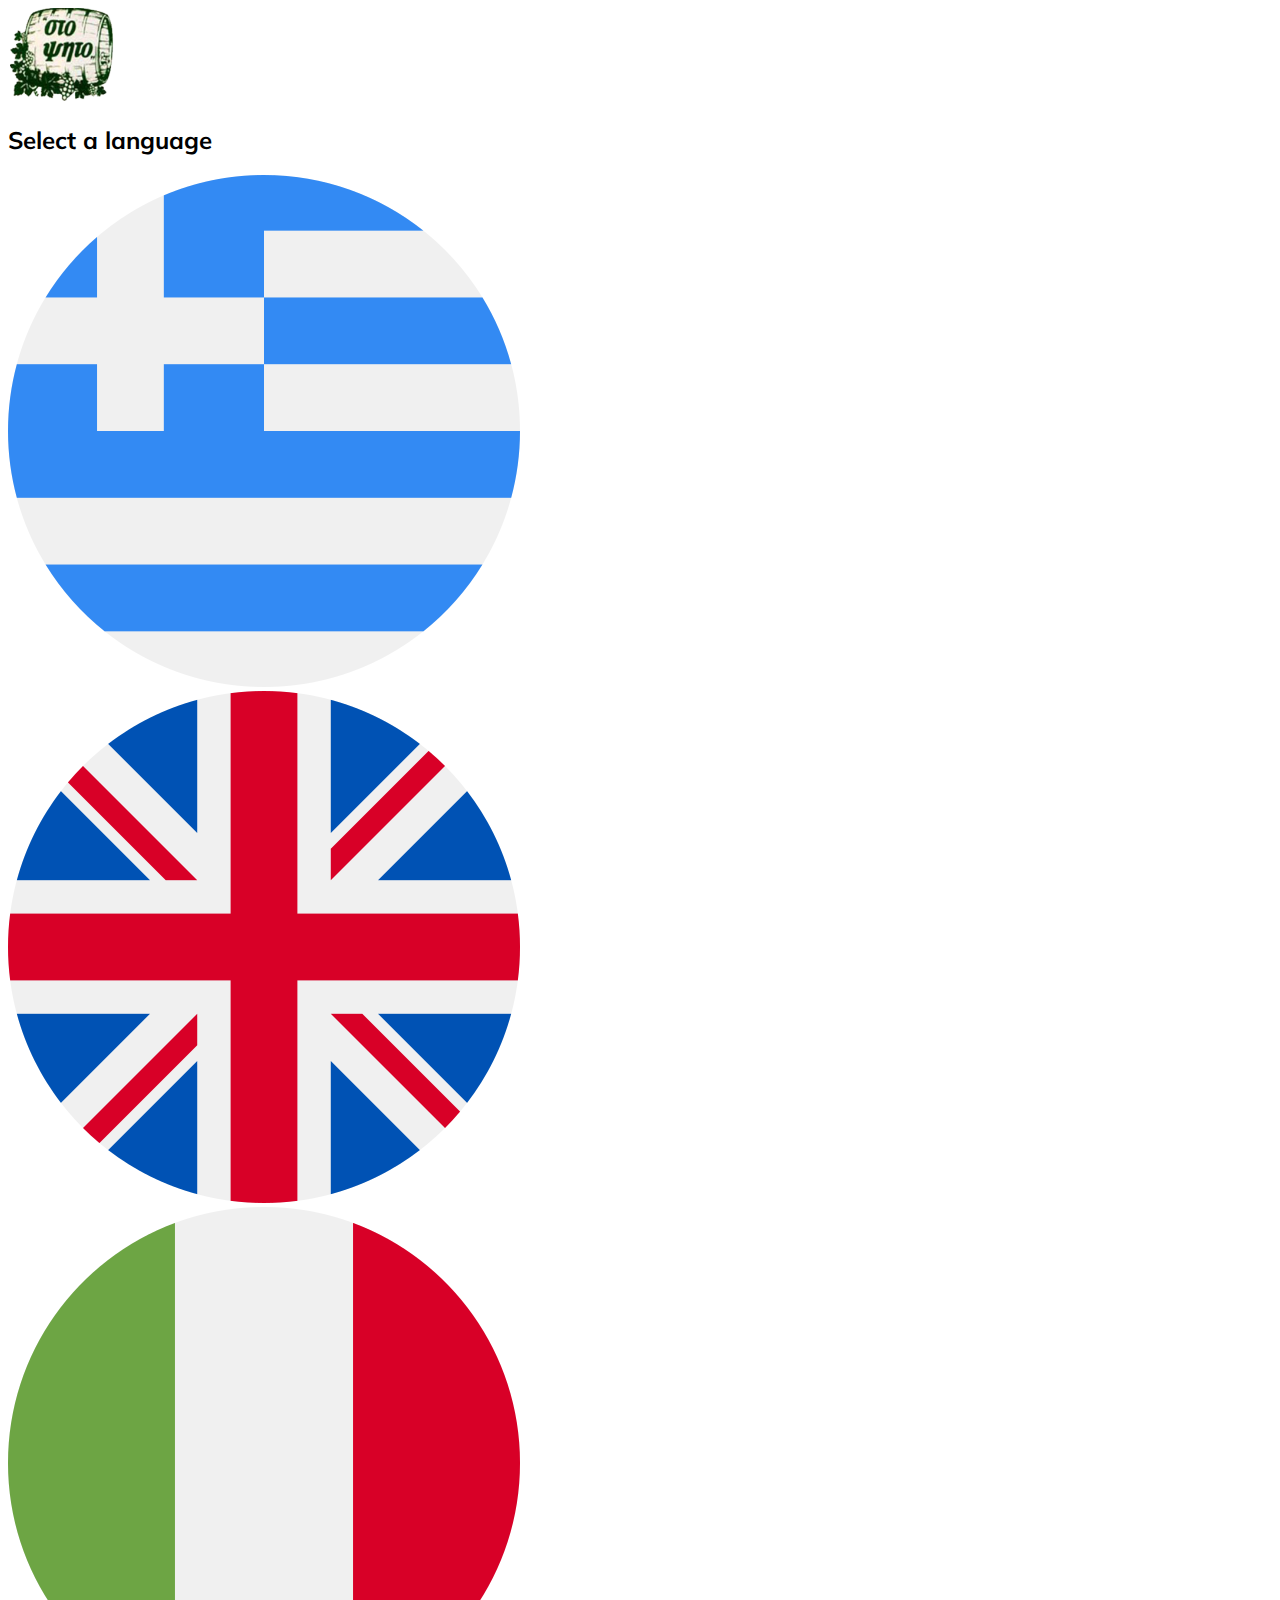
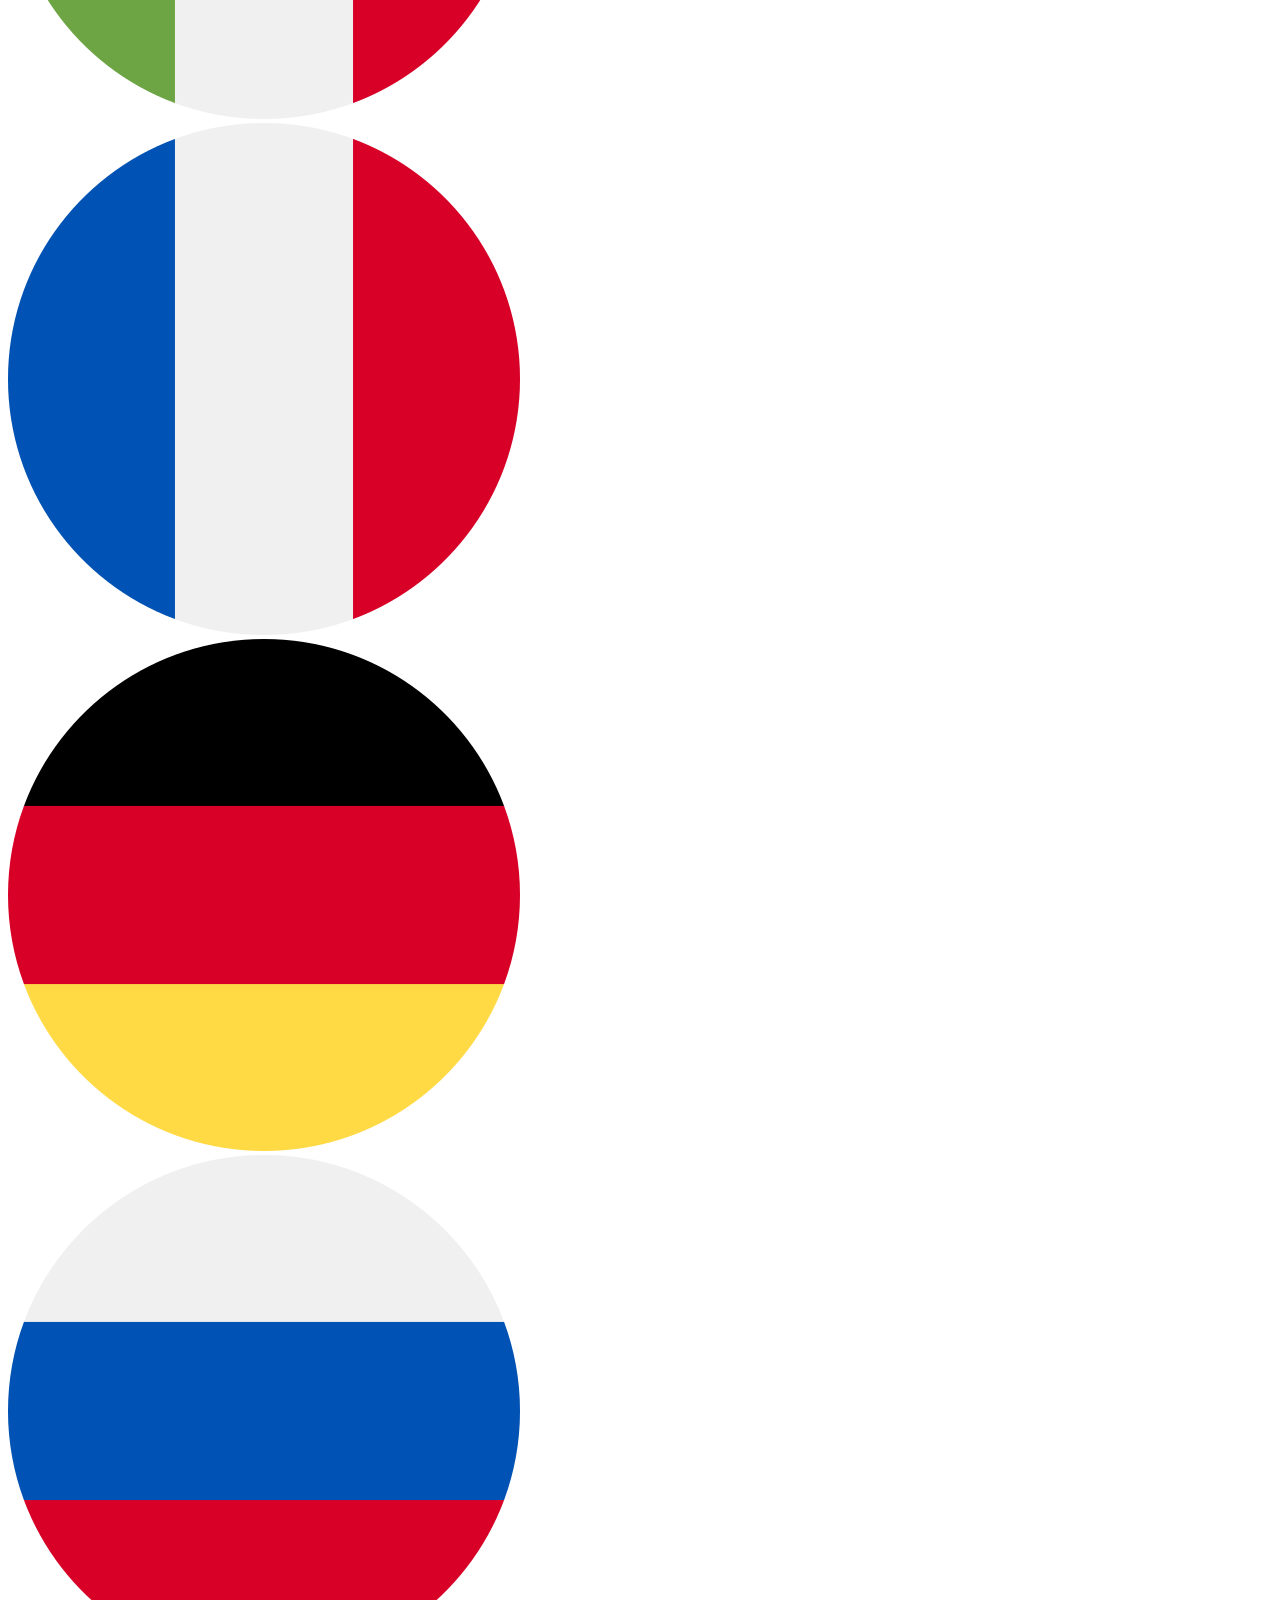
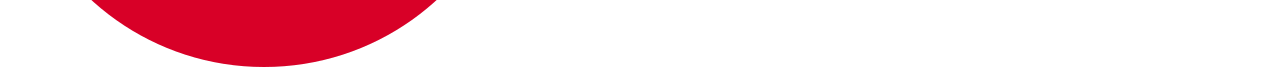
<file: website/menu-contactless/index.html>
<!doctype html>
<html lang="en">
    <head>
        <meta charset="utf-8">
        <meta name="viewport" content="width=device-width, initial-scale=1, shrink-to-fit=no">

        <link rel="stylesheet" href="https://stackpath.bootstrapcdn.com/bootstrap/4.5.0/css/bootstrap.min.css" integrity="sha384-9aIt2nRpC12Uk9gS9baDl411NQApFmC26EwAOH8WgZl5MYYxFfc+NcPb1dKGj7Sk" crossorigin="anonymous">
        <link rel="stylesheet" href="assets/css/styles.css">        

        <title>Sto Psito Restaurant | Contactless Menu</title>
    </head>

    <body class="bg-light">


        <main class="p-3 app-menu">

            <img src="./assets/images/logo.png" class="mt-3 mb-4 mx-auto d-block">

            <h2 class="mt-4 mb-5 text-center">Select a language</h2>

            <div class="container">
                <div class="row mb-4">
                    <div class="col">
                        <a href="gr.html">
                            <img class="img-fluid" src="./assets/images/gr.png">
                        </a>
                    </div>
                    <div class="col">
                        <a href="gb.html">
                            <img class="img-fluid" src="./assets/images/gb.png">
                        </a>
                    </div>
                    <div class="col">
                        <a href="it.html" class="">
                            <img class="img-fluid" src="./assets/images/it.png">
                        </a>
                    </div>
                </div>

                <div class="row">
                    <div class="col">
                        <a href="fr.html">
                            <img class="img-fluid" src="./assets/images/fr.png">
                        </a>
                    </div>
                    <div class="col">
                        <a href="ge.html">
                            <img class="img-fluid" src="./assets/images/ge.png">
                        </a>
                    </div>
                    <div class="col">
                        <a href="ru.html" class="">
                            <img class="img-fluid" src="./assets/images/ru.png">
                        </a>
                    </div>
                </div>
            </div>

        </main>

        

        <script src="https://code.jquery.com/jquery-3.5.1.slim.min.js" integrity="sha384-DfXdz2htPH0lsSSs5nCTpuj/zy4C+OGpamoFVy38MVBnE+IbbVYUew+OrCXaRkfj" crossorigin="anonymous"></script>
        <script src="https://cdn.jsdelivr.net/npm/popper.js@1.16.0/dist/umd/popper.min.js" integrity="sha384-Q6E9RHvbIyZFJoft+2mJbHaEWldlvI9IOYy5n3zV9zzTtmI3UksdQRVvoxMfooAo" crossorigin="anonymous"></script>
        <script src="https://stackpath.bootstrapcdn.com/bootstrap/4.5.0/js/bootstrap.min.js" integrity="sha384-OgVRvuATP1z7JjHLkuOU7Xw704+h835Lr+6QL9UvYjZE3Ipu6Tp75j7Bh/kR0JKI" crossorigin="anonymous"></script>
    </body>
</html>
</file>
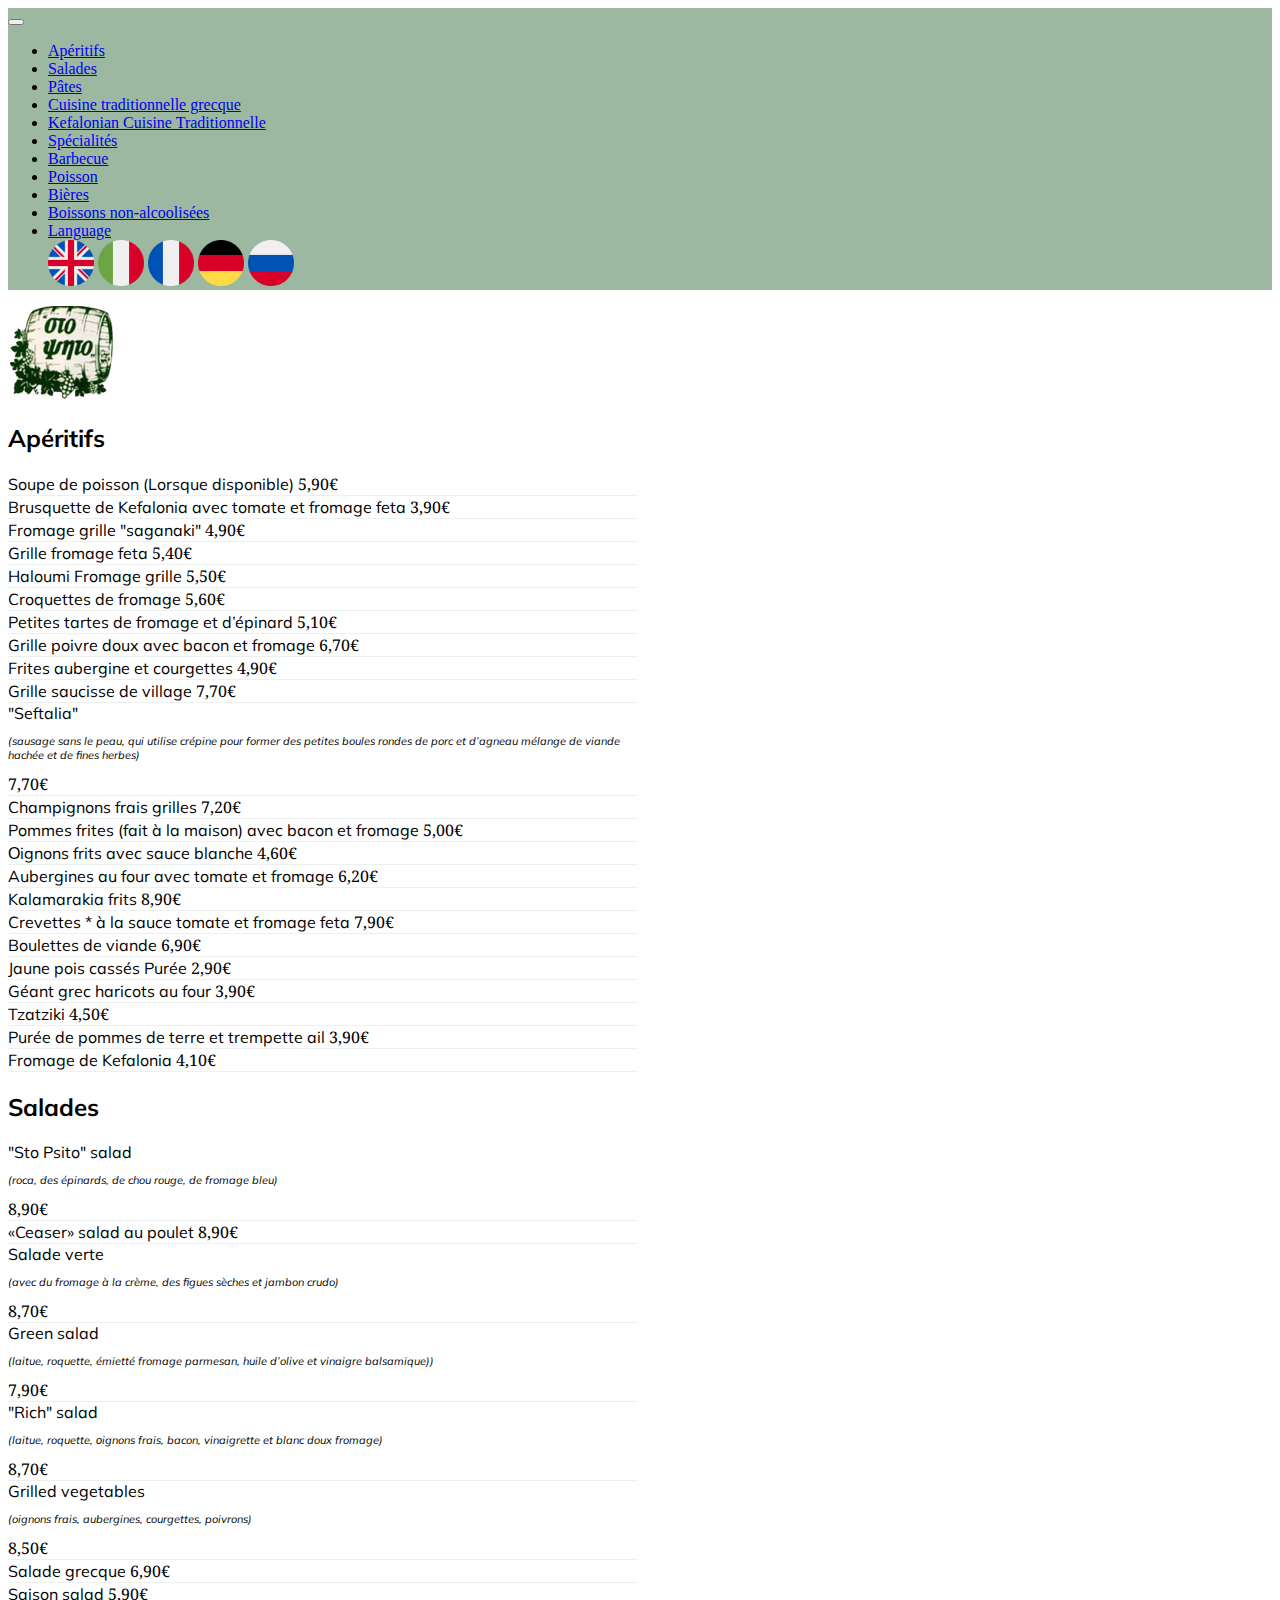
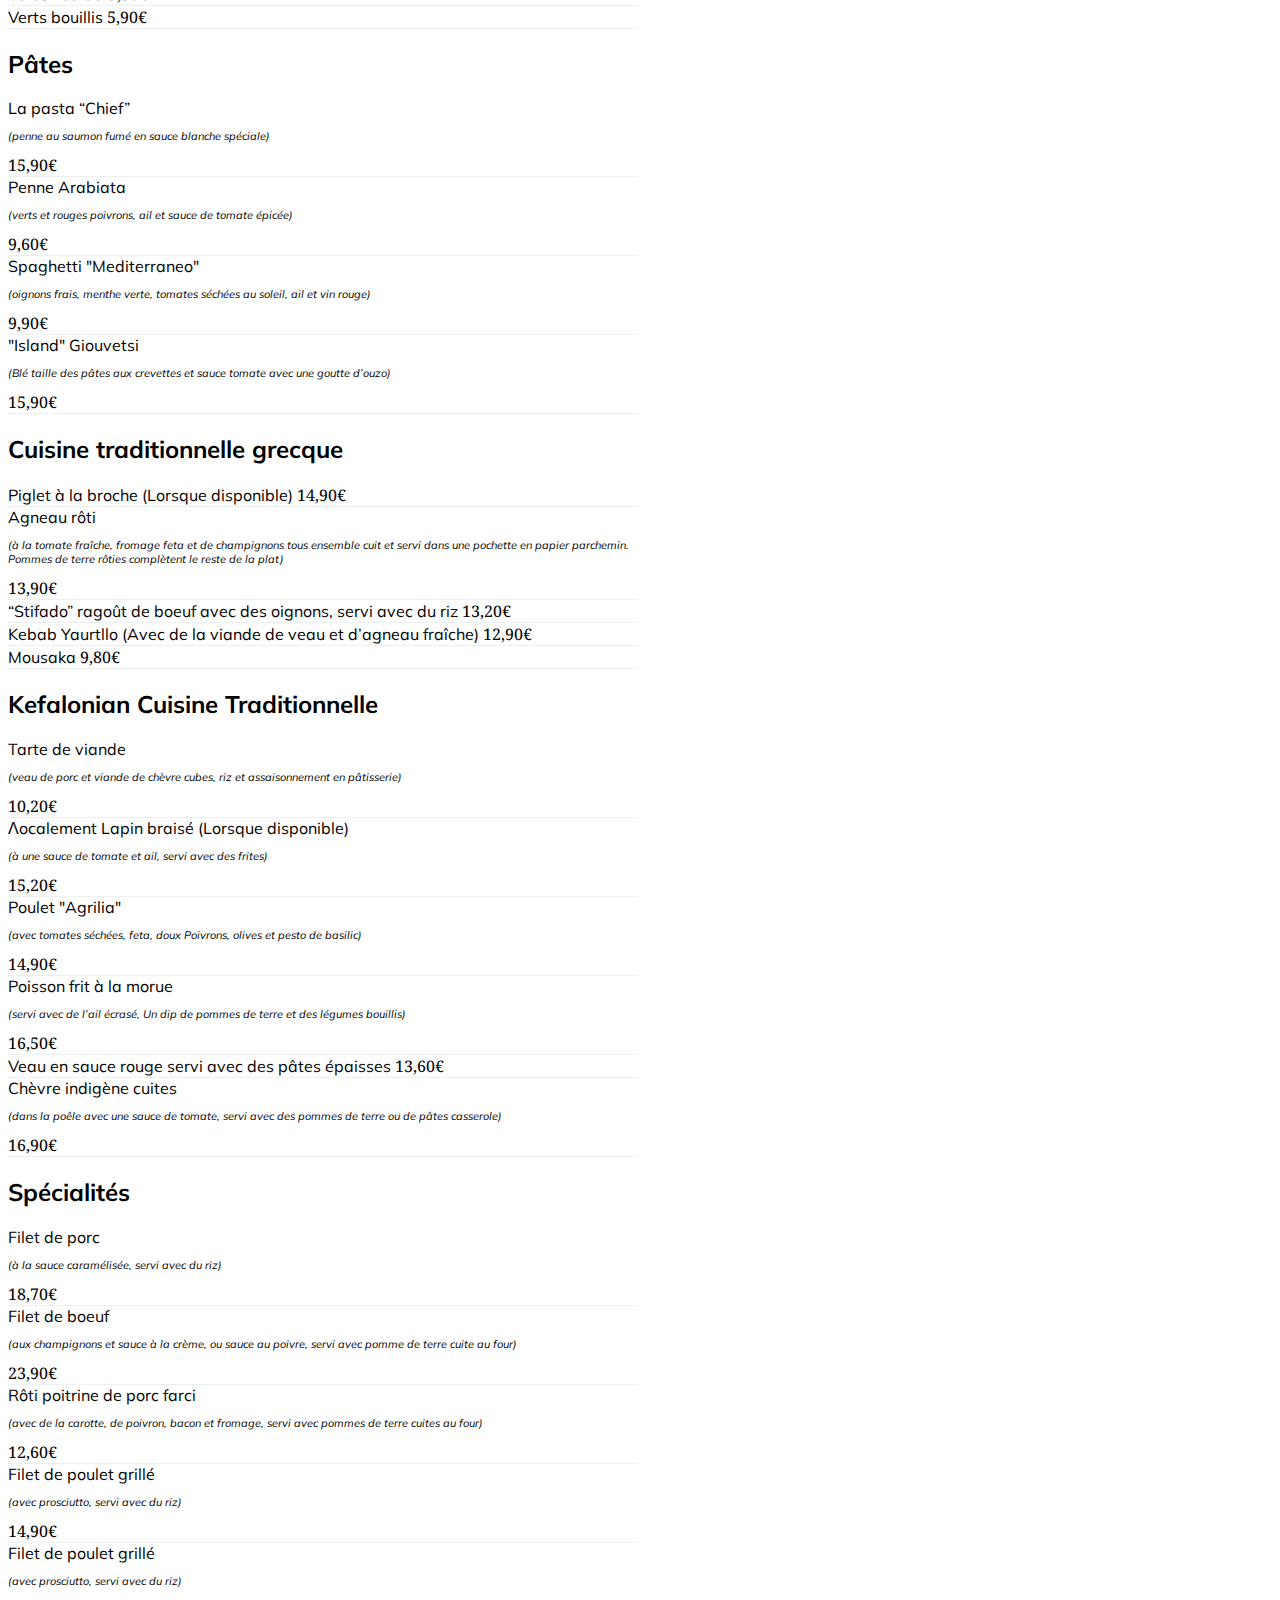
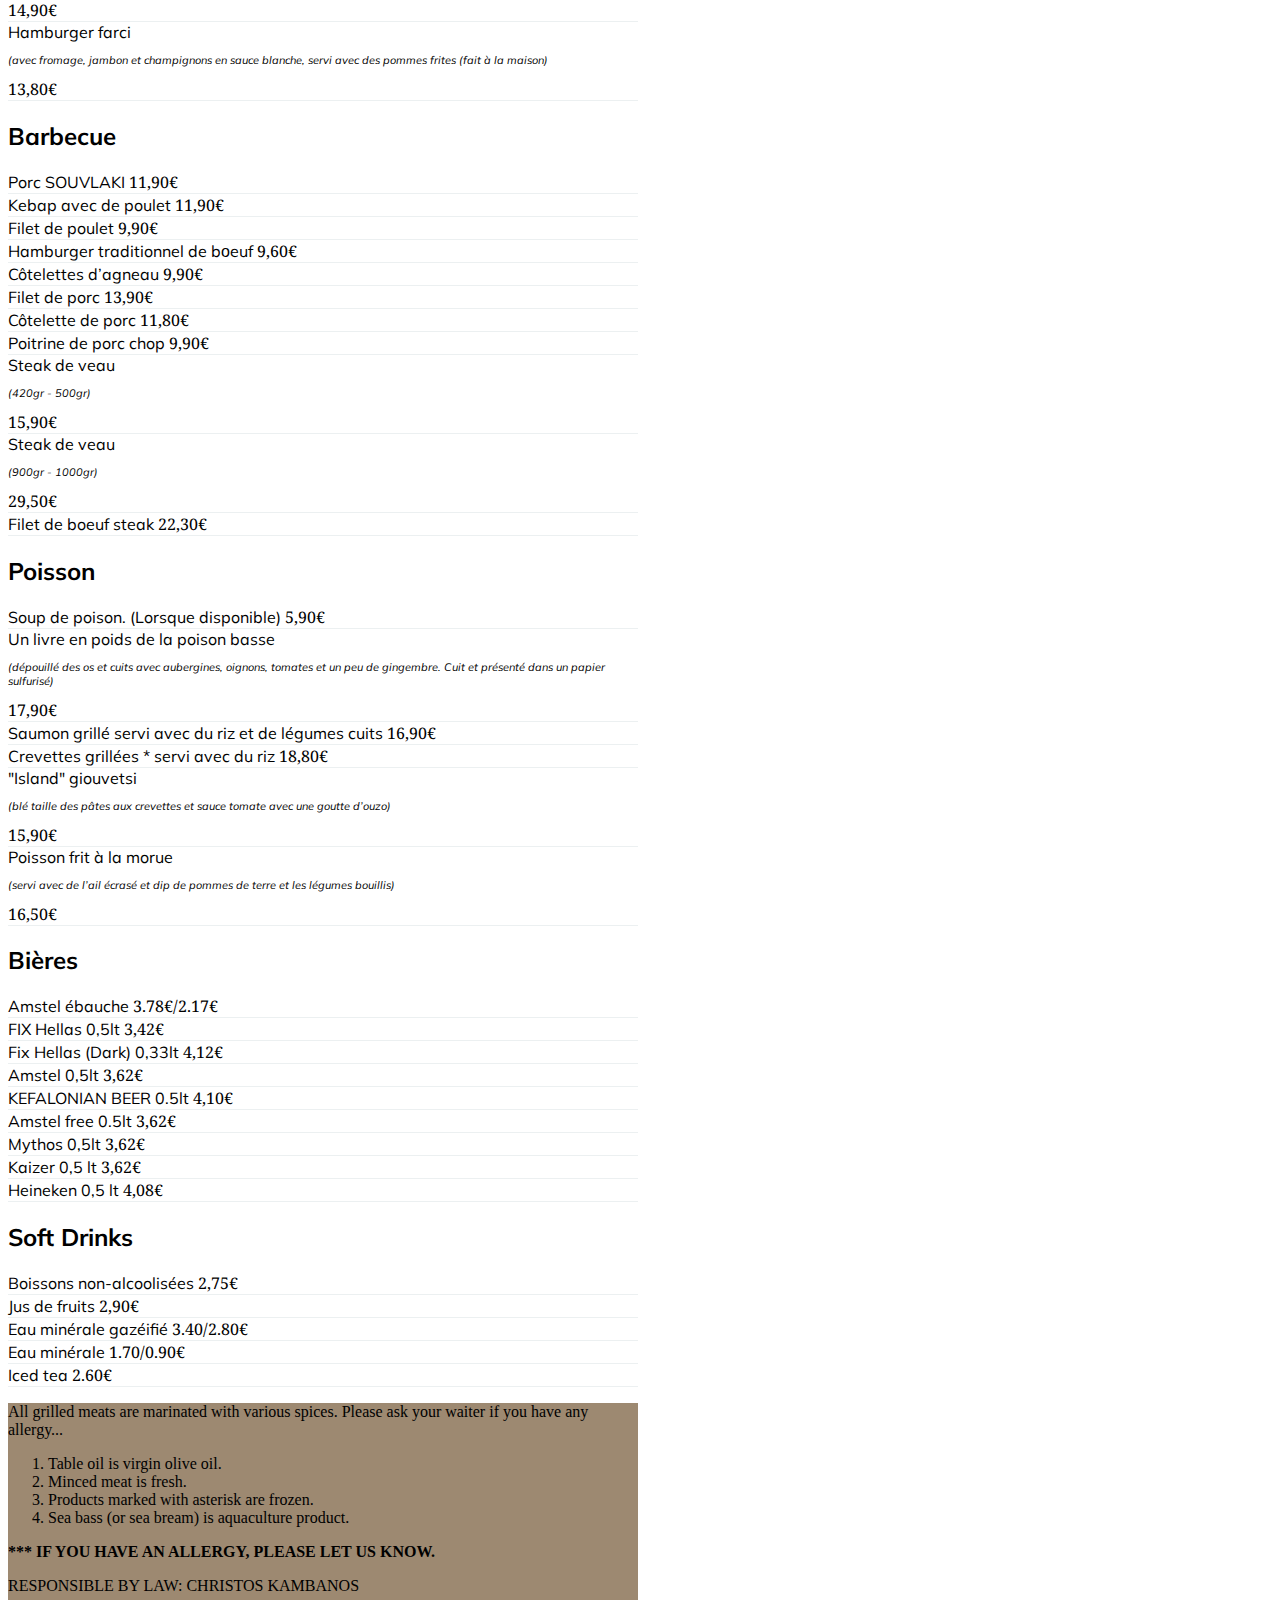
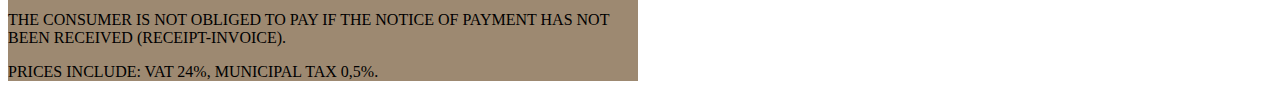
<file: website/menu-contactless/fr.html>
<!doctype html>
<html lang="en">
    <head>
        <meta charset="utf-8">
        <meta name="viewport" content="width=device-width, initial-scale=1, shrink-to-fit=no">

        <link rel="stylesheet" href="https://stackpath.bootstrapcdn.com/bootstrap/4.5.0/css/bootstrap.min.css" integrity="sha384-9aIt2nRpC12Uk9gS9baDl411NQApFmC26EwAOH8WgZl5MYYxFfc+NcPb1dKGj7Sk" crossorigin="anonymous">
        <link rel="stylesheet" href="assets/css/styles.css">        

        <title>Sto Psito Restaurant | Contactless Menu (French)</title>
    </head>

    <body class="bg-light">


        <nav class="navbar navbar-expand-lg sticky-top navbar-light main-navbar">

            <a class="navbar-brand" href="#"></a>

            <button class="navbar-toggler" 
                    type="button" 
                    data-toggle="collapse" 
                    data-target="#extra-content" 
                    aria-controls="extraContent" 
                    aria-expanded="false" 
                    aria-label="Toggle navigation">
                <span class="navbar-toggler-icon"></span>
            </button>

            <div class="collapse navbar-collapse" id="extra-content">
                <ul class="navbar-nav mx-auto">
                    <li class="nav-item">
                        <a class="nav-link" href="#starters">Apéritifs</a>
                    </li>
                    <li class="nav-item">
                        <a class="nav-link" href="#salads">Salades</a>
                    </li>
                    <li class="nav-item">
                        <a class="nav-link" href="#pasta">Pâtes</a>
                    </li>
                    <li class="nav-item">
                        <a class="nav-link" href="#greek">Cuisine traditionnelle grecque</a>
                    </li>
                    <li class="nav-item">
                        <a class="nav-link" href="#kefalonian">Kefalonian Cuisine Traditionnelle</a>
                    </li>
                    <li class="nav-item">
                        <a class="nav-link" href="#specialties">Spécialités</a>
                    </li>
                    <li class="nav-item">
                        <a class="nav-link" href="#bbq">Barbecue</a>
                    </li>
                    <li class="nav-item">
                        <a class="nav-link" href="#fish">Poisson</a>
                    </li>
                    <li class="nav-item">
                        <a class="nav-link" href="#beer">Bières</a>
                    </li>
                    <li class="nav-item">
                        <a class="nav-link" href="#sodas">Boissons non-alcoolisées</a>
                    </li>

                    <li class="nav-item dropdown">
                        <a class="nav-link dropdown-toggle" href="#" id="language-menu" role="button" data-toggle="dropdown" aria-haspopup="true" aria-expanded="false">
                            Language
                        </a>
                        <div class="dropdown-menu" aria-labelledby="language-menu">
                            <a class="dropdown-item d-inline p-1 mr-2" href="gb.html"><img src="./assets/images/gb.png"></a>
                            <a class="dropdown-item d-inline p-1 mr-2" href="it.html"><img src="./assets/images/it.png"></a>
                            <a class="dropdown-item d-inline p-1 mr-2" href="fr.html"><img src="./assets/images/fr.png"></a>
                            <a class="dropdown-item d-inline p-1 mr-2" href="ge.html"><img src="./assets/images/ge.png"></a>
                            <a class="dropdown-item d-inline p-1" href="ru.html"><img src="./assets/images/ru.png"></a>
                        </div>
                    </li>
                </ul>
            </div>
        </nav>

        <main class="p-3 app-menu">

            <img src="./assets/images/logo.png" class="mt-3 mb-4 mx-auto d-block">

            <div class="d-flex flex-column w-100 mx-auto mb-4 menu-container">

                <div class="card w-100 pb-2 mb-3 menu-category" id="starters">
                    <div class="card-header bg-white pt-5 px-3">
                        <h2 class="category-title">Apéritifs</h2>
                    </div>
                    <div class="pt-0 px-3  card-body">
                        
                        <div class="d-flex align-items-stretch mb-2 menu-item">
                            <span class="pr-3 font-weight-light menu-item-title">Soupe de poisson (Lorsque disponible)</span>
                            <span class="bg-white text-right ml-auto my-auto  menu-item-price">5,90€</span>
                        </div>

                        <div class="d-flex align-items-stretch mb-2 menu-item">
                            <span class="pr-3 font-weight-light menu-item-title">Brusquette de Kefalonia avec tomate et fromage feta</span>
                            <span class="bg-white text-right ml-auto my-auto  menu-item-price">3,90€</span>
                        </div>

                        <div class="d-flex align-items-stretch mb-2 menu-item">
                            <span class="pr-3 font-weight-light menu-item-title">Fromage grille "saganaki"</span>
                            <span class="bg-white text-right ml-auto my-auto  menu-item-price">4,90€</span>
                        </div>

                        <div class="d-flex align-items-stretch mb-2 menu-item">
                            <span class="w-75 pr-3 font-weight-light menu-item-title">Grille fromage feta</span>
                            <span class="w-25 bg-white text-right ml-auto mb-auto menu-item-price">5,40€</span>
                        </div>

                        <div class="d-flex align-items-stretch mb-2 menu-item">
                            <span class="w-75 pr-3 font-weight-light menu-item-title">Haloumi Fromage grille</span>
                            <span class="w-25 bg-white text-right ml-auto mb-auto menu-item-price">5,50€</span>
                        </div>

                        <div class="d-flex align-items-stretch mb-2 menu-item">
                            <span class="w-75 pr-3 font-weight-light menu-item-title">Croquettes de fromage</span>
                            <span class="w-25 bg-white text-right ml-auto mb-auto menu-item-price">5,60€</span>
                        </div>

                        <div class="d-flex align-items-stretch mb-2 menu-item">
                            <span class="w-75 pr-3 font-weight-light menu-item-title">Petites tartes de fromage et d’épinard</span>
                            <span class="w-25 bg-white text-right ml-auto mb-auto menu-item-price">5,10€</span>
                        </div>

                        <div class="d-flex align-items-stretch mb-2 menu-item">
                            <span class="w-75 pr-3 font-weight-light menu-item-title">Grille poivre doux avec bacon et fromage</span>
                            <span class="w-25 bg-white text-right ml-auto mb-auto menu-item-price">6,70€</span>
                        </div>

                        <div class="d-flex align-items-stretch mb-2 menu-item">
                            <span class="w-75 pr-3 font-weight-light menu-item-title">Frites aubergine et courgettes</span>
                            <span class="w-25 bg-white text-right ml-auto mb-auto menu-item-price">4,90€</span>
                        </div>

                        <div class="d-flex align-items-stretch mb-2 menu-item">
                            <span class="w-75 pr-3 font-weight-light menu-item-title">Grille saucisse de village</span>
                            <span class="w-25 bg-white text-right ml-auto mb-auto menu-item-price">7,70€</span>
                        </div>

                        <div class="d-flex align-items-stretch mb-2 menu-item">
                            <span class="w-75 pr-3 font-weight-light menu-item-title">
                                "Seftalia"
                                <p class="mb-0 menu-item-descr">(sausage sans le peau, qui utilise crépine pour former des petites boules rondes de porc et d’agneau mélange de viande hachée et de fines herbes)</p>
                            </span>
                            <span class="w-25 bg-white text-right ml-auto mb-auto menu-item-price">7,70€</span>
                        </div>

                        <div class="d-flex align-items-stretch mb-2 menu-item">
                            <span class="w-75 pr-3 font-weight-light menu-item-title">Champignons frais grilles</span>
                            <span class="w-25 bg-white text-right ml-auto mb-auto menu-item-price">7,20€</span>
                        </div>

                        <div class="d-flex align-items-stretch mb-2 menu-item">
                            <span class="w-75 pr-3 font-weight-light menu-item-title">Pommes frites (fait à la maison) avec bacon et fromage</span>
                            <span class="w-25 bg-white text-right ml-auto mb-auto menu-item-price">5,00€</span>
                        </div>

                        <div class="d-flex align-items-stretch mb-2 menu-item">
                            <span class="w-75 pr-3 font-weight-light menu-item-title">Οignons frits avec sauce blanche</span>
                            <span class="w-25 bg-white text-right ml-auto mb-auto menu-item-price">4,60€</span>
                        </div>

                        <div class="d-flex align-items-stretch mb-2 menu-item">
                            <span class="w-75 pr-3 font-weight-light menu-item-title">Aubergines au four avec tomate et fromage</span>
                            <span class="w-25 bg-white text-right ml-auto mb-auto menu-item-price">6,20€</span>
                        </div>

                        <div class="d-flex align-items-stretch mb-2 menu-item">
                            <span class="w-75 pr-3 font-weight-light menu-item-title">Kalamarakia frits</span>
                            <span class="w-25 bg-white text-right ml-auto mb-auto menu-item-price">8,90€</span>
                        </div>

                        <div class="d-flex align-items-stretch mb-2 menu-item">
                            <span class="w-75 pr-3 font-weight-light menu-item-title">Crevettes * à la sauce tomate et fromage feta</span>
                            <span class="w-25 bg-white text-right ml-auto mb-auto menu-item-price">7,90€</span>
                        </div>

                        <div class="d-flex align-items-stretch mb-2 menu-item">
                            <span class="w-75 pr-3 font-weight-light menu-item-title">Boulettes de viande</span>
                            <span class="w-25 bg-white text-right ml-auto mb-auto menu-item-price">6,90€</span>
                        </div>
                        
                        <div class="d-flex align-items-stretch mb-2 menu-item">
                            <span class="w-75 pr-3 font-weight-light menu-item-title">Jaune pois cassés Purée</span>
                            <span class="w-25 bg-white text-right ml-auto mb-auto menu-item-price">2,90€</span>
                        </div>

                        <div class="d-flex align-items-stretch mb-2 menu-item">
                            <span class="w-75 pr-3 font-weight-light menu-item-title">Géant grec haricots au four</span>
                            <span class="w-25 bg-white text-right ml-auto mb-auto menu-item-price">3,90€</span>
                        </div>

                        <div class="d-flex align-items-stretch mb-2 menu-item">
                            <span class="w-75 pr-3 font-weight-light menu-item-title">Tzatziki</span>
                            <span class="w-25 bg-white text-right ml-auto mb-auto menu-item-price">4,50€</span>
                        </div>

                        <div class="d-flex align-items-stretch mb-2 menu-item">
                            <span class="w-75 pr-3 font-weight-light menu-item-title">Purée de pommes de terre et trempette ail</span>
                            <span class="w-25 bg-white text-right ml-auto mb-auto menu-item-price">3,90€</span>
                        </div>

                        <div class="d-flex align-items-stretch mb-2 menu-item">
                            <span class="w-75 pr-3 font-weight-light menu-item-title">Fromage de Kefalonia</span>
                            <span class="w-25 bg-white text-right ml-auto mb-auto menu-item-price">4,10€</span>
                        </div>

                    </div>
                </div>

                <div class="card w-100 pb-2 mb-3 menu-category" id="salads">
                    <div class="card-header bg-white pt-5 px-3">
                        <h2 class="category-title">Salades</h2>
                    </div>
                    <div class="pt-0 px-3  card-body">
                        
                        <div class="d-flex align-items-stretch mb-2 menu-item">
                            <span class="pr-3 font-weight-light menu-item-title">
                                "Sto Psito" salad
                                <p class="mb-0 menu-item-descr">(roca, des épinards, de chou rouge, de fromage bleu)</p>
                            </span>
                            <span class="bg-white text-right ml-auto mb-auto menu-item-price">8,90€</span>
                        </div>

                        <div class="d-flex align-items-stretch mb-2 menu-item">
                            <span class="pr-3 font-weight-light menu-item-title">«Ceaser» salad au poulet</span>
                            <span class="bg-white text-right ml-auto mb-auto menu-item-price">8,90€</span>
                        </div>

                        <div class="d-flex align-items-stretch mb-2 menu-item">
                            <span class="pr-3 font-weight-light menu-item-title">
                                Salade verte
                                <p class="mb-0 menu-item-descr">(avec du fromage à la crème, des figues sèches et jambon crudo)</p>
                            </span>
                            <span class="bg-white text-right ml-auto mb-auto menu-item-price">8,70€</span>
                        </div>

                        <div class="d-flex align-items-stretch mb-2 menu-item">
                            <span class="pr-3 font-weight-light menu-item-title">
                                Green salad
                                <p class="mb-0 menu-item-descr">(laitue, roquette, émietté fromage parmesan, huile d’olive et vinaigre balsamique))</p>
                            </span>
                            <span class="bg-white text-right ml-auto mb-auto menu-item-price">7,90€</span>
                        </div>

                        <div class="d-flex align-items-stretch mb-2 menu-item">
                            <span class="pr-3 font-weight-light menu-item-title">
                                "Rich" salad
                                <p class="mb-0 menu-item-descr">(laitue, roquette, οignons frais, bacon, vinaigrette et blanc doux fromage)</p>
                            </span>
                            <span class="bg-white text-right ml-auto mb-auto menu-item-price">8,70€</span>
                        </div>

                        <div class="d-flex align-items-stretch mb-2 menu-item">
                            <span class="pr-3 font-weight-light menu-item-title">
                                Grilled vegetables
                                <p class="mb-0 menu-item-descr">(oignons frais, aubergines, courgettes, poivrons)</p>
                            </span>
                            <span class="bg-white text-right ml-auto mb-auto menu-item-price">8,50€</span>
                        </div>

                        <div class="d-flex align-items-stretch mb-2 menu-item">
                            <span class="pr-3 font-weight-light menu-item-title">Salade grecque</span>
                            <span class="bg-white text-right ml-auto mb-auto menu-item-price">6,90€</span>
                        </div>

                        <div class="d-flex align-items-stretch mb-2 menu-item">
                            <span class="pr-3 font-weight-light menu-item-title">Saison salad</span>
                            <span class="bg-white text-right ml-auto mb-auto menu-item-price">5,90€</span>
                        </div>

                        <div class="d-flex align-items-stretch mb-2 menu-item">
                            <span class="pr-3 font-weight-light menu-item-title">Verts bouillis</span>
                            <span class="bg-white text-right ml-auto mb-auto menu-item-price">5,90€</span>
                        </div>

                    </div>
                </div>

                <div class="card w-100 pb-2 mb-3 menu-category" id="pasta">
                    <div class="card-header bg-white pt-5 px-3">
                        <h2 class="category-title">Pâtes</h2>
                    </div>
                    <div class="pt-0 px-3  card-body">
                        
                        <div class="d-flex align-items-stretch mb-2 menu-item">
                            <span class="pr-3 font-weight-light menu-item-title">
                                La pasta “Chief”
                                <p class="mb-0 menu-item-descr">(penne au saumon fumé en sauce blanche spéciale)</p>
                            </span>
                            <span class="bg-white text-right ml-auto mb-auto menu-item-price">15,90€</span>
                        </div>

                        <div class="d-flex align-items-stretch mb-2 menu-item">
                            <span class="pr-3 font-weight-light menu-item-title">
                                Penne Arabiata
                                <p class="mb-0 menu-item-descr">(verts et rouges poivrons, ail et sauce de tomate épicée)</p>
                            </span>
                            <span class="bg-white text-right ml-auto mb-auto menu-item-price">9,60€</span>
                        </div>

                        <div class="d-flex align-items-stretch mb-2 menu-item">
                            <span class="pr-3 font-weight-light menu-item-title">
                                Spaghetti "Mediterraneo"
                                <p class="mb-0 menu-item-descr">(oignons frais, menthe verte, tomates séchées au soleil, ail et vin rouge)</p>
                            </span>
                            <span class="bg-white text-right ml-auto mb-auto menu-item-price">9,90€</span>
                        </div>

                        <div class="d-flex align-items-stretch mb-2 menu-item">
                            <span class="pr-3 font-weight-light menu-item-title">
                                "Island" Giouvetsi
                                <p class="mb-0 menu-item-descr">(Blé taille des pâtes aux crevettes et sauce tomate avec une goutte d’ouzo)</p>
                            </span>
                            <span class="bg-white text-right ml-auto mb-auto menu-item-price">15,90€</span>
                        </div>

                    </div>
                </div>

                <div class="card w-100 pb-2 mb-3 menu-category" id="greek">
                    <div class="card-header bg-white pt-5 px-3">
                        <h2 class="category-title">Cuisine traditionnelle grecque</h2>
                    </div>
                    <div class="pt-0 px-3  card-body">
                        
                        <div class="d-flex align-items-stretch mb-2 menu-item">
                            <span class="pr-3 font-weight-light menu-item-title">
                                Piglet à la broche (Lorsque disponible)
                            </span>
                            <span class="bg-white text-right ml-auto mb-auto menu-item-price">14,90€</span>
                        </div>

                        <div class="d-flex align-items-stretch mb-2 menu-item">
                            <span class="pr-3 font-weight-light menu-item-title">
                                Agneau rôti
                                <p class="mb-0 menu-item-descr">(à la tomate fraîche, fromage feta et de champignons tous ensemble cuit et servi dans une pochette en papier parchemin. Pommes de terre rôties complètent le reste de la plat)</p>
                            </span>
                            <span class="bg-white text-right ml-auto mb-auto menu-item-price">13,90€</span>
                        </div>

                        <div class="d-flex align-items-stretch mb-2 menu-item">
                            <span class="pr-3 font-weight-light menu-item-title">
                                “Stifado” ragoût de boeuf avec des oignons, servi avec du riz
                            </span>
                            <span class="bg-white text-right ml-auto mb-auto menu-item-price">13,20€</span>
                        </div>

                        <div class="d-flex align-items-stretch mb-2 menu-item">
                            <span class="pr-3 font-weight-light menu-item-title">
                                Kebab Yaurtllo (Avec de la viande de veau et d’agneau fraîche)
                            </span>
                            <span class="bg-white text-right ml-auto mb-auto menu-item-price">12,90€</span>
                        </div>

                        <div class="d-flex align-items-stretch mb-2 menu-item">
                            <span class="pr-3 font-weight-light menu-item-title">
                                Mousaka
                            </span>
                            <span class="bg-white text-right ml-auto mb-auto menu-item-price">9,80€</span>
                        </div>

                    </div>
                </div>

                <div class="card w-100 pb-2 mb-3 menu-category" id="kefalonian">
                    <div class="card-header bg-white pt-5 px-3">
                        <h2 class="category-title">Kefalonian Cuisine Traditionnelle</h2>
                    </div>
                    <div class="pt-0 px-3  card-body">

                        <div class="d-flex align-items-stretch mb-2 menu-item">
                            <span class="pr-3 font-weight-light menu-item-title">
                                Tarte de viande
                                <p class="mb-0 menu-item-descr">(veau de porc et viande de chèvre cubes, riz et assaisonnement en pâtisserie)</p>
                            </span>
                            <span class="bg-white text-right ml-auto mb-auto menu-item-price">10,20€</span>
                        </div>

                        <div class="d-flex align-items-stretch mb-2 menu-item">
                            <span class="pr-3 font-weight-light menu-item-title">
                                Λocalement Lapin braisé (Lorsque disponible)
                                <p class="mb-0 menu-item-descr">(à une sauce de tomate et ail, servi avec des frites)</p>
                            </span>
                            <span class="bg-white text-right ml-auto mb-auto menu-item-price">15,20€</span>
                        </div>

                        <div class="d-flex align-items-stretch mb-2 menu-item">
                            <span class="pr-3 font-weight-light menu-item-title">
                                Poulet "Agrilia"
                                <p class="mb-0 menu-item-descr">(avec tomates séchées, feta, doux Poivrons, olives et pesto de basilic)</p>
                            </span>
                            <span class="bg-white text-right ml-auto mb-auto menu-item-price">14,90€</span>
                        </div>

                        <div class="d-flex align-items-stretch mb-2 menu-item">
                            <span class="pr-3 font-weight-light menu-item-title">
                                Poisson frit à la morue
                                <p class="mb-0 menu-item-descr">(servi avec de l’ail écrasé, Un dip de pommes de terre et des légumes bouillis)</p>
                            </span>
                            <span class="bg-white text-right ml-auto mb-auto menu-item-price">16,50€</span>
                        </div>

                        <div class="d-flex align-items-stretch mb-2 menu-item">
                            <span class="pr-3 font-weight-light menu-item-title">
                                Veau en sauce rouge servi avec des pâtes épaisses
                            </span>
                            <span class="bg-white text-right ml-auto mb-auto menu-item-price">13,60€</span>
                        </div>

                        <div class="d-flex align-items-stretch mb-2 menu-item">
                            <span class="pr-3 font-weight-light menu-item-title">
                                Chèvre indigène cuites
                                <p class="mb-0 menu-item-descr">(dans la poêle avec une sauce de tomate, servi avec des pommes de terre ou de pâtes casserole)</p>
                            </span>
                            <span class="bg-white text-right ml-auto mb-auto menu-item-price">16,90€</span>
                        </div>

                    </div>
                </div>

                <div class="card w-100 pb-2 mb-3 menu-category" id="specialties">
                    <div class="card-header bg-white pt-5 px-3">
                        <h2 class="category-title">Spécialités</h2>
                    </div>
                    <div class="pt-0 px-3  card-body">

                        <div class="d-flex align-items-stretch mb-2 menu-item">
                            <span class="pr-3 font-weight-light menu-item-title">
                                Filet de porc
                                <p class="mb-0 menu-item-descr">(à la sauce caramélisée, servi avec du riz)</p>
                            </span>
                            <span class="bg-white text-right ml-auto mb-auto menu-item-price">18,70€</span>
                        </div>

                        <div class="d-flex align-items-stretch mb-2 menu-item">
                            <span class="pr-3 font-weight-light menu-item-title">
                                Filet de boeuf
                                <p class="mb-0 menu-item-descr">(aux champignons et sauce à la crème, ou sauce au poivre, servi avec pomme de terre cuite au four)</p>
                            </span>
                            <span class="bg-white text-right ml-auto mb-auto menu-item-price">23,90€</span>
                        </div>

                        <div class="d-flex align-items-stretch mb-2 menu-item">
                            <span class="pr-3 font-weight-light menu-item-title">
                                Rôti poitrine de porc farci
                                <p class="mb-0 menu-item-descr">(avec de la carotte, de poivron, bacon et fromage, servi avec pommes de terre cuites au four)</p>
                            </span>
                            <span class="bg-white text-right ml-auto mb-auto menu-item-price">12,60€</span>
                        </div>

                        <div class="d-flex align-items-stretch mb-2 menu-item">
                            <span class="pr-3 font-weight-light menu-item-title">
                                Filet de poulet grillé
                                <p class="mb-0 menu-item-descr">(avec prosciutto, servi avec du riz)</p>
                            </span>
                            <span class="bg-white text-right ml-auto mb-auto menu-item-price">14,90€</span>
                        </div>

                        <div class="d-flex align-items-stretch mb-2 menu-item">
                            <span class="pr-3 font-weight-light menu-item-title">
                                Filet de poulet grillé
                                <p class="mb-0 menu-item-descr">(avec prosciutto, servi avec du riz)</p>
                            </span>
                            <span class="bg-white text-right ml-auto mb-auto menu-item-price">14,90€</span>
                        </div>

                        <div class="d-flex align-items-stretch mb-2 menu-item">
                            <span class="pr-3 font-weight-light menu-item-title">
                                Hamburger farci
                                <p class="mb-0 menu-item-descr">(avec fromage, jambon et champignons en sauce blanche, servi avec des pommes frites (fait à la maison)</p>
                            </span>
                            <span class="bg-white text-right ml-auto mb-auto menu-item-price">13,80€</span>
                        </div>

                    </div>
                </div>

                <div class="card w-100 pb-2 mb-3 menu-category" id="bbq">
                    <div class="card-header bg-white pt-5 px-3">
                        <h2 class="category-title">Barbecue</h2>
                    </div>
                    <div class="pt-0 px-3  card-body">

                        <div class="d-flex align-items-stretch mb-2 menu-item">
                            <span class="pr-3 font-weight-light menu-item-title">Porc SOUVLAKI</span>
                            <span class="bg-white text-right ml-auto mb-auto menu-item-price">11,90€</span>
                        </div>

                        <div class="d-flex align-items-stretch mb-2 menu-item">
                            <span class="pr-3 font-weight-light menu-item-title">Kebap avec de poulet</span>
                            <span class="bg-white text-right ml-auto mb-auto menu-item-price">11,90€</span>
                        </div>

                        <div class="d-flex align-items-stretch mb-2 menu-item">
                            <span class="pr-3 font-weight-light menu-item-title">Filet de poulet </span>
                            <span class="bg-white text-right ml-auto mb-auto menu-item-price">9,90€</span>
                        </div>

                        <div class="d-flex align-items-stretch mb-2 menu-item">
                            <span class="pr-3 font-weight-light menu-item-title">Hamburger traditionnel de bοeuf</span>
                            <span class="bg-white text-right ml-auto mb-auto menu-item-price">9,60€</span>
                        </div>

                        <div class="d-flex align-items-stretch mb-2 menu-item">
                            <span class="pr-3 font-weight-light menu-item-title">Côtelettes d’agneau</span>
                            <span class="bg-white text-right ml-auto mb-auto menu-item-price">9,90€</span>
                        </div>

                        <div class="d-flex align-items-stretch mb-2 menu-item">
                            <span class="pr-3 font-weight-light menu-item-title">Filet de porc</span>
                            <span class="bg-white text-right ml-auto mb-auto menu-item-price">13,90€</span>
                        </div>

                        <div class="d-flex align-items-stretch mb-2 menu-item">
                            <span class="pr-3 font-weight-light menu-item-title">Côtelette de porc</span>
                            <span class="bg-white text-right ml-auto mb-auto menu-item-price">11,80€</span>
                        </div>

                        <div class="d-flex align-items-stretch mb-2 menu-item">
                            <span class="pr-3 font-weight-light menu-item-title">Poitrine de porc chop</span>
                            <span class="bg-white text-right ml-auto mb-auto menu-item-price">9,90€</span>
                        </div>

                        <div class="d-flex align-items-stretch mb-2 menu-item">
                            <span class="pr-3 font-weight-light menu-item-title">
                                Steak de veau
                                <p class="mb-0 menu-item-descr">(420gr - 500gr)</p>
                            </span>
                            <span class="bg-white text-right ml-auto mb-auto menu-item-price">15,90€</span>
                        </div>

                        <div class="d-flex align-items-stretch mb-2 menu-item">
                            <span class="pr-3 font-weight-light menu-item-title">
                                Steak de veau
                                <p class="mb-0 menu-item-descr">(900gr - 1000gr)</p>
                            </span>
                            <span class="bg-white text-right ml-auto mb-auto menu-item-price">29,50€</span>
                        </div>

                        <div class="d-flex align-items-stretch mb-2 menu-item">
                            <span class="pr-3 font-weight-light menu-item-title">
                                Filet de boeuf steak
                            </span>
                            <span class="bg-white text-right ml-auto mb-auto menu-item-price">22,30€</span>
                        </div>

                    </div>
                </div>

                <div class="card w-100 pb-2 mb-3 menu-category" id="fish">
                    <div class="card-header bg-white pt-5 px-3">
                        <h2 class="category-title">Poisson</h2>
                    </div>
                    <div class="pt-0 px-3  card-body">

                        <div class="d-flex align-items-stretch mb-2 menu-item">
                            <span class="pr-3 font-weight-light menu-item-title">Soup de poison. (Lorsque disponible)</span>
                            <span class="bg-white text-right ml-auto mb-auto menu-item-price">5,90€</span>
                        </div>

                        <div class="d-flex align-items-stretch mb-2 menu-item">
                            <span class="pr-3 font-weight-light menu-item-title">
                                Un livre en poids de la poison basse
                                <p class="mb-0 menu-item-descr">(dépouillé des os et cuits avec aubergines, oignons, tomates et un peu de gingembre. Cuit et présenté dans un papier sulfurisé)</p>
                            </span>
                            <span class="bg-white text-right ml-auto mb-auto menu-item-price">17,90€</span>
                        </div>

                        <div class="d-flex align-items-stretch mb-2 menu-item">
                            <span class="pr-3 font-weight-light menu-item-title">
                                Saumon grillé servi avec du riz et de légumes cuits
                            </span>
                            <span class="bg-white text-right ml-auto mb-auto menu-item-price">16,90€</span>
                        </div>

                        <div class="d-flex align-items-stretch mb-2 menu-item">
                            <span class="pr-3 font-weight-light menu-item-title">
                                Crevettes grillées * servi avec du riz
                            </span>
                            <span class="bg-white text-right ml-auto mb-auto menu-item-price">18,80€</span>
                        </div>

                        <div class="d-flex align-items-stretch mb-2 menu-item">
                            <span class="pr-3 font-weight-light menu-item-title">
                                "Island" giouvetsi
                                <p class="mb-0 menu-item-descr">(blé taille des pâtes aux crevettes et sauce tomate avec une goutte d’ouzo)</p>
                            </span>
                            <span class="bg-white text-right ml-auto mb-auto menu-item-price">15,90€</span>
                        </div>

                        <div class="d-flex align-items-stretch mb-2 menu-item">
                            <span class="pr-3 font-weight-light menu-item-title">
                                Poisson frit à la morue
                                <p class="mb-0 menu-item-descr">(servi avec de l’ail écrasé et dip de pommes de terre et les légumes bouillis)</p>
                            </span>
                            <span class="bg-white text-right ml-auto mb-auto menu-item-price">16,50€</span>
                        </div>

                    </div>
                </div>

                <div class="card w-100 pb-2 mb-3 menu-category" id="beer">
                    <div class="card-header bg-white pt-5 px-3">
                        <h2 class="category-title">Bières</h2>
                    </div>
                    <div class="pt-0 px-3  card-body">

                        <div class="d-flex align-items-stretch mb-2 menu-item">
                            <span class="pr-3 font-weight-light menu-item-title">Amstel ébauche</span>
                            <span class="bg-white text-right ml-auto mb-auto menu-item-price">3.78€/2.17€</span>
                        </div>

                        <div class="d-flex align-items-stretch mb-2 menu-item">
                            <span class="pr-3 font-weight-light menu-item-title">FIX Hellas 0,5lt</span>
                            <span class="bg-white text-right ml-auto mb-auto menu-item-price">3,42€</span>
                        </div>

                        <div class="d-flex align-items-stretch mb-2 menu-item">
                            <span class="pr-3 font-weight-light menu-item-title">Fix Hellas (Dark) 0,33lt</span>
                            <span class="bg-white text-right ml-auto mb-auto menu-item-price">4,12€</span>
                        </div>

                        <div class="d-flex align-items-stretch mb-2 menu-item">
                            <span class="pr-3 font-weight-light menu-item-title">Amstel 0,5lt</span>
                            <span class="bg-white text-right ml-auto mb-auto menu-item-price">3,62€</span>
                        </div>

                        <div class="d-flex align-items-stretch mb-2 menu-item">
                            <span class="pr-3 font-weight-light menu-item-title">KEFALONIAN BEER 0.5lt</span>
                            <span class="bg-white text-right ml-auto mb-auto menu-item-price">4,10€</span>
                        </div>

                        <div class="d-flex align-items-stretch mb-2 menu-item">
                            <span class="pr-3 font-weight-light menu-item-title">Amstel free 0.5lt </span>
                            <span class="bg-white text-right ml-auto mb-auto menu-item-price">3,62€</span>
                        </div>

                        <div class="d-flex align-items-stretch mb-2 menu-item">
                            <span class="pr-3 font-weight-light menu-item-title">Mythos 0,5lt</span>
                            <span class="bg-white text-right ml-auto mb-auto menu-item-price">3,62€</span>
                        </div>

                        <div class="d-flex align-items-stretch mb-2 menu-item">
                            <span class="pr-3 font-weight-light menu-item-title">Kaizer 0,5 lt</span>
                            <span class="bg-white text-right ml-auto mb-auto menu-item-price">3,62€</span>
                        </div>

                        <div class="d-flex align-items-stretch mb-2 menu-item">
                            <span class="pr-3 font-weight-light menu-item-title">Heineken 0,5 lt</span>
                            <span class="bg-white text-right ml-auto mb-auto menu-item-price">4,08€</span>
                        </div>

                    </div>
                </div>

                <div class="card w-100 mb-5 menu-category" id="sodas">
                    <div class="card-header bg-white pt-5 px-3">
                        <h2 class="category-title">Soft Drinks</h2>
                    </div>
                    <div class="pt-0 px-3  card-body">

                        <div class="d-flex align-items-stretch mb-2 menu-item">
                            <span class="pr-3 font-weight-light menu-item-title">Boissons non-alcoolisées</span>
                            <span class="bg-white text-right ml-auto mb-auto menu-item-price">2,75€</span>
                        </div>

                        <div class="d-flex align-items-stretch mb-2 menu-item">
                            <span class="pr-3 font-weight-light menu-item-title">Jus de fruits</span>
                            <span class="bg-white text-right ml-auto mb-auto menu-item-price">2,90€</span>
                        </div>

                        <div class="d-flex align-items-stretch mb-2 menu-item">
                            <span class="pr-3 font-weight-light menu-item-title">Eau minérale gazéifié</span>
                            <span class="bg-white text-right ml-auto mb-auto menu-item-price">3.40/2.80€</span>
                        </div>

                        <div class="d-flex align-items-stretch mb-2 menu-item">
                            <span class="pr-3 font-weight-light menu-item-title">Eau minérale</span>
                            <span class="bg-white text-right ml-auto mb-auto menu-item-price">1.70/0.90€</span>
                        </div>

                        <div class="d-flex align-items-stretch mb-2 menu-item">
                            <span class="pr-3 font-weight-light menu-item-title">Iced tea</span>
                            <span class="bg-white text-right ml-auto mb-auto menu-item-price">2.60€</span>
                        </div>

                    </div>
                </div>

                <div class="card w-100 mb-3 restaurant-info">
                    <div class="p-4 text-light card-body">

                        <p>All grilled meats are marinated with various spices. Please ask your waiter if you have any allergy...</p>
                        <ol>
                            <li>Table oil is virgin olive oil.</li>
                            <li>Minced meat is fresh.</li>
                            <li>Products marked with asterisk are frozen.</li>
                            <li>Sea bass (or sea bream) is aquaculture product.</li>
                        </ol>

                        <p><strong>*** IF YOU HAVE AN ALLERGY, PLEASE LET US KNOW.</strong></p>

                        <p>RESPONSIBLE BY LAW: CHRISTOS KAMBANOS</p>
                        <p>THE CONSUMER IS ΝΟΤ OBLIGED TO PAY IF THE NOTICE OF PAYMENT HAS ΝΟΤ BEEN RECEIVED (RECEIPT-INVOICE).</p> 
                        <p>PRICES INCLUDE: VAT 24%, MUNICIPAL TAX 0,5%.</p>

                    </div>
                </div>

            </div>
        </main>

        

        <script src="https://code.jquery.com/jquery-3.5.1.slim.min.js" integrity="sha384-DfXdz2htPH0lsSSs5nCTpuj/zy4C+OGpamoFVy38MVBnE+IbbVYUew+OrCXaRkfj" crossorigin="anonymous"></script>
        <script src="https://cdn.jsdelivr.net/npm/popper.js@1.16.0/dist/umd/popper.min.js" integrity="sha384-Q6E9RHvbIyZFJoft+2mJbHaEWldlvI9IOYy5n3zV9zzTtmI3UksdQRVvoxMfooAo" crossorigin="anonymous"></script>
        <script src="https://stackpath.bootstrapcdn.com/bootstrap/4.5.0/js/bootstrap.min.js" integrity="sha384-OgVRvuATP1z7JjHLkuOU7Xw704+h835Lr+6QL9UvYjZE3Ipu6Tp75j7Bh/kR0JKI" crossorigin="anonymous"></script>
    </body>
</html>
</file>
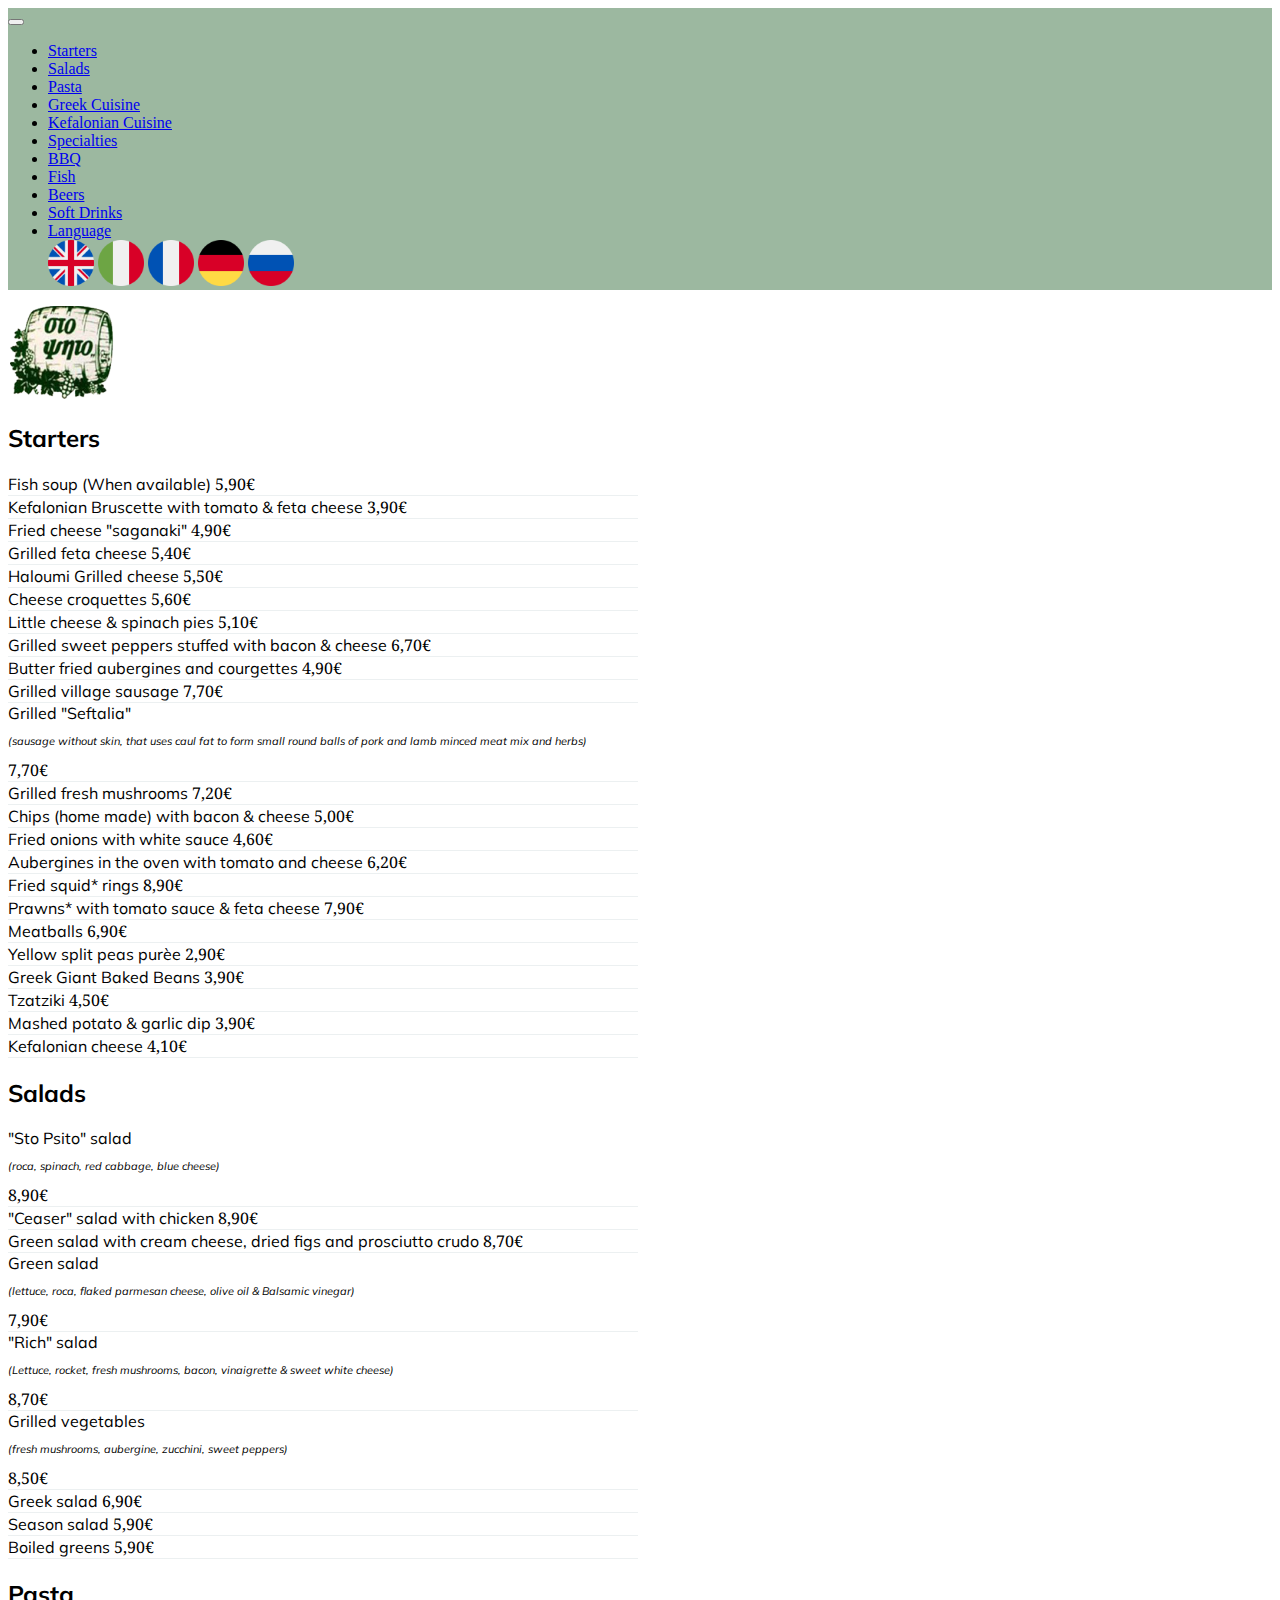
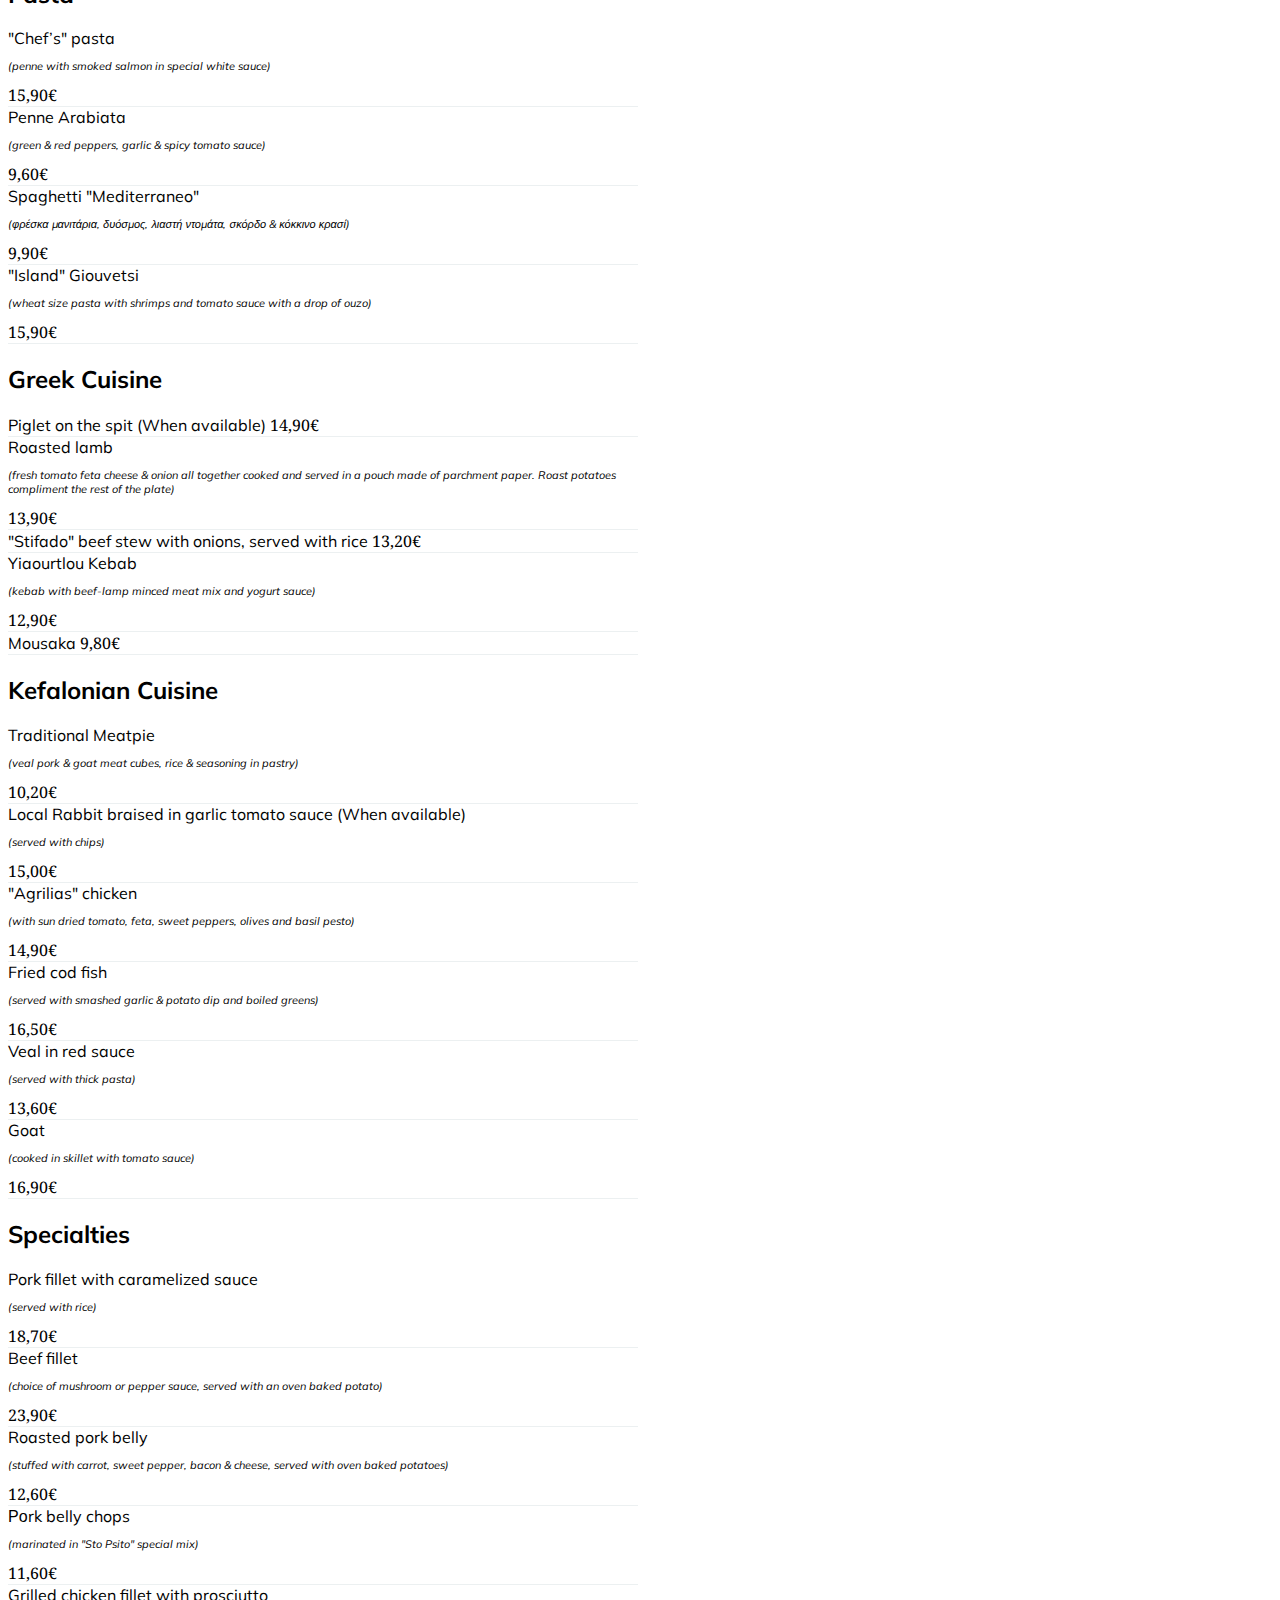
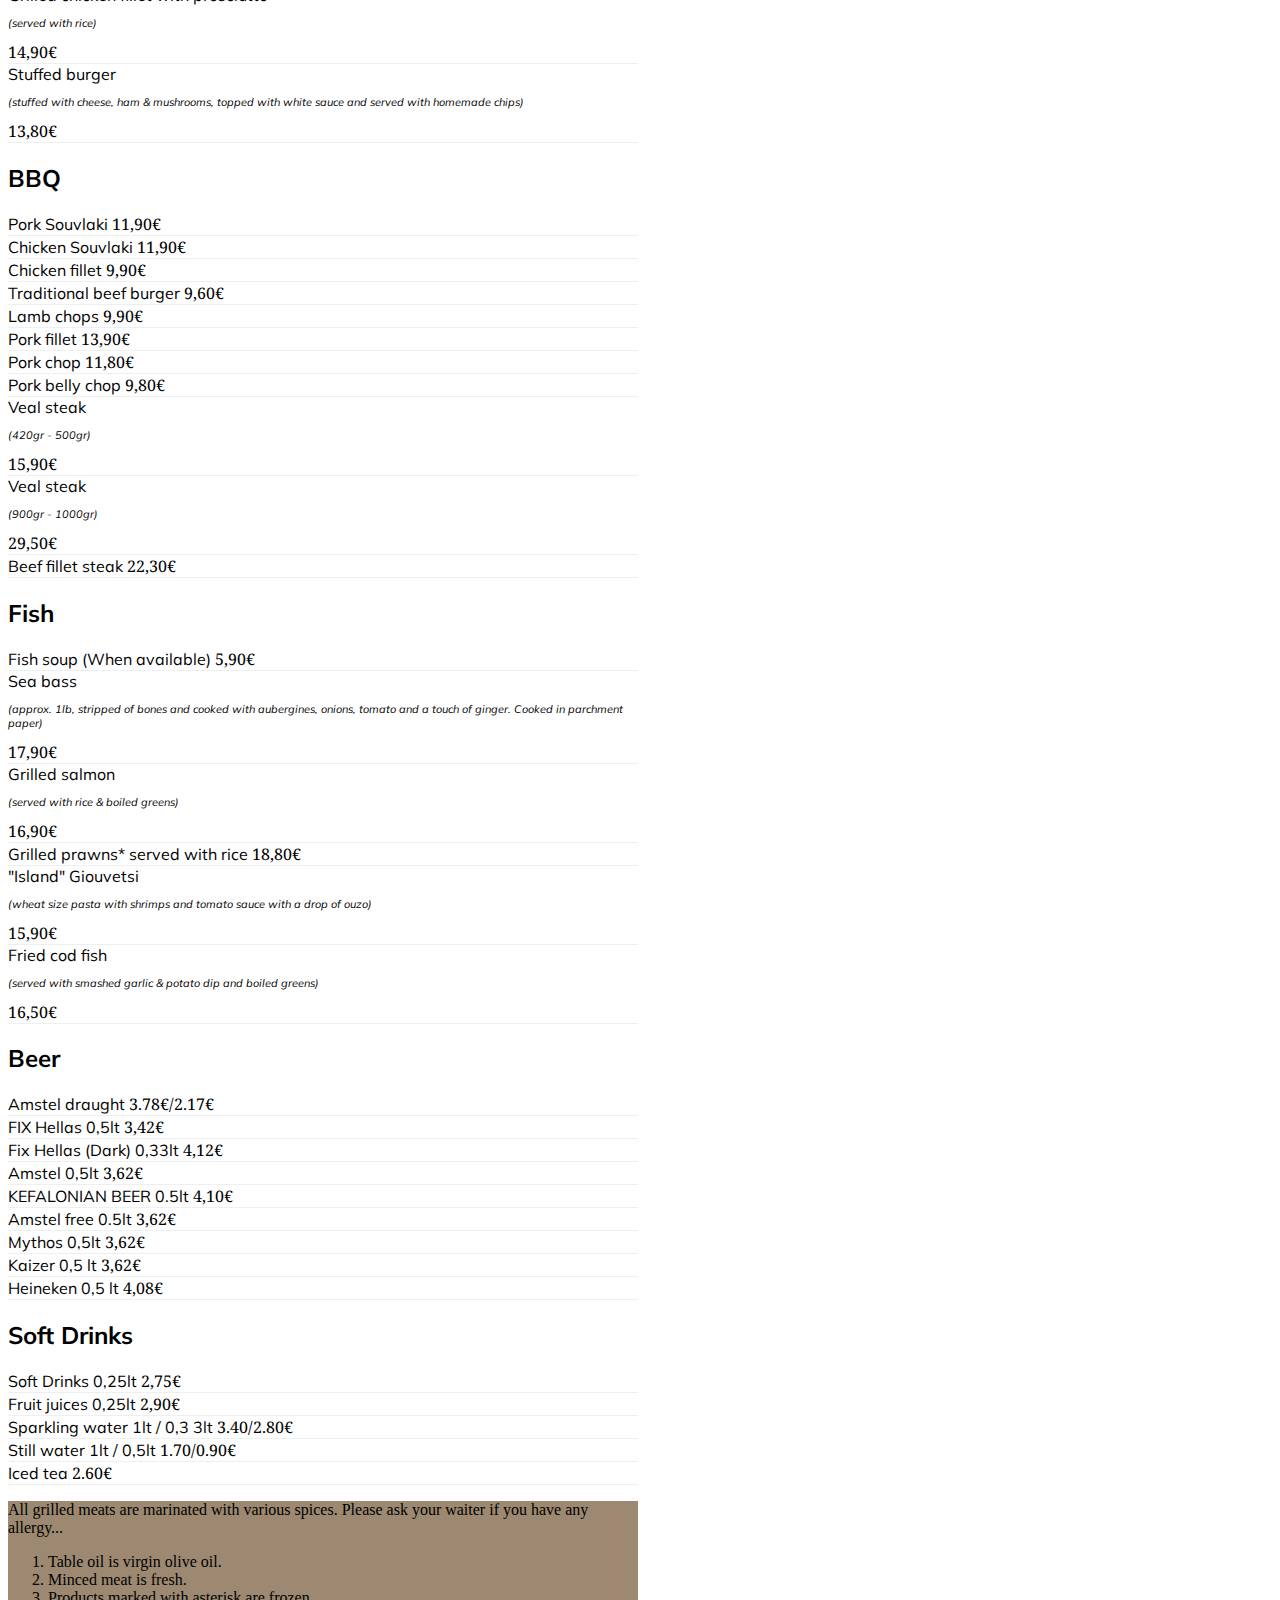
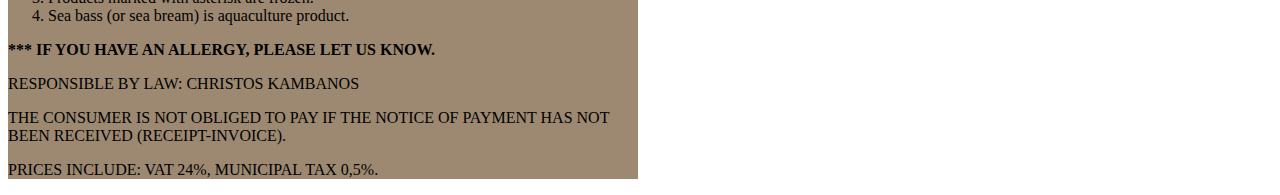
<file: website/menu-contactless/gb.html>
<!doctype html>
<html lang="en">
    <head>
        <meta charset="utf-8">
        <meta name="viewport" content="width=device-width, initial-scale=1, shrink-to-fit=no">

        <link rel="stylesheet" href="https://stackpath.bootstrapcdn.com/bootstrap/4.5.0/css/bootstrap.min.css" integrity="sha384-9aIt2nRpC12Uk9gS9baDl411NQApFmC26EwAOH8WgZl5MYYxFfc+NcPb1dKGj7Sk" crossorigin="anonymous">
        <link rel="stylesheet" href="assets/css/styles.css">        

        <title>Sto Psito Restaurant | Contactless Menu (English)</title>
    </head>

    <body class="bg-light">


        <nav class="navbar navbar-expand-lg sticky-top navbar-light main-navbar">

            <a class="navbar-brand" href="#"></a>

            <button class="navbar-toggler" 
                    type="button" 
                    data-toggle="collapse" 
                    data-target="#extra-content" 
                    aria-controls="extraContent" 
                    aria-expanded="false" 
                    aria-label="Toggle navigation">
                <span class="navbar-toggler-icon"></span>
            </button>

            <div class="collapse navbar-collapse" id="extra-content">
                <ul class="navbar-nav mx-auto">
                    <li class="nav-item">
                        <a class="nav-link" href="#starters">Starters</a>
                    </li>
                    <li class="nav-item">
                        <a class="nav-link" href="#salads">Salads</a>
                    </li>
                    <li class="nav-item">
                        <a class="nav-link" href="#pasta">Pasta</a>
                    </li>
                    <li class="nav-item">
                        <a class="nav-link" href="#greek">Greek Cuisine</a>
                    </li>
                    <li class="nav-item">
                        <a class="nav-link" href="#kefalonian">Kefalonian Cuisine</a>
                    </li>
                    <li class="nav-item">
                        <a class="nav-link" href="#specialties">Specialties</a>
                    </li>
                    <li class="nav-item">
                        <a class="nav-link" href="#bbq">BBQ</a>
                    </li>
                    <li class="nav-item">
                        <a class="nav-link" href="#fish">Fish</a>
                    </li>
                    <li class="nav-item">
                        <a class="nav-link" href="#beer">Beers</a>
                    </li>
                    <li class="nav-item">
                        <a class="nav-link" href="#sodas">Soft Drinks</a>
                    </li>

                    <li class="nav-item dropdown">
                        <a class="nav-link dropdown-toggle" href="#" id="language-menu" role="button" data-toggle="dropdown" aria-haspopup="true" aria-expanded="false">
                            Language
                        </a>
                        <div class="dropdown-menu" aria-labelledby="language-menu">
                            <a class="dropdown-item d-inline p-1 mr-2" href="gb.html"><img src="./assets/images/gb.png"></a>
                            <a class="dropdown-item d-inline p-1 mr-2" href="it.html"><img src="./assets/images/it.png"></a>
                            <a class="dropdown-item d-inline p-1 mr-2" href="fr.html"><img src="./assets/images/fr.png"></a>
                            <a class="dropdown-item d-inline p-1 mr-2" href="ge.html"><img src="./assets/images/ge.png"></a>
                            <a class="dropdown-item d-inline p-1" href="ru.html"><img src="./assets/images/ru.png"></a>
                        </div>
                    </li>
                </ul>
            </div>
        </nav>

        <main class="p-3 app-menu">

            <img src="./assets/images/logo.png" class="mt-3 mb-4 mx-auto d-block">

            <div class="d-flex flex-column w-100 mx-auto mb-4 menu-container">

                <div class="card w-100 pb-2 mb-3 menu-category" id="starters">
                    <div class="card-header bg-white pt-5 px-3">
                        <h2 class="category-title">Starters</h2>
                    </div>
                    <div class="pt-0 px-3  card-body">
                        
                        <div class="d-flex align-items-stretch mb-2 menu-item">
                            <span class="pr-3 font-weight-light menu-item-title">Fish soup (When available)</span>
                            <span class="bg-white text-right ml-auto my-auto  menu-item-price">5,90€</span>
                        </div>

                        <div class="d-flex align-items-stretch mb-2 menu-item">
                            <span class="pr-3 font-weight-light menu-item-title">Kefalonian Bruscette with tomato &amp; feta cheese</span>
                            <span class="bg-white text-right ml-auto my-auto  menu-item-price">3,90€</span>
                        </div>

                        <div class="d-flex align-items-stretch mb-2 menu-item">
                            <span class="pr-3 font-weight-light menu-item-title">Fried cheese "saganaki"</span>
                            <span class="bg-white text-right ml-auto my-auto  menu-item-price">4,90€</span>
                        </div>

                        <div class="d-flex align-items-stretch mb-2 menu-item">
                            <span class="w-75 pr-3 font-weight-light menu-item-title">Grilled feta cheese</span>
                            <span class="w-25 bg-white text-right ml-auto mb-auto menu-item-price">5,40€</span>
                        </div>

                        <div class="d-flex align-items-stretch mb-2 menu-item">
                            <span class="w-75 pr-3 font-weight-light menu-item-title">Haloumi Grilled cheese</span>
                            <span class="w-25 bg-white text-right ml-auto mb-auto menu-item-price">5,50€</span>
                        </div>

                        <div class="d-flex align-items-stretch mb-2 menu-item">
                            <span class="w-75 pr-3 font-weight-light menu-item-title">Cheese croquettes</span>
                            <span class="w-25 bg-white text-right ml-auto mb-auto menu-item-price">5,60€</span>
                        </div>

                        <div class="d-flex align-items-stretch mb-2 menu-item">
                            <span class="w-75 pr-3 font-weight-light menu-item-title">Little cheese &amp; spinach pies</span>
                            <span class="w-25 bg-white text-right ml-auto mb-auto menu-item-price">5,10€</span>
                        </div>

                        <div class="d-flex align-items-stretch mb-2 menu-item">
                            <span class="w-75 pr-3 font-weight-light menu-item-title">Grilled sweet peppers stuffed with bacon &amp; cheese</span>
                            <span class="w-25 bg-white text-right ml-auto mb-auto menu-item-price">6,70€</span>
                        </div>

                        <div class="d-flex align-items-stretch mb-2 menu-item">
                            <span class="w-75 pr-3 font-weight-light menu-item-title">Butter fried aubergines and courgettes</span>
                            <span class="w-25 bg-white text-right ml-auto mb-auto menu-item-price">4,90€</span>
                        </div>

                        <div class="d-flex align-items-stretch mb-2 menu-item">
                            <span class="w-75 pr-3 font-weight-light menu-item-title">Grilled village sausage</span>
                            <span class="w-25 bg-white text-right ml-auto mb-auto menu-item-price">7,70€</span>
                        </div>

                        <div class="d-flex align-items-stretch mb-2 menu-item">
                            <span class="w-75 pr-3 font-weight-light menu-item-title">
                                Grilled "Seftalia"
                                <p class="mb-0 menu-item-descr">(sausage without skin, that uses caul fat to form small round balls of pork and lamb minced meat mix and herbs)</p>
                            </span>
                            <span class="w-25 bg-white text-right ml-auto mb-auto menu-item-price">7,70€</span>
                        </div>

                        <div class="d-flex align-items-stretch mb-2 menu-item">
                            <span class="w-75 pr-3 font-weight-light menu-item-title">Grilled fresh mushrooms</span>
                            <span class="w-25 bg-white text-right ml-auto mb-auto menu-item-price">7,20€</span>
                        </div>

                        <div class="d-flex align-items-stretch mb-2 menu-item">
                            <span class="w-75 pr-3 font-weight-light menu-item-title">Chips (home made) with bacon &amp; cheese</span>
                            <span class="w-25 bg-white text-right ml-auto mb-auto menu-item-price">5,00€</span>
                        </div>

                        <div class="d-flex align-items-stretch mb-2 menu-item">
                            <span class="w-75 pr-3 font-weight-light menu-item-title">Fried onions with white sauce</span>
                            <span class="w-25 bg-white text-right ml-auto mb-auto menu-item-price">4,60€</span>
                        </div>

                        <div class="d-flex align-items-stretch mb-2 menu-item">
                            <span class="w-75 pr-3 font-weight-light menu-item-title">Aubergines in the oven with tomato and cheese</span>
                            <span class="w-25 bg-white text-right ml-auto mb-auto menu-item-price">6,20€</span>
                        </div>

                        <div class="d-flex align-items-stretch mb-2 menu-item">
                            <span class="w-75 pr-3 font-weight-light menu-item-title">Fried squid* rings</span>
                            <span class="w-25 bg-white text-right ml-auto mb-auto menu-item-price">8,90€</span>
                        </div>

                        <div class="d-flex align-items-stretch mb-2 menu-item">
                            <span class="w-75 pr-3 font-weight-light menu-item-title">Prawns* with tomato sauce & feta cheese</span>
                            <span class="w-25 bg-white text-right ml-auto mb-auto menu-item-price">7,90€</span>
                        </div>

                        <div class="d-flex align-items-stretch mb-2 menu-item">
                            <span class="w-75 pr-3 font-weight-light menu-item-title">Meatballs</span>
                            <span class="w-25 bg-white text-right ml-auto mb-auto menu-item-price">6,90€</span>
                        </div>
                        
                        <div class="d-flex align-items-stretch mb-2 menu-item">
                            <span class="w-75 pr-3 font-weight-light menu-item-title">Yellow split peas purèe</span>
                            <span class="w-25 bg-white text-right ml-auto mb-auto menu-item-price">2,90€</span>
                        </div>

                        <div class="d-flex align-items-stretch mb-2 menu-item">
                            <span class="w-75 pr-3 font-weight-light menu-item-title">Greek Giant Baked Beans</span>
                            <span class="w-25 bg-white text-right ml-auto mb-auto menu-item-price">3,90€</span>
                        </div>

                        <div class="d-flex align-items-stretch mb-2 menu-item">
                            <span class="w-75 pr-3 font-weight-light menu-item-title">Tzatziki</span>
                            <span class="w-25 bg-white text-right ml-auto mb-auto menu-item-price">4,50€</span>
                        </div>

                        <div class="d-flex align-items-stretch mb-2 menu-item">
                            <span class="w-75 pr-3 font-weight-light menu-item-title">Mashed potato &amp; garlic dip</span>
                            <span class="w-25 bg-white text-right ml-auto mb-auto menu-item-price">3,90€</span>
                        </div>

                        <div class="d-flex align-items-stretch mb-2 menu-item">
                            <span class="w-75 pr-3 font-weight-light menu-item-title">Kefalonian cheese</span>
                            <span class="w-25 bg-white text-right ml-auto mb-auto menu-item-price">4,10€</span>
                        </div>

                    </div>
                </div>

                <div class="card w-100 pb-2 mb-3 menu-category" id="salads">
                    <div class="card-header bg-white pt-5 px-3">
                        <h2 class="category-title">Salads</h2>
                    </div>
                    <div class="pt-0 px-3  card-body">
                        
                        <div class="d-flex align-items-stretch mb-2 menu-item">
                            <span class="pr-3 font-weight-light menu-item-title">
                                "Sto Psito" salad
                                <p class="mb-0 menu-item-descr">(roca, spinach, red cabbage, blue cheese)</p>
                            </span>
                            <span class="bg-white text-right ml-auto mb-auto menu-item-price">8,90€</span>
                        </div>

                        <div class="d-flex align-items-stretch mb-2 menu-item">
                            <span class="pr-3 font-weight-light menu-item-title">"Ceaser" salad with chicken</span>
                            <span class="bg-white text-right ml-auto mb-auto menu-item-price">8,90€</span>
                        </div>

                        <div class="d-flex align-items-stretch mb-2 menu-item">
                            <span class="pr-3 font-weight-light menu-item-title">
                                Green salad with cream cheese, dried figs and prosciutto crudo
                            </span>
                            <span class="bg-white text-right ml-auto mb-auto menu-item-price">8,70€</span>
                        </div>

                        <div class="d-flex align-items-stretch mb-2 menu-item">
                            <span class="pr-3 font-weight-light menu-item-title">
                                Green salad
                                <p class="mb-0 menu-item-descr">(lettuce, roca, flaked parmesan cheese, olive oil & Balsamic vinegar)</p>
                            </span>
                            <span class="bg-white text-right ml-auto mb-auto menu-item-price">7,90€</span>
                        </div>

                        <div class="d-flex align-items-stretch mb-2 menu-item">
                            <span class="pr-3 font-weight-light menu-item-title">
                                "Rich" salad
                                <p class="mb-0 menu-item-descr">(Lettuce, rocket, fresh mushrooms, bacon, vinaigrette &amp; sweet white cheese)</p>
                            </span>
                            <span class="bg-white text-right ml-auto mb-auto menu-item-price">8,70€</span>
                        </div>

                        <div class="d-flex align-items-stretch mb-2 menu-item">
                            <span class="pr-3 font-weight-light menu-item-title">
                                Grilled vegetables
                                <p class="mb-0 menu-item-descr">(fresh mushrooms, aubergine, zucchini, sweet peppers)</p>
                            </span>
                            <span class="bg-white text-right ml-auto mb-auto menu-item-price">8,50€</span>
                        </div>

                        <div class="d-flex align-items-stretch mb-2 menu-item">
                            <span class="pr-3 font-weight-light menu-item-title">Greek salad</span>
                            <span class="bg-white text-right ml-auto mb-auto menu-item-price">6,90€</span>
                        </div>

                        <div class="d-flex align-items-stretch mb-2 menu-item">
                            <span class="pr-3 font-weight-light menu-item-title">Season salad</span>
                            <span class="bg-white text-right ml-auto mb-auto menu-item-price">5,90€</span>
                        </div>

                        <div class="d-flex align-items-stretch mb-2 menu-item">
                            <span class="pr-3 font-weight-light menu-item-title">Boiled greens</span>
                            <span class="bg-white text-right ml-auto mb-auto menu-item-price">5,90€</span>
                        </div>

                    </div>
                </div>

                <div class="card w-100 pb-2 mb-3 menu-category" id="pasta">
                    <div class="card-header bg-white pt-5 px-3">
                        <h2 class="category-title">Pasta</h2>
                    </div>
                    <div class="pt-0 px-3  card-body">
                        
                        <div class="d-flex align-items-stretch mb-2 menu-item">
                            <span class="pr-3 font-weight-light menu-item-title">
                                "Chef’s" pasta
                                <p class="mb-0 menu-item-descr">(penne with smoked salmon in special white sauce)</p>
                            </span>
                            <span class="bg-white text-right ml-auto mb-auto menu-item-price">15,90€</span>
                        </div>

                        <div class="d-flex align-items-stretch mb-2 menu-item">
                            <span class="pr-3 font-weight-light menu-item-title">
                                Penne Arabiata
                                <p class="mb-0 menu-item-descr">(green &amp; red peppers, garlic &amp; spicy tomato sauce)</p>
                            </span>
                            <span class="bg-white text-right ml-auto mb-auto menu-item-price">9,60€</span>
                        </div>

                        <div class="d-flex align-items-stretch mb-2 menu-item">
                            <span class="pr-3 font-weight-light menu-item-title">
                                Spaghetti "Mediterraneo"
                                <p class="mb-0 menu-item-descr">(φρέσκα μανιτάρια, δυόσμος, λιαστή ντομάτα, σκόρδο &amp; κόκκινο κρασί)</p>
                            </span>
                            <span class="bg-white text-right ml-auto mb-auto menu-item-price">9,90€</span>
                        </div>

                        <div class="d-flex align-items-stretch mb-2 menu-item">
                            <span class="pr-3 font-weight-light menu-item-title">
                                "Island" Giouvetsi
                                <p class="mb-0 menu-item-descr">(wheat size pasta with shrimps and tomato sauce with a drop of ouzo)</p>
                            </span>
                            <span class="bg-white text-right ml-auto mb-auto menu-item-price">15,90€</span>
                        </div>

                    </div>
                </div>

                <div class="card w-100 pb-2 mb-3 menu-category" id="greek">
                    <div class="card-header bg-white pt-5 px-3">
                        <h2 class="category-title">Greek Cuisine</h2>
                    </div>
                    <div class="pt-0 px-3  card-body">
                        
                        <div class="d-flex align-items-stretch mb-2 menu-item">
                            <span class="pr-3 font-weight-light menu-item-title">
                                Piglet on the spit (When available)
                            </span>
                            <span class="bg-white text-right ml-auto mb-auto menu-item-price">14,90€</span>
                        </div>

                        <div class="d-flex align-items-stretch mb-2 menu-item">
                            <span class="pr-3 font-weight-light menu-item-title">
                                Roasted lamb
                                <p class="mb-0 menu-item-descr">(fresh tomato feta cheese & onion all together cooked and served in a pouch made of parchment paper. Roast potatoes compliment the rest of the plate)</p>
                            </span>
                            <span class="bg-white text-right ml-auto mb-auto menu-item-price">13,90€</span>
                        </div>

                        <div class="d-flex align-items-stretch mb-2 menu-item">
                            <span class="pr-3 font-weight-light menu-item-title">
                                "Stifado" beef stew with onions, served with rice
                            </span>
                            <span class="bg-white text-right ml-auto mb-auto menu-item-price">13,20€</span>
                        </div>

                        <div class="d-flex align-items-stretch mb-2 menu-item">
                            <span class="pr-3 font-weight-light menu-item-title">
                                Yiaourtlou Kebab
                                <p class="mb-0 menu-item-descr">(kebab with beef-lamp minced meat mix and yogurt sauce)</p>
                            </span>
                            <span class="bg-white text-right ml-auto mb-auto menu-item-price">12,90€</span>
                        </div>

                        <div class="d-flex align-items-stretch mb-2 menu-item">
                            <span class="pr-3 font-weight-light menu-item-title">
                                Mousaka
                            </span>
                            <span class="bg-white text-right ml-auto mb-auto menu-item-price">9,80€</span>
                        </div>

                    </div>
                </div>

                <div class="card w-100 pb-2 mb-3 menu-category" id="kefalonian">
                    <div class="card-header bg-white pt-5 px-3">
                        <h2 class="category-title">Kefalonian Cuisine</h2>
                    </div>
                    <div class="pt-0 px-3  card-body">

                        <div class="d-flex align-items-stretch mb-2 menu-item">
                            <span class="pr-3 font-weight-light menu-item-title">
                                Traditional Meatpie 
                                <p class="mb-0 menu-item-descr">(veal pork &amp; goat meat cubes, rice &amp; seasoning in pastry)</p>
                            </span>
                            <span class="bg-white text-right ml-auto mb-auto menu-item-price">10,20€</span>
                        </div>

                        <div class="d-flex align-items-stretch mb-2 menu-item">
                            <span class="pr-3 font-weight-light menu-item-title">
                                Local Rabbit braised in garlic tomato sauce (When available)
                                <p class="mb-0 menu-item-descr">(served with chips)</p>
                            </span>
                            <span class="bg-white text-right ml-auto mb-auto menu-item-price">15,00€</span>
                        </div>

                        <div class="d-flex align-items-stretch mb-2 menu-item">
                            <span class="pr-3 font-weight-light menu-item-title">
                                "Agrilias" chicken
                                <p class="mb-0 menu-item-descr">(with sun dried tomato, feta, sweet peppers, olives and basil pesto)</p>
                            </span>
                            <span class="bg-white text-right ml-auto mb-auto menu-item-price">14,90€</span>
                        </div>

                        <div class="d-flex align-items-stretch mb-2 menu-item">
                            <span class="pr-3 font-weight-light menu-item-title">
                                Fried cod fish
                                <p class="mb-0 menu-item-descr">(served with smashed garlic &amp; potato dip and boiled greens)</p>
                            </span>
                            <span class="bg-white text-right ml-auto mb-auto menu-item-price">16,50€</span>
                        </div>

                        <div class="d-flex align-items-stretch mb-2 menu-item">
                            <span class="pr-3 font-weight-light menu-item-title">
                                Veal in red sauce 
                                <p class="mb-0 menu-item-descr">(served with thick pasta)</p>
                            </span>
                            <span class="bg-white text-right ml-auto mb-auto menu-item-price">13,60€</span>
                        </div>

                        <div class="d-flex align-items-stretch mb-2 menu-item">
                            <span class="pr-3 font-weight-light menu-item-title">
                                Goat
                                <p class="mb-0 menu-item-descr">(cooked in skillet with tomato sauce)</p>
                            </span>
                            <span class="bg-white text-right ml-auto mb-auto menu-item-price">16,90€</span>
                        </div>

                    </div>
                </div>

                <div class="card w-100 pb-2 mb-3 menu-category" id="specialties">
                    <div class="card-header bg-white pt-5 px-3">
                        <h2 class="category-title">Specialties</h2>
                    </div>
                    <div class="pt-0 px-3  card-body">

                        <div class="d-flex align-items-stretch mb-2 menu-item">
                            <span class="pr-3 font-weight-light menu-item-title">
                                Pork fillet with caramelized sauce
                                <p class="mb-0 menu-item-descr">(served with rice)</p>
                            </span>
                            <span class="bg-white text-right ml-auto mb-auto menu-item-price">18,70€</span>
                        </div>

                        <div class="d-flex align-items-stretch mb-2 menu-item">
                            <span class="pr-3 font-weight-light menu-item-title">
                                Beef fillet
                                <p class="mb-0 menu-item-descr">(choice of mushroom or pepper sauce, served with an oven baked potato)</p>
                            </span>
                            <span class="bg-white text-right ml-auto mb-auto menu-item-price">23,90€</span>
                        </div>

                        <div class="d-flex align-items-stretch mb-2 menu-item">
                            <span class="pr-3 font-weight-light menu-item-title">
                                Roasted pork belly
                                <p class="mb-0 menu-item-descr">(stuffed with carrot, sweet pepper, bacon & cheese, served with oven baked potatoes)</p>
                            </span>
                            <span class="bg-white text-right ml-auto mb-auto menu-item-price">12,60€</span>
                        </div>

                        <div class="d-flex align-items-stretch mb-2 menu-item">
                            <span class="pr-3 font-weight-light menu-item-title">
                                Ροrk belly chops
                                <p class="mb-0 menu-item-descr">(marinated in "Sto Psito" special mix)</p>
                            </span>
                            <span class="bg-white text-right ml-auto mb-auto menu-item-price">11,60€</span>
                        </div>

                        <div class="d-flex align-items-stretch mb-2 menu-item">
                            <span class="pr-3 font-weight-light menu-item-title">
                                Grilled chicken fillet with prosciutto
                                <p class="mb-0 menu-item-descr">(served with rice)</p>
                            </span>
                            <span class="bg-white text-right ml-auto mb-auto menu-item-price">14,90€</span>
                        </div>

                        <div class="d-flex align-items-stretch mb-2 menu-item">
                            <span class="pr-3 font-weight-light menu-item-title">
                                Stuffed burger
                                <p class="mb-0 menu-item-descr">(stuffed with cheese, ham & mushrooms, topped with white sauce and served with homemade chips)</p>
                            </span>
                            <span class="bg-white text-right ml-auto mb-auto menu-item-price">13,80€</span>
                        </div>

                    </div>
                </div>

                <div class="card w-100 pb-2 mb-3 menu-category" id="bbq">
                    <div class="card-header bg-white pt-5 px-3">
                        <h2 class="category-title">BBQ</h2>
                    </div>
                    <div class="pt-0 px-3  card-body">

                        <div class="d-flex align-items-stretch mb-2 menu-item">
                            <span class="pr-3 font-weight-light menu-item-title">Pork Souvlaki</span>
                            <span class="bg-white text-right ml-auto mb-auto menu-item-price">11,90€</span>
                        </div>

                        <div class="d-flex align-items-stretch mb-2 menu-item">
                            <span class="pr-3 font-weight-light menu-item-title">Chicken Souvlaki</span>
                            <span class="bg-white text-right ml-auto mb-auto menu-item-price">11,90€</span>
                        </div>

                        <div class="d-flex align-items-stretch mb-2 menu-item">
                            <span class="pr-3 font-weight-light menu-item-title">Chicken fillet</span>
                            <span class="bg-white text-right ml-auto mb-auto menu-item-price">9,90€</span>
                        </div>

                        <div class="d-flex align-items-stretch mb-2 menu-item">
                            <span class="pr-3 font-weight-light menu-item-title">Traditional beef burger</span>
                            <span class="bg-white text-right ml-auto mb-auto menu-item-price">9,60€</span>
                        </div>

                        <div class="d-flex align-items-stretch mb-2 menu-item">
                            <span class="pr-3 font-weight-light menu-item-title">Lamb chops</span>
                            <span class="bg-white text-right ml-auto mb-auto menu-item-price">9,90€</span>
                        </div>

                        <div class="d-flex align-items-stretch mb-2 menu-item">
                            <span class="pr-3 font-weight-light menu-item-title">Pork fillet</span>
                            <span class="bg-white text-right ml-auto mb-auto menu-item-price">13,90€</span>
                        </div>

                        <div class="d-flex align-items-stretch mb-2 menu-item">
                            <span class="pr-3 font-weight-light menu-item-title">Pork chop</span>
                            <span class="bg-white text-right ml-auto mb-auto menu-item-price">11,80€</span>
                        </div>

                        <div class="d-flex align-items-stretch mb-2 menu-item">
                            <span class="pr-3 font-weight-light menu-item-title">Pork belly chop</span>
                            <span class="bg-white text-right ml-auto mb-auto menu-item-price">9,80€</span>
                        </div>

                        <div class="d-flex align-items-stretch mb-2 menu-item">
                            <span class="pr-3 font-weight-light menu-item-title">
                                Veal steak
                                <p class="mb-0 menu-item-descr">(420gr - 500gr)</p>
                            </span>
                            <span class="bg-white text-right ml-auto mb-auto menu-item-price">15,90€</span>
                        </div>

                        <div class="d-flex align-items-stretch mb-2 menu-item">
                            <span class="pr-3 font-weight-light menu-item-title">
                                Veal steak
                                <p class="mb-0 menu-item-descr">(900gr - 1000gr)</p>
                            </span>
                            <span class="bg-white text-right ml-auto mb-auto menu-item-price">29,50€</span>
                        </div>

                        <div class="d-flex align-items-stretch mb-2 menu-item">
                            <span class="pr-3 font-weight-light menu-item-title">
                                Beef fillet steak
                            </span>
                            <span class="bg-white text-right ml-auto mb-auto menu-item-price">22,30€</span>
                        </div>

                    </div>
                </div>

                <div class="card w-100 pb-2 mb-3 menu-category" id="fish">
                    <div class="card-header bg-white pt-5 px-3">
                        <h2 class="category-title">Fish</h2>
                    </div>
                    <div class="pt-0 px-3  card-body">

                        <div class="d-flex align-items-stretch mb-2 menu-item">
                            <span class="pr-3 font-weight-light menu-item-title">Fish soup (When available)</span>
                            <span class="bg-white text-right ml-auto mb-auto menu-item-price">5,90€</span>
                        </div>

                        <div class="d-flex align-items-stretch mb-2 menu-item">
                            <span class="pr-3 font-weight-light menu-item-title">
                                Sea bass
                                <p class="mb-0 menu-item-descr">(approx. 1lb, stripped of bones and cooked with aubergines, onions, tomato and a touch of ginger. Cooked in parchment paper)</p>
                            </span>
                            <span class="bg-white text-right ml-auto mb-auto menu-item-price">17,90€</span>
                        </div>

                        <div class="d-flex align-items-stretch mb-2 menu-item">
                            <span class="pr-3 font-weight-light menu-item-title">
                                Grilled salmon
                                <p class="mb-0 menu-item-descr">(served with rice & boiled greens)</p>
                            </span>
                            <span class="bg-white text-right ml-auto mb-auto menu-item-price">16,90€</span>
                        </div>

                        <div class="d-flex align-items-stretch mb-2 menu-item">
                            <span class="pr-3 font-weight-light menu-item-title">
                                Grilled prawns* served with rice
                            </span>
                            <span class="bg-white text-right ml-auto mb-auto menu-item-price">18,80€</span>
                        </div>

                        <div class="d-flex align-items-stretch mb-2 menu-item">
                            <span class="pr-3 font-weight-light menu-item-title">
                                "Island" Giouvetsi
                                <p class="mb-0 menu-item-descr">(wheat size pasta with shrimps and tomato sauce with a drop of ouzo)</p>
                            </span>
                            <span class="bg-white text-right ml-auto mb-auto menu-item-price">15,90€</span>
                        </div>

                        <div class="d-flex align-items-stretch mb-2 menu-item">
                            <span class="pr-3 font-weight-light menu-item-title">
                                Fried cod fish
                                <p class="mb-0 menu-item-descr">(served with smashed garlic & potato dip and boiled greens)</p>
                            </span>
                            <span class="bg-white text-right ml-auto mb-auto menu-item-price">16,50€</span>
                        </div>

                    </div>
                </div>

                <div class="card w-100 pb-2 mb-3 menu-category" id="beer">
                    <div class="card-header bg-white pt-5 px-3">
                        <h2 class="category-title">Beer</h2>
                    </div>
                    <div class="pt-0 px-3  card-body">

                        <div class="d-flex align-items-stretch mb-2 menu-item">
                            <span class="pr-3 font-weight-light menu-item-title">Amstel draught</span>
                            <span class="bg-white text-right ml-auto mb-auto menu-item-price">3.78€/2.17€</span>
                        </div>

                        <div class="d-flex align-items-stretch mb-2 menu-item">
                            <span class="pr-3 font-weight-light menu-item-title">FIX Hellas 0,5lt</span>
                            <span class="bg-white text-right ml-auto mb-auto menu-item-price">3,42€</span>
                        </div>

                        <div class="d-flex align-items-stretch mb-2 menu-item">
                            <span class="pr-3 font-weight-light menu-item-title">Fix Hellas (Dark) 0,33lt</span>
                            <span class="bg-white text-right ml-auto mb-auto menu-item-price">4,12€</span>
                        </div>

                        <div class="d-flex align-items-stretch mb-2 menu-item">
                            <span class="pr-3 font-weight-light menu-item-title">Amstel 0,5lt</span>
                            <span class="bg-white text-right ml-auto mb-auto menu-item-price">3,62€</span>
                        </div>

                        <div class="d-flex align-items-stretch mb-2 menu-item">
                            <span class="pr-3 font-weight-light menu-item-title">KEFALONIAN BEER 0.5lt</span>
                            <span class="bg-white text-right ml-auto mb-auto menu-item-price">4,10€</span>
                        </div>

                        <div class="d-flex align-items-stretch mb-2 menu-item">
                            <span class="pr-3 font-weight-light menu-item-title">Amstel free 0.5lt </span>
                            <span class="bg-white text-right ml-auto mb-auto menu-item-price">3,62€</span>
                        </div>

                        <div class="d-flex align-items-stretch mb-2 menu-item">
                            <span class="pr-3 font-weight-light menu-item-title">Mythos 0,5lt</span>
                            <span class="bg-white text-right ml-auto mb-auto menu-item-price">3,62€</span>
                        </div>

                        <div class="d-flex align-items-stretch mb-2 menu-item">
                            <span class="pr-3 font-weight-light menu-item-title">Kaizer 0,5 lt</span>
                            <span class="bg-white text-right ml-auto mb-auto menu-item-price">3,62€</span>
                        </div>

                        <div class="d-flex align-items-stretch mb-2 menu-item">
                            <span class="pr-3 font-weight-light menu-item-title">Heineken 0,5 lt</span>
                            <span class="bg-white text-right ml-auto mb-auto menu-item-price">4,08€</span>
                        </div>

                    </div>
                </div>

                <div class="card w-100 mb-5 menu-category" id="sodas">
                    <div class="card-header bg-white pt-5 px-3">
                        <h2 class="category-title">Soft Drinks</h2>
                    </div>
                    <div class="pt-0 px-3  card-body">

                        <div class="d-flex align-items-stretch mb-2 menu-item">
                            <span class="pr-3 font-weight-light menu-item-title">Soft Drinks 0,25lt</span>
                            <span class="bg-white text-right ml-auto mb-auto menu-item-price">2,75€</span>
                        </div>

                        <div class="d-flex align-items-stretch mb-2 menu-item">
                            <span class="pr-3 font-weight-light menu-item-title">Fruit juices 0,25lt</span>
                            <span class="bg-white text-right ml-auto mb-auto menu-item-price">2,90€</span>
                        </div>

                        <div class="d-flex align-items-stretch mb-2 menu-item">
                            <span class="pr-3 font-weight-light menu-item-title">Sparkling water 1lt / 0,3 3lt</span>
                            <span class="bg-white text-right ml-auto mb-auto menu-item-price">3.40/2.80€</span>
                        </div>

                        <div class="d-flex align-items-stretch mb-2 menu-item">
                            <span class="pr-3 font-weight-light menu-item-title">Still water 1lt / 0,5lt</span>
                            <span class="bg-white text-right ml-auto mb-auto menu-item-price">1.70/0.90€</span>
                        </div>

                        <div class="d-flex align-items-stretch mb-2 menu-item">
                            <span class="pr-3 font-weight-light menu-item-title">Iced tea</span>
                            <span class="bg-white text-right ml-auto mb-auto menu-item-price">2.60€</span>
                        </div>

                    </div>
                </div>

                <div class="card w-100 mb-3 restaurant-info">
                    <div class="p-4 text-light card-body">

                        <p>All grilled meats are marinated with various spices. Please ask your waiter if you have any allergy...</p>
                        <ol>
                            <li>Table oil is virgin olive oil.</li>
                            <li>Minced meat is fresh.</li>
                            <li>Products marked with asterisk are frozen.</li>
                            <li>Sea bass (or sea bream) is aquaculture product.</li>
                        </ol>

                        <p><strong>*** IF YOU HAVE AN ALLERGY, PLEASE LET US KNOW.</strong></p>

                        <p>RESPONSIBLE BY LAW: CHRISTOS KAMBANOS</p>
                        <p>THE CONSUMER IS ΝΟΤ OBLIGED TO PAY IF THE NOTICE OF PAYMENT HAS ΝΟΤ BEEN RECEIVED (RECEIPT-INVOICE).</p> 
                        <p>PRICES INCLUDE: VAT 24%, MUNICIPAL TAX 0,5%.</p>

                    </div>
                </div>

            </div>
        </main>

        

        <script src="https://code.jquery.com/jquery-3.5.1.slim.min.js" integrity="sha384-DfXdz2htPH0lsSSs5nCTpuj/zy4C+OGpamoFVy38MVBnE+IbbVYUew+OrCXaRkfj" crossorigin="anonymous"></script>
        <script src="https://cdn.jsdelivr.net/npm/popper.js@1.16.0/dist/umd/popper.min.js" integrity="sha384-Q6E9RHvbIyZFJoft+2mJbHaEWldlvI9IOYy5n3zV9zzTtmI3UksdQRVvoxMfooAo" crossorigin="anonymous"></script>
        <script src="https://stackpath.bootstrapcdn.com/bootstrap/4.5.0/js/bootstrap.min.js" integrity="sha384-OgVRvuATP1z7JjHLkuOU7Xw704+h835Lr+6QL9UvYjZE3Ipu6Tp75j7Bh/kR0JKI" crossorigin="anonymous"></script>
    </body>
</html>
</file>
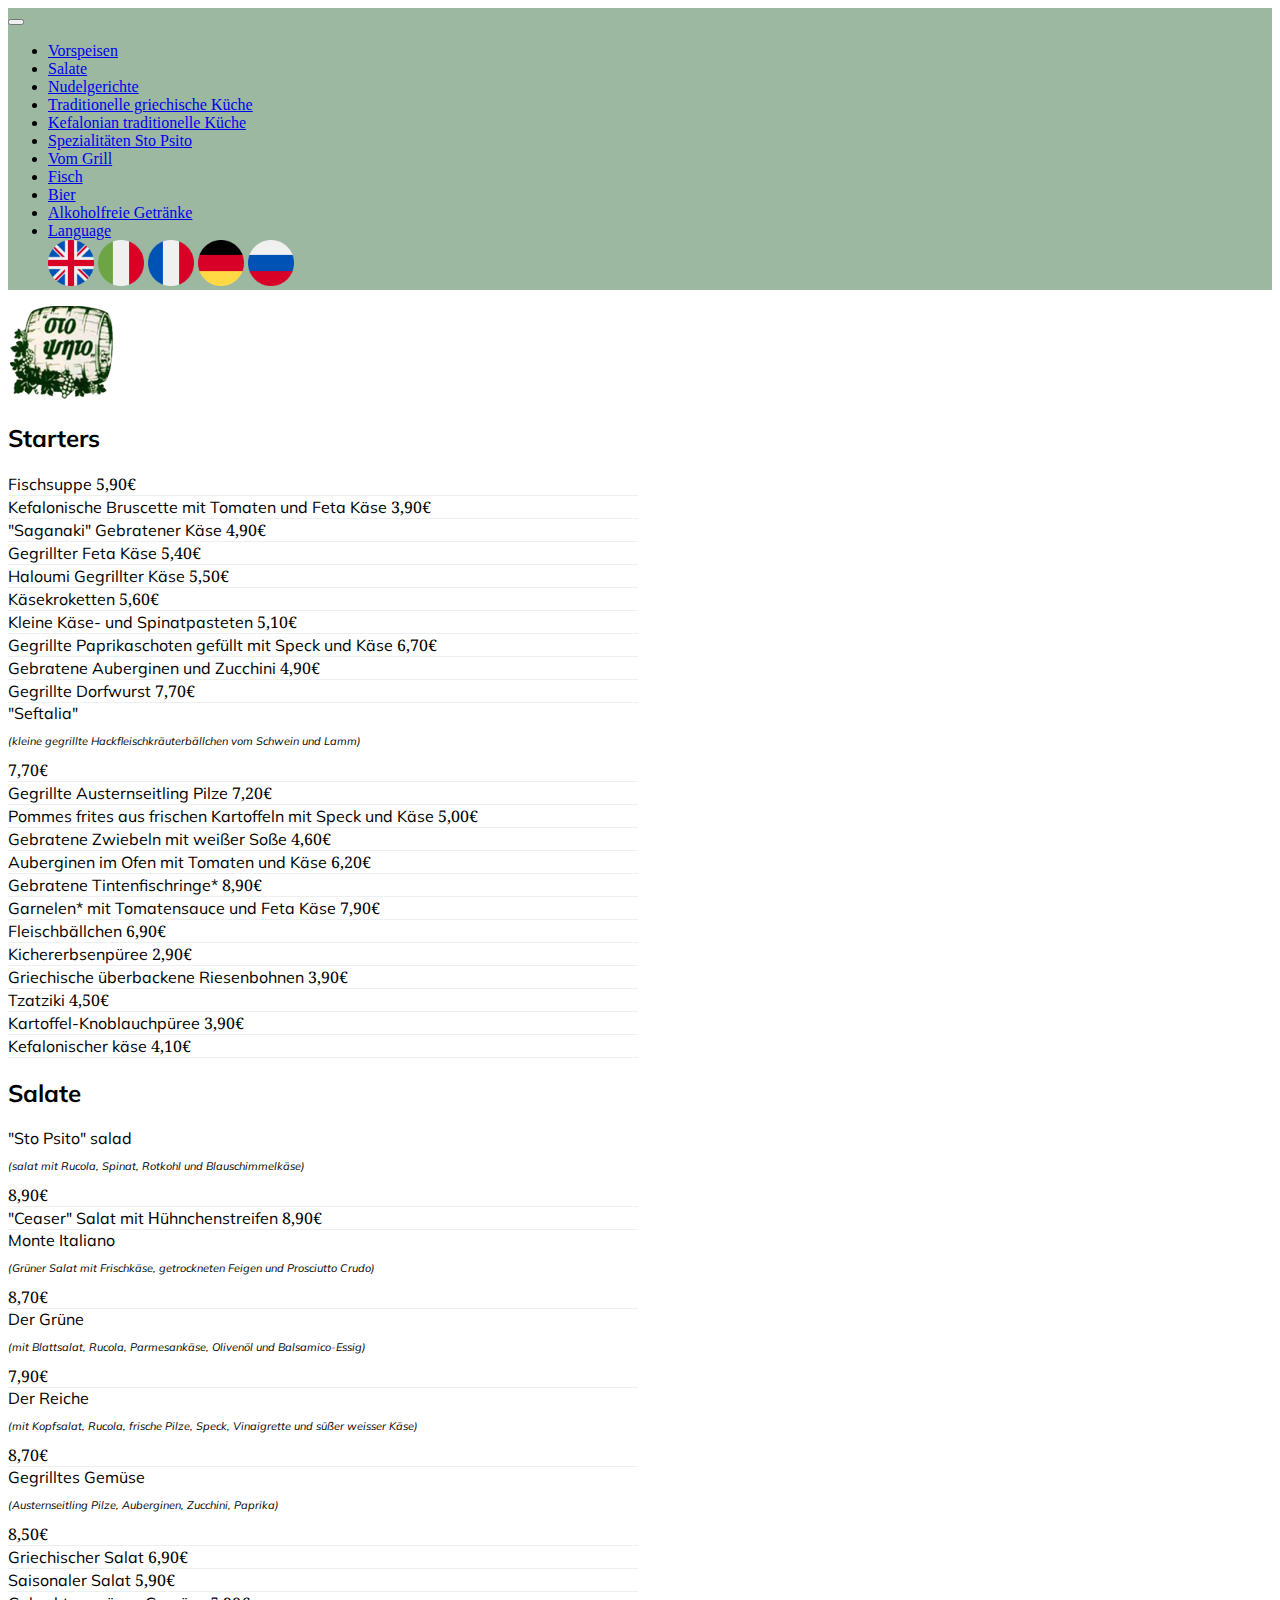
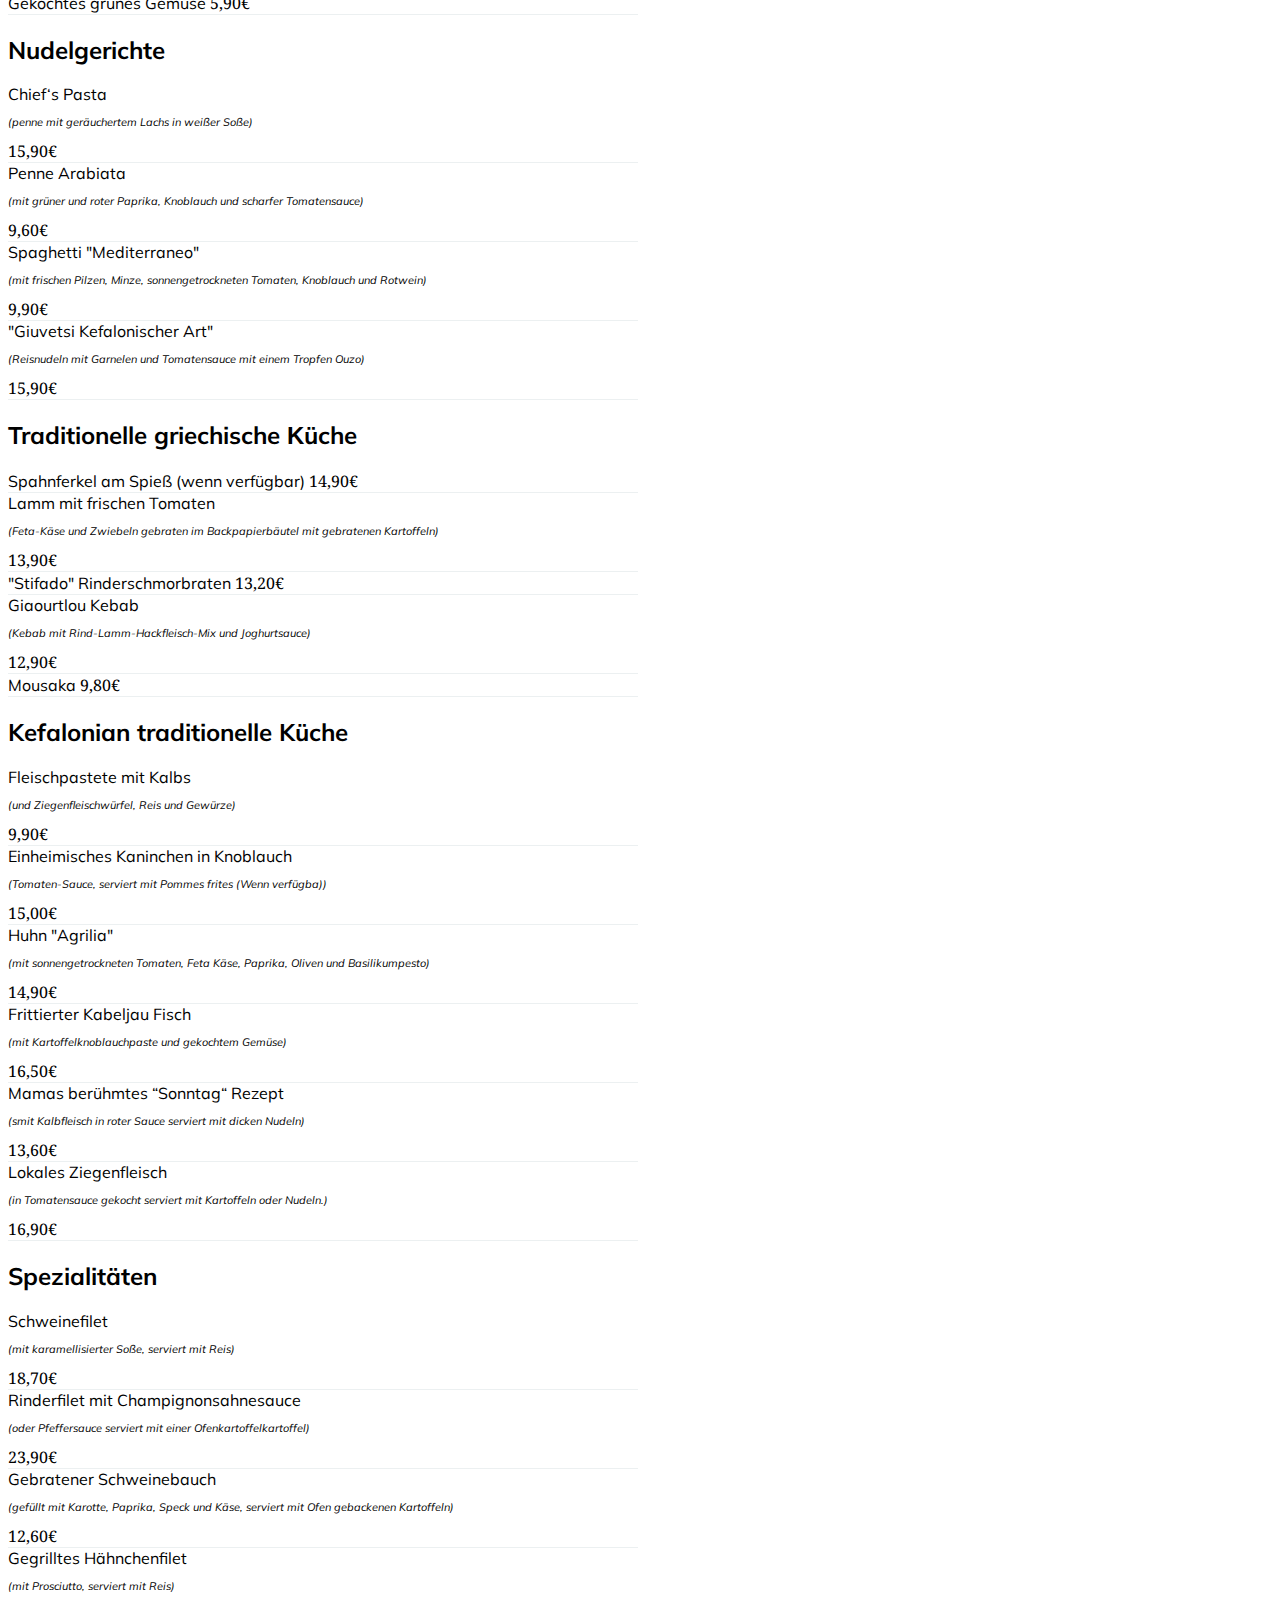
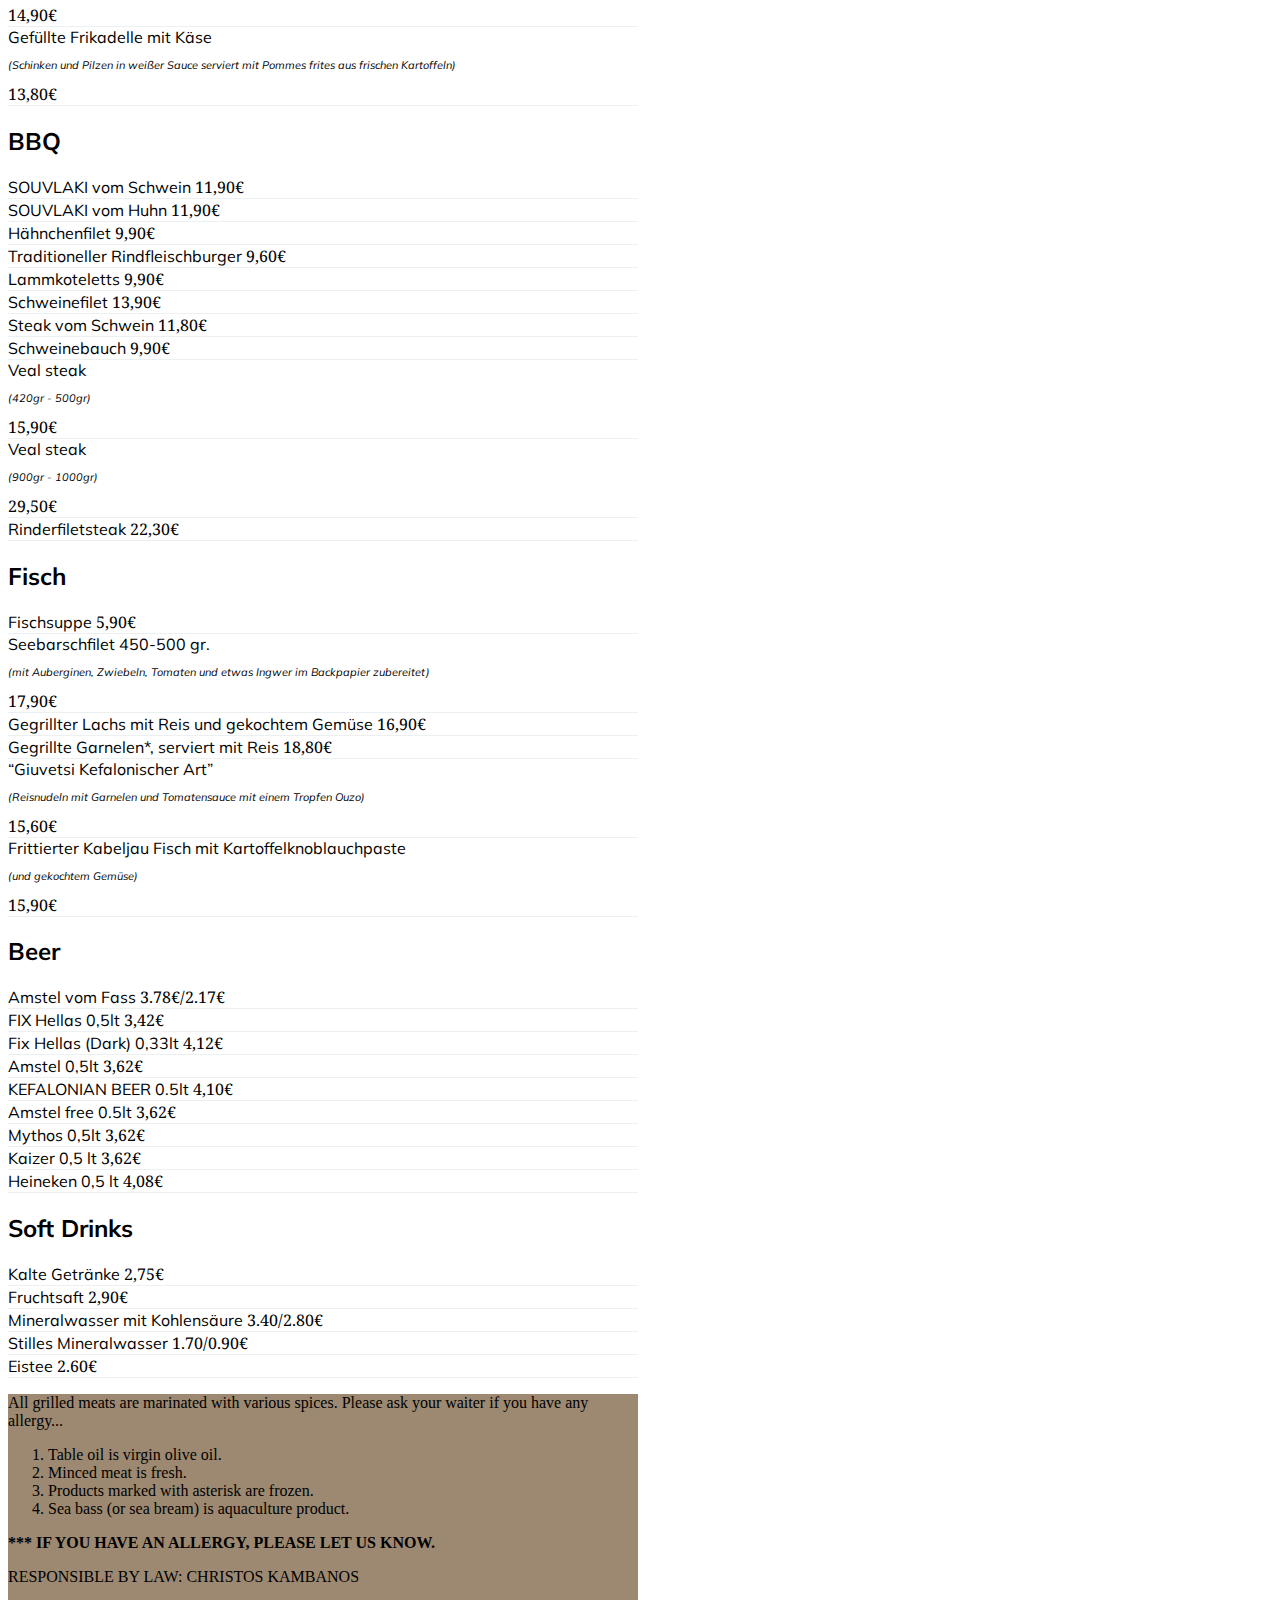
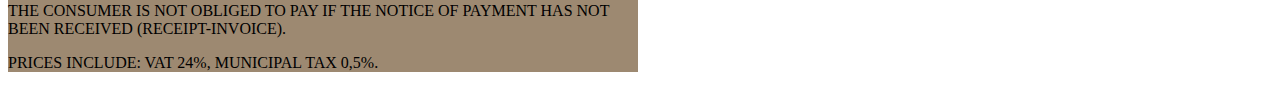
<file: website/menu-contactless/ge.html>
<!doctype html>
<html lang="en">
    <head>
        <meta charset="utf-8">
        <meta name="viewport" content="width=device-width, initial-scale=1, shrink-to-fit=no">

        <link rel="stylesheet" href="https://stackpath.bootstrapcdn.com/bootstrap/4.5.0/css/bootstrap.min.css" integrity="sha384-9aIt2nRpC12Uk9gS9baDl411NQApFmC26EwAOH8WgZl5MYYxFfc+NcPb1dKGj7Sk" crossorigin="anonymous">
        <link rel="stylesheet" href="assets/css/styles.css">        

        <title>Sto Psito Restaurant | Contactless Menu (German)</title>
    </head>

    <body class="bg-light">


        <nav class="navbar navbar-expand-lg sticky-top navbar-light main-navbar">

            <a class="navbar-brand" href="#"></a>

            <button class="navbar-toggler" 
                    type="button" 
                    data-toggle="collapse" 
                    data-target="#extra-content" 
                    aria-controls="extraContent" 
                    aria-expanded="false" 
                    aria-label="Toggle navigation">
                <span class="navbar-toggler-icon"></span>
            </button>

            <div class="collapse navbar-collapse" id="extra-content">
                <ul class="navbar-nav mx-auto">
                    <li class="nav-item">
                        <a class="nav-link" href="#starters">Vorspeisen</a>
                    </li>
                    <li class="nav-item">
                        <a class="nav-link" href="#salads">Salate</a>
                    </li>
                    <li class="nav-item">
                        <a class="nav-link" href="#pasta">Nudelgerichte</a>
                    </li>
                    <li class="nav-item">
                        <a class="nav-link" href="#greek">Traditionelle griechische Κüche</a>
                    </li>
                    <li class="nav-item">
                        <a class="nav-link" href="#kefalonian">Kefalonian traditionelle Küche</a>
                    </li>
                    <li class="nav-item">
                        <a class="nav-link" href="#specialties">Spezialitäten Sto Psito</a>
                    </li>
                    <li class="nav-item">
                        <a class="nav-link" href="#bbq">Vom Grill</a>
                    </li>
                    <li class="nav-item">
                        <a class="nav-link" href="#fish">Fisch</a>
                    </li>
                    <li class="nav-item">
                        <a class="nav-link" href="#beer">Bier</a>
                    </li>
                    <li class="nav-item">
                        <a class="nav-link" href="#sodas">Alkoholfreie Getränke</a>
                    </li>

                    <li class="nav-item dropdown">
                        <a class="nav-link dropdown-toggle" href="#" id="language-menu" role="button" data-toggle="dropdown" aria-haspopup="true" aria-expanded="false">
                            Language
                        </a>
                        <div class="dropdown-menu" aria-labelledby="language-menu">
                            <a class="dropdown-item d-inline p-1 mr-2" href="gb.html"><img src="./assets/images/gb.png"></a>
                            <a class="dropdown-item d-inline p-1 mr-2" href="it.html"><img src="./assets/images/it.png"></a>
                            <a class="dropdown-item d-inline p-1 mr-2" href="fr.html"><img src="./assets/images/fr.png"></a>
                            <a class="dropdown-item d-inline p-1 mr-2" href="ge.html"><img src="./assets/images/ge.png"></a>
                            <a class="dropdown-item d-inline p-1" href="ru.html"><img src="./assets/images/ru.png"></a>
                        </div>
                    </li>
                </ul>
            </div>
        </nav>

        <main class="p-3 app-menu">

            <img src="./assets/images/logo.png" class="mt-3 mb-4 mx-auto d-block">

            <div class="d-flex flex-column w-100 mx-auto mb-4 menu-container">

                <div class="card w-100 pb-2 mb-3 menu-category" id="starters">
                    <div class="card-header bg-white pt-5 px-3">
                        <h2 class="category-title">Starters</h2>
                    </div>
                    <div class="pt-0 px-3  card-body">
                        
                        <div class="d-flex align-items-stretch mb-2 menu-item">
                            <span class="pr-3 font-weight-light menu-item-title">Fischsuppe</span>
                            <span class="bg-white text-right ml-auto my-auto  menu-item-price">5,90€</span>
                        </div>

                        <div class="d-flex align-items-stretch mb-2 menu-item">
                            <span class="pr-3 font-weight-light menu-item-title">Kefalonische Bruscette mit Tomaten und Feta Käse</span>
                            <span class="bg-white text-right ml-auto my-auto  menu-item-price">3,90€</span>
                        </div>

                        <div class="d-flex align-items-stretch mb-2 menu-item">
                            <span class="pr-3 font-weight-light menu-item-title">"Saganaki" Gebratener Käse</span>
                            <span class="bg-white text-right ml-auto my-auto  menu-item-price">4,90€</span>
                        </div>

                        <div class="d-flex align-items-stretch mb-2 menu-item">
                            <span class="w-75 pr-3 font-weight-light menu-item-title">Gegrillter Feta Käse</span>
                            <span class="w-25 bg-white text-right ml-auto mb-auto menu-item-price">5,40€</span>
                        </div>

                        <div class="d-flex align-items-stretch mb-2 menu-item">
                            <span class="w-75 pr-3 font-weight-light menu-item-title">Haloumi Gegrillter Käse</span>
                            <span class="w-25 bg-white text-right ml-auto mb-auto menu-item-price">5,50€</span>
                        </div>

                        <div class="d-flex align-items-stretch mb-2 menu-item">
                            <span class="w-75 pr-3 font-weight-light menu-item-title">Käsekroketten</span>
                            <span class="w-25 bg-white text-right ml-auto mb-auto menu-item-price">5,60€</span>
                        </div>

                        <div class="d-flex align-items-stretch mb-2 menu-item">
                            <span class="w-75 pr-3 font-weight-light menu-item-title">Kleine Käse- und Spinatpasteten</span>
                            <span class="w-25 bg-white text-right ml-auto mb-auto menu-item-price">5,10€</span>
                        </div>

                        <div class="d-flex align-items-stretch mb-2 menu-item">
                            <span class="w-75 pr-3 font-weight-light menu-item-title">Gegrillte Paprikaschoten gefüllt mit Speck und Käse</span>
                            <span class="w-25 bg-white text-right ml-auto mb-auto menu-item-price">6,70€</span>
                        </div>

                        <div class="d-flex align-items-stretch mb-2 menu-item">
                            <span class="w-75 pr-3 font-weight-light menu-item-title">Gebratene Auberginen und Zucchini</span>
                            <span class="w-25 bg-white text-right ml-auto mb-auto menu-item-price">4,90€</span>
                        </div>

                        <div class="d-flex align-items-stretch mb-2 menu-item">
                            <span class="w-75 pr-3 font-weight-light menu-item-title">Gegrillte Dorfwurst</span>
                            <span class="w-25 bg-white text-right ml-auto mb-auto menu-item-price">7,70€</span>
                        </div>

                        <div class="d-flex align-items-stretch mb-2 menu-item">
                            <span class="w-75 pr-3 font-weight-light menu-item-title">
                                "Seftalia"
                                <p class="mb-0 menu-item-descr">(kleine gegrillte Hackfleischkräuterbällchen vom Schwein und Lamm)</p>
                            </span>
                            <span class="w-25 bg-white text-right ml-auto mb-auto menu-item-price">7,70€</span>
                        </div>

                        <div class="d-flex align-items-stretch mb-2 menu-item">
                            <span class="w-75 pr-3 font-weight-light menu-item-title">Gegrillte Austernseitling Pilze</span>
                            <span class="w-25 bg-white text-right ml-auto mb-auto menu-item-price">7,20€</span>
                        </div>

                        <div class="d-flex align-items-stretch mb-2 menu-item">
                            <span class="w-75 pr-3 font-weight-light menu-item-title">Pommes frites aus frischen Kartoffeln mit Speck und Käse</span>
                            <span class="w-25 bg-white text-right ml-auto mb-auto menu-item-price">5,00€</span>
                        </div>

                        <div class="d-flex align-items-stretch mb-2 menu-item">
                            <span class="w-75 pr-3 font-weight-light menu-item-title">Gebratene Zwiebeln mit weißer Soße</span>
                            <span class="w-25 bg-white text-right ml-auto mb-auto menu-item-price">4,60€</span>
                        </div>

                        <div class="d-flex align-items-stretch mb-2 menu-item">
                            <span class="w-75 pr-3 font-weight-light menu-item-title">Auberginen im Ofen mit Tomaten und Käse</span>
                            <span class="w-25 bg-white text-right ml-auto mb-auto menu-item-price">6,20€</span>
                        </div>

                        <div class="d-flex align-items-stretch mb-2 menu-item">
                            <span class="w-75 pr-3 font-weight-light menu-item-title">Gebratene Tintenfischringe*</span>
                            <span class="w-25 bg-white text-right ml-auto mb-auto menu-item-price">8,90€</span>
                        </div>

                        <div class="d-flex align-items-stretch mb-2 menu-item">
                            <span class="w-75 pr-3 font-weight-light menu-item-title">Garnelen* mit Tomatensauce und Feta Käse</span>
                            <span class="w-25 bg-white text-right ml-auto mb-auto menu-item-price">7,90€</span>
                        </div>

                        <div class="d-flex align-items-stretch mb-2 menu-item">
                            <span class="w-75 pr-3 font-weight-light menu-item-title">Fleischbällchen</span>
                            <span class="w-25 bg-white text-right ml-auto mb-auto menu-item-price">6,90€</span>
                        </div>
                        
                        <div class="d-flex align-items-stretch mb-2 menu-item">
                            <span class="w-75 pr-3 font-weight-light menu-item-title">Kichererbsenpüree</span>
                            <span class="w-25 bg-white text-right ml-auto mb-auto menu-item-price">2,90€</span>
                        </div>

                        <div class="d-flex align-items-stretch mb-2 menu-item">
                            <span class="w-75 pr-3 font-weight-light menu-item-title">Griechische überbackene Riesenbohnen</span>
                            <span class="w-25 bg-white text-right ml-auto mb-auto menu-item-price">3,90€</span>
                        </div>

                        <div class="d-flex align-items-stretch mb-2 menu-item">
                            <span class="w-75 pr-3 font-weight-light menu-item-title">Tzatziki</span>
                            <span class="w-25 bg-white text-right ml-auto mb-auto menu-item-price">4,50€</span>
                        </div>

                        <div class="d-flex align-items-stretch mb-2 menu-item">
                            <span class="w-75 pr-3 font-weight-light menu-item-title">Kartoffel-Knoblauchpüree</span>
                            <span class="w-25 bg-white text-right ml-auto mb-auto menu-item-price">3,90€</span>
                        </div>

                        <div class="d-flex align-items-stretch mb-2 menu-item">
                            <span class="w-75 pr-3 font-weight-light menu-item-title">Kefalonischer käse</span>
                            <span class="w-25 bg-white text-right ml-auto mb-auto menu-item-price">4,10€</span>
                        </div>

                    </div>
                </div>

                <div class="card w-100 pb-2 mb-3 menu-category" id="salads">
                    <div class="card-header bg-white pt-5 px-3">
                        <h2 class="category-title">Salate</h2>
                    </div>
                    <div class="pt-0 px-3  card-body">
                        
                        <div class="d-flex align-items-stretch mb-2 menu-item">
                            <span class="pr-3 font-weight-light menu-item-title">
                                "Sto Psito" salad
                                <p class="mb-0 menu-item-descr">(salat mit Rucola, Spinat, Rotkohl und Blauschimmelkäse)</p>
                            </span>
                            <span class="bg-white text-right ml-auto mb-auto menu-item-price">8,90€</span>
                        </div>

                        <div class="d-flex align-items-stretch mb-2 menu-item">
                            <span class="pr-3 font-weight-light menu-item-title">"Ceaser" Salat mit Ηühnchenstreifen</span>
                            <span class="bg-white text-right ml-auto mb-auto menu-item-price">8,90€</span>
                        </div>

                        <div class="d-flex align-items-stretch mb-2 menu-item">
                            <span class="pr-3 font-weight-light menu-item-title">
                                Monte Italiano
                                <p class="mb-0 menu-item-descr">(Grüner Salat mit Frischkäse, getrockneten Feigen und Prosciutto Crudo)</p>
                            </span>
                            <span class="bg-white text-right ml-auto mb-auto menu-item-price">8,70€</span>
                        </div>

                        <div class="d-flex align-items-stretch mb-2 menu-item">
                            <span class="pr-3 font-weight-light menu-item-title">
                                Der Grüne
                                <p class="mb-0 menu-item-descr">(mit Blattsalat, Rucola, Parmesankäse, Olivenöl und Balsamico-Essig)</p>
                            </span>
                            <span class="bg-white text-right ml-auto mb-auto menu-item-price">7,90€</span>
                        </div>

                        <div class="d-flex align-items-stretch mb-2 menu-item">
                            <span class="pr-3 font-weight-light menu-item-title">
                                Der Reiche
                                <p class="mb-0 menu-item-descr">(mit Kopfsalat, Rucola, frische Pilze, Speck, Vinaigrette und süßer weisser Käse)</p>
                            </span>
                            <span class="bg-white text-right ml-auto mb-auto menu-item-price">8,70€</span>
                        </div>

                        <div class="d-flex align-items-stretch mb-2 menu-item">
                            <span class="pr-3 font-weight-light menu-item-title">
                                Gegrilltes Gemüse
                                <p class="mb-0 menu-item-descr">(Austernseitling Pilze, Auberginen, Zucchini, Paprika)</p>
                            </span>
                            <span class="bg-white text-right ml-auto mb-auto menu-item-price">8,50€</span>
                        </div>

                        <div class="d-flex align-items-stretch mb-2 menu-item">
                            <span class="pr-3 font-weight-light menu-item-title">Griechischer Salat</span>
                            <span class="bg-white text-right ml-auto mb-auto menu-item-price">6,90€</span>
                        </div>

                        <div class="d-flex align-items-stretch mb-2 menu-item">
                            <span class="pr-3 font-weight-light menu-item-title">Saisonaler Salat</span>
                            <span class="bg-white text-right ml-auto mb-auto menu-item-price">5,90€</span>
                        </div>

                        <div class="d-flex align-items-stretch mb-2 menu-item">
                            <span class="pr-3 font-weight-light menu-item-title">Gekochtes grünes Gemüse</span>
                            <span class="bg-white text-right ml-auto mb-auto menu-item-price">5,90€</span>
                        </div>

                    </div>
                </div>

                <div class="card w-100 pb-2 mb-3 menu-category" id="pasta">
                    <div class="card-header bg-white pt-5 px-3">
                        <h2 class="category-title">Nudelgerichte</h2>
                    </div>
                    <div class="pt-0 px-3  card-body">
                        
                        <div class="d-flex align-items-stretch mb-2 menu-item">
                            <span class="pr-3 font-weight-light menu-item-title">
                                Chief‘s Pasta
                                <p class="mb-0 menu-item-descr">(penne mit geräuchertem Lachs in weißer Soße)</p>
                            </span>
                            <span class="bg-white text-right ml-auto mb-auto menu-item-price">15,90€</span>
                        </div>

                        <div class="d-flex align-items-stretch mb-2 menu-item">
                            <span class="pr-3 font-weight-light menu-item-title">
                                Penne Arabiata
                                <p class="mb-0 menu-item-descr">(mit grüner und roter Paprika, Knoblauch und scharfer Tomatensauce)</p>
                            </span>
                            <span class="bg-white text-right ml-auto mb-auto menu-item-price">9,60€</span>
                        </div>

                        <div class="d-flex align-items-stretch mb-2 menu-item">
                            <span class="pr-3 font-weight-light menu-item-title">
                                Spaghetti "Mediterraneo"
                                <p class="mb-0 menu-item-descr">(mit frischen Pilzen, Minze, sonnengetrockneten Tomaten, Knoblauch und Rotwein)</p>
                            </span>
                            <span class="bg-white text-right ml-auto mb-auto menu-item-price">9,90€</span>
                        </div>

                        <div class="d-flex align-items-stretch mb-2 menu-item">
                            <span class="pr-3 font-weight-light menu-item-title">
                                "Giuvetsi Kefalonischer Art"
                                <p class="mb-0 menu-item-descr">(Reisnudeln mit Garnelen und Tomatensauce mit einem Tropfen Ouzo)</p>
                            </span>
                            <span class="bg-white text-right ml-auto mb-auto menu-item-price">15,90€</span>
                        </div>

                    </div>
                </div>

                <div class="card w-100 pb-2 mb-3 menu-category" id="greek">
                    <div class="card-header bg-white pt-5 px-3">
                        <h2 class="category-title">Traditionelle griechische Κüche</h2>
                    </div>
                    <div class="pt-0 px-3  card-body">
                        
                        <div class="d-flex align-items-stretch mb-2 menu-item">
                            <span class="pr-3 font-weight-light menu-item-title">
                                Spahnferkel am Spieß (wenn verfügbar)
                            </span>
                            <span class="bg-white text-right ml-auto mb-auto menu-item-price">14,90€</span>
                        </div>

                        <div class="d-flex align-items-stretch mb-2 menu-item">
                            <span class="pr-3 font-weight-light menu-item-title">
                                Lamm mit frischen Tomaten
                                <p class="mb-0 menu-item-descr">(Feta-Käse und Zwiebeln gebraten im Backpapierbäutel mit gebratenen Kartoffeln)</p>
                            </span>
                            <span class="bg-white text-right ml-auto mb-auto menu-item-price">13,90€</span>
                        </div>

                        <div class="d-flex align-items-stretch mb-2 menu-item">
                            <span class="pr-3 font-weight-light menu-item-title">
                                "Stifado" Rinderschmorbraten
                            </span>
                            <span class="bg-white text-right ml-auto mb-auto menu-item-price">13,20€</span>
                        </div>

                        <div class="d-flex align-items-stretch mb-2 menu-item">
                            <span class="pr-3 font-weight-light menu-item-title">
                                Giaourtlou Kebab
                                <p class="mb-0 menu-item-descr">(Kebab mit Rind-Lamm-Hackfleisch-Mix und Joghurtsauce)</p>
                            </span>
                            <span class="bg-white text-right ml-auto mb-auto menu-item-price">12,90€</span>
                        </div>

                        <div class="d-flex align-items-stretch mb-2 menu-item">
                            <span class="pr-3 font-weight-light menu-item-title">
                                Mousaka
                            </span>
                            <span class="bg-white text-right ml-auto mb-auto menu-item-price">9,80€</span>
                        </div>

                    </div>
                </div>

                <div class="card w-100 pb-2 mb-3 menu-category" id="kefalonian">
                    <div class="card-header bg-white pt-5 px-3">
                        <h2 class="category-title">Kefalonian traditionelle Küche</h2>
                    </div>
                    <div class="pt-0 px-3  card-body">

                        <div class="d-flex align-items-stretch mb-2 menu-item">
                            <span class="pr-3 font-weight-light menu-item-title">
                                Fleischpastete mit Kalbs 
                                <p class="mb-0 menu-item-descr">(und Ziegenfleischwürfel, Reis und Gewürze)</p>
                            </span>
                            <span class="bg-white text-right ml-auto mb-auto menu-item-price">9,90€</span>
                        </div>

                        <div class="d-flex align-items-stretch mb-2 menu-item">
                            <span class="pr-3 font-weight-light menu-item-title">
                                Einheimisches Kaninchen in Knoblauch
                                <p class="mb-0 menu-item-descr">(Tomaten-Sauce, serviert mit Pommes frites (Wenn verfügba))</p>
                            </span>
                            <span class="bg-white text-right ml-auto mb-auto menu-item-price">15,00€</span>
                        </div>

                        <div class="d-flex align-items-stretch mb-2 menu-item">
                            <span class="pr-3 font-weight-light menu-item-title">
                                Huhn "Agrilia"
                                <p class="mb-0 menu-item-descr">(mit sonnengetrockneten Tomaten, Feta Käse, Paprika, Oliven und Basilikumpesto)</p>
                            </span>
                            <span class="bg-white text-right ml-auto mb-auto menu-item-price">14,90€</span>
                        </div>

                        <div class="d-flex align-items-stretch mb-2 menu-item">
                            <span class="pr-3 font-weight-light menu-item-title">
                                Frittierter Kabeljau Fisch
                                <p class="mb-0 menu-item-descr">(mit Kartoffelknoblauchpaste und gekochtem Gemüse)</p>
                            </span>
                            <span class="bg-white text-right ml-auto mb-auto menu-item-price">16,50€</span>
                        </div>

                        <div class="d-flex align-items-stretch mb-2 menu-item">
                            <span class="pr-3 font-weight-light menu-item-title">
                                Mamas berühmtes “Sonntag“ Rezept
                                <p class="mb-0 menu-item-descr">(smit Kalbfleisch in roter Sauce serviert mit dicken Nudeln)</p>
                            </span>
                            <span class="bg-white text-right ml-auto mb-auto menu-item-price">13,60€</span>
                        </div>

                        <div class="d-flex align-items-stretch mb-2 menu-item">
                            <span class="pr-3 font-weight-light menu-item-title">
                                Lokales Ziegenfleisch
                                <p class="mb-0 menu-item-descr">(in Tomatensauce gekocht serviert mit Kartoffeln oder Nudeln.)</p>
                            </span>
                            <span class="bg-white text-right ml-auto mb-auto menu-item-price">16,90€</span>
                        </div>

                    </div>
                </div>

                <div class="card w-100 pb-2 mb-3 menu-category" id="specialties">
                    <div class="card-header bg-white pt-5 px-3">
                        <h2 class="category-title">Spezialitäten</h2>
                    </div>
                    <div class="pt-0 px-3  card-body">

                        <div class="d-flex align-items-stretch mb-2 menu-item">
                            <span class="pr-3 font-weight-light menu-item-title">
                                Schweinefilet
                                <p class="mb-0 menu-item-descr">(mit karamellisierter Soße, serviert mit Reis)</p>
                            </span>
                            <span class="bg-white text-right ml-auto mb-auto menu-item-price">18,70€</span>
                        </div>

                        <div class="d-flex align-items-stretch mb-2 menu-item">
                            <span class="pr-3 font-weight-light menu-item-title">
                                Rinderfilet mit Champignonsahnesauce
                                <p class="mb-0 menu-item-descr">(oder Pfeffersauce serviert mit einer Ofenkartoffelkartoffel)</p>
                            </span>
                            <span class="bg-white text-right ml-auto mb-auto menu-item-price">23,90€</span>
                        </div>

                        <div class="d-flex align-items-stretch mb-2 menu-item">
                            <span class="pr-3 font-weight-light menu-item-title">
                                Gebratener Schweinebauch
                                <p class="mb-0 menu-item-descr">(gefüllt mit Karotte, Paprika, Speck und Käse, serviert mit Ofen gebackenen Kartoffeln)</p>
                            </span>
                            <span class="bg-white text-right ml-auto mb-auto menu-item-price">12,60€</span>
                        </div>

                        <div class="d-flex align-items-stretch mb-2 menu-item">
                            <span class="pr-3 font-weight-light menu-item-title">
                                Gegrilltes Hähnchenfilet
                                <p class="mb-0 menu-item-descr">(mit Prosciutto, serviert mit Reis)</p>
                            </span>
                            <span class="bg-white text-right ml-auto mb-auto menu-item-price">14,90€</span>
                        </div>

                        <div class="d-flex align-items-stretch mb-2 menu-item">
                            <span class="pr-3 font-weight-light menu-item-title">
                                Gefüllte Frikadelle mit Käse
                                <p class="mb-0 menu-item-descr">(Schinken und Pilzen in weißer Sauce serviert mit Pommes frites aus frischen Kartoffeln)</p>
                            </span>
                            <span class="bg-white text-right ml-auto mb-auto menu-item-price">13,80€</span>
                        </div>

                    </div>
                </div>

                <div class="card w-100 pb-2 mb-3 menu-category" id="bbq">
                    <div class="card-header bg-white pt-5 px-3">
                        <h2 class="category-title">BBQ</h2>
                    </div>
                    <div class="pt-0 px-3  card-body">

                        <div class="d-flex align-items-stretch mb-2 menu-item">
                            <span class="pr-3 font-weight-light menu-item-title">SOUVLAKI vom Schwein</span>
                            <span class="bg-white text-right ml-auto mb-auto menu-item-price">11,90€</span>
                        </div>

                        <div class="d-flex align-items-stretch mb-2 menu-item">
                            <span class="pr-3 font-weight-light menu-item-title">SOUVLAKI vom Huhn</span>
                            <span class="bg-white text-right ml-auto mb-auto menu-item-price">11,90€</span>
                        </div>

                        <div class="d-flex align-items-stretch mb-2 menu-item">
                            <span class="pr-3 font-weight-light menu-item-title">Hähnchenfilet</span>
                            <span class="bg-white text-right ml-auto mb-auto menu-item-price">9,90€</span>
                        </div>

                        <div class="d-flex align-items-stretch mb-2 menu-item">
                            <span class="pr-3 font-weight-light menu-item-title">Traditioneller Rindfleischburger</span>
                            <span class="bg-white text-right ml-auto mb-auto menu-item-price">9,60€</span>
                        </div>

                        <div class="d-flex align-items-stretch mb-2 menu-item">
                            <span class="pr-3 font-weight-light menu-item-title">Lammkoteletts</span>
                            <span class="bg-white text-right ml-auto mb-auto menu-item-price">9,90€</span>
                        </div>

                        <div class="d-flex align-items-stretch mb-2 menu-item">
                            <span class="pr-3 font-weight-light menu-item-title">Schweinefilet</span>
                            <span class="bg-white text-right ml-auto mb-auto menu-item-price">13,90€</span>
                        </div>

                        <div class="d-flex align-items-stretch mb-2 menu-item">
                            <span class="pr-3 font-weight-light menu-item-title">Steak vom Schwein</span>
                            <span class="bg-white text-right ml-auto mb-auto menu-item-price">11,80€</span>
                        </div>

                        <div class="d-flex align-items-stretch mb-2 menu-item">
                            <span class="pr-3 font-weight-light menu-item-title">Schweinebauch</span>
                            <span class="bg-white text-right ml-auto mb-auto menu-item-price">9,90€</span>
                        </div>

                        <div class="d-flex align-items-stretch mb-2 menu-item">
                            <span class="pr-3 font-weight-light menu-item-title">
                                Veal steak
                                <p class="mb-0 menu-item-descr">(420gr - 500gr)</p>
                            </span>
                            <span class="bg-white text-right ml-auto mb-auto menu-item-price">15,90€</span>
                        </div>

                        <div class="d-flex align-items-stretch mb-2 menu-item">
                            <span class="pr-3 font-weight-light menu-item-title">
                                Veal steak
                                <p class="mb-0 menu-item-descr">(900gr - 1000gr)</p>
                            </span>
                            <span class="bg-white text-right ml-auto mb-auto menu-item-price">29,50€</span>
                        </div>

                        <div class="d-flex align-items-stretch mb-2 menu-item">
                            <span class="pr-3 font-weight-light menu-item-title">
                                Rinderfiletsteak
                            </span>
                            <span class="bg-white text-right ml-auto mb-auto menu-item-price">22,30€</span>
                        </div>

                    </div>
                </div>

                <div class="card w-100 pb-2 mb-3 menu-category" id="fish">
                    <div class="card-header bg-white pt-5 px-3">
                        <h2 class="category-title">Fisch</h2>
                    </div>
                    <div class="pt-0 px-3  card-body">

                        <div class="d-flex align-items-stretch mb-2 menu-item">
                            <span class="pr-3 font-weight-light menu-item-title">Fischsuppe</span>
                            <span class="bg-white text-right ml-auto mb-auto menu-item-price">5,90€</span>
                        </div>

                        <div class="d-flex align-items-stretch mb-2 menu-item">
                            <span class="pr-3 font-weight-light menu-item-title">
                                Seebarschfilet 450-500 gr.
                                <p class="mb-0 menu-item-descr">(mit Auberginen, Zwiebeln, Tomaten und etwas Ingwer im Backpapier zubereitet)</p>
                            </span>
                            <span class="bg-white text-right ml-auto mb-auto menu-item-price">17,90€</span>
                        </div>

                        <div class="d-flex align-items-stretch mb-2 menu-item">
                            <span class="pr-3 font-weight-light menu-item-title">
                                Gegrillter Lachs mit Reis und gekochtem Gemüse
                            </span>
                            <span class="bg-white text-right ml-auto mb-auto menu-item-price">16,90€</span>
                        </div>

                        <div class="d-flex align-items-stretch mb-2 menu-item">
                            <span class="pr-3 font-weight-light menu-item-title">
                                Gegrillte Garnelen*, serviert mit Reis
                            </span>
                            <span class="bg-white text-right ml-auto mb-auto menu-item-price">18,80€</span>
                        </div>

                        <div class="d-flex align-items-stretch mb-2 menu-item">
                            <span class="pr-3 font-weight-light menu-item-title">
                                “Giuvetsi Kefalonischer Art”
                                <p class="mb-0 menu-item-descr">(Reisnudeln mit Garnelen und Tomatensauce mit einem Tropfen Ouzo)</p>
                            </span>
                            <span class="bg-white text-right ml-auto mb-auto menu-item-price">15,60€</span>
                        </div>

                        <div class="d-flex align-items-stretch mb-2 menu-item">
                            <span class="pr-3 font-weight-light menu-item-title">
                                Frittierter Kabeljau Fisch mit Kartoffelknoblauchpaste
                                <p class="mb-0 menu-item-descr">(und gekochtem Gemüse)</p>
                            </span>
                            <span class="bg-white text-right ml-auto mb-auto menu-item-price">15,90€</span>
                        </div>

                    </div>
                </div>

                <div class="card w-100 pb-2 mb-3 menu-category" id="beer">
                    <div class="card-header bg-white pt-5 px-3">
                        <h2 class="category-title">Beer</h2>
                    </div>
                    <div class="pt-0 px-3  card-body">

                        <div class="d-flex align-items-stretch mb-2 menu-item">
                            <span class="pr-3 font-weight-light menu-item-title">Amstel vom Fass</span>
                            <span class="bg-white text-right ml-auto mb-auto menu-item-price">3.78€/2.17€</span>
                        </div>

                        <div class="d-flex align-items-stretch mb-2 menu-item">
                            <span class="pr-3 font-weight-light menu-item-title">FIX Hellas 0,5lt</span>
                            <span class="bg-white text-right ml-auto mb-auto menu-item-price">3,42€</span>
                        </div>

                        <div class="d-flex align-items-stretch mb-2 menu-item">
                            <span class="pr-3 font-weight-light menu-item-title">Fix Hellas (Dark) 0,33lt</span>
                            <span class="bg-white text-right ml-auto mb-auto menu-item-price">4,12€</span>
                        </div>

                        <div class="d-flex align-items-stretch mb-2 menu-item">
                            <span class="pr-3 font-weight-light menu-item-title">Amstel 0,5lt</span>
                            <span class="bg-white text-right ml-auto mb-auto menu-item-price">3,62€</span>
                        </div>

                        <div class="d-flex align-items-stretch mb-2 menu-item">
                            <span class="pr-3 font-weight-light menu-item-title">KEFALONIAN BEER 0.5lt</span>
                            <span class="bg-white text-right ml-auto mb-auto menu-item-price">4,10€</span>
                        </div>

                        <div class="d-flex align-items-stretch mb-2 menu-item">
                            <span class="pr-3 font-weight-light menu-item-title">Amstel free 0.5lt </span>
                            <span class="bg-white text-right ml-auto mb-auto menu-item-price">3,62€</span>
                        </div>

                        <div class="d-flex align-items-stretch mb-2 menu-item">
                            <span class="pr-3 font-weight-light menu-item-title">Mythos 0,5lt</span>
                            <span class="bg-white text-right ml-auto mb-auto menu-item-price">3,62€</span>
                        </div>

                        <div class="d-flex align-items-stretch mb-2 menu-item">
                            <span class="pr-3 font-weight-light menu-item-title">Kaizer 0,5 lt</span>
                            <span class="bg-white text-right ml-auto mb-auto menu-item-price">3,62€</span>
                        </div>

                        <div class="d-flex align-items-stretch mb-2 menu-item">
                            <span class="pr-3 font-weight-light menu-item-title">Heineken 0,5 lt</span>
                            <span class="bg-white text-right ml-auto mb-auto menu-item-price">4,08€</span>
                        </div>

                    </div>
                </div>

                <div class="card w-100 mb-5 menu-category" id="sodas">
                    <div class="card-header bg-white pt-5 px-3">
                        <h2 class="category-title">Soft Drinks</h2>
                    </div>
                    <div class="pt-0 px-3  card-body">

                        <div class="d-flex align-items-stretch mb-2 menu-item">
                            <span class="pr-3 font-weight-light menu-item-title">Kalte Getränke</span>
                            <span class="bg-white text-right ml-auto mb-auto menu-item-price">2,75€</span>
                        </div>

                        <div class="d-flex align-items-stretch mb-2 menu-item">
                            <span class="pr-3 font-weight-light menu-item-title">Fruchtsaft</span>
                            <span class="bg-white text-right ml-auto mb-auto menu-item-price">2,90€</span>
                        </div>

                        <div class="d-flex align-items-stretch mb-2 menu-item">
                            <span class="pr-3 font-weight-light menu-item-title">Mineralwasser mit Kohlensäure</span>
                            <span class="bg-white text-right ml-auto mb-auto menu-item-price">3.40/2.80€</span>
                        </div>

                        <div class="d-flex align-items-stretch mb-2 menu-item">
                            <span class="pr-3 font-weight-light menu-item-title">Stilles Mineralwasser</span>
                            <span class="bg-white text-right ml-auto mb-auto menu-item-price">1.70/0.90€</span>
                        </div>

                        <div class="d-flex align-items-stretch mb-2 menu-item">
                            <span class="pr-3 font-weight-light menu-item-title">Eistee</span>
                            <span class="bg-white text-right ml-auto mb-auto menu-item-price">2.60€</span>
                        </div>

                    </div>
                </div>

                <div class="card w-100 mb-3 restaurant-info">
                    <div class="p-4 text-light card-body">

                        <p>All grilled meats are marinated with various spices. Please ask your waiter if you have any allergy...</p>
                        <ol>
                            <li>Table oil is virgin olive oil.</li>
                            <li>Minced meat is fresh.</li>
                            <li>Products marked with asterisk are frozen.</li>
                            <li>Sea bass (or sea bream) is aquaculture product.</li>
                        </ol>

                        <p><strong>*** IF YOU HAVE AN ALLERGY, PLEASE LET US KNOW.</strong></p>

                        <p>RESPONSIBLE BY LAW: CHRISTOS KAMBANOS</p>
                        <p>THE CONSUMER IS ΝΟΤ OBLIGED TO PAY IF THE NOTICE OF PAYMENT HAS ΝΟΤ BEEN RECEIVED (RECEIPT-INVOICE).</p> 
                        <p>PRICES INCLUDE: VAT 24%, MUNICIPAL TAX 0,5%.</p>

                    </div>
                </div>

            </div>
        </main>

        

        <script src="https://code.jquery.com/jquery-3.5.1.slim.min.js" integrity="sha384-DfXdz2htPH0lsSSs5nCTpuj/zy4C+OGpamoFVy38MVBnE+IbbVYUew+OrCXaRkfj" crossorigin="anonymous"></script>
        <script src="https://cdn.jsdelivr.net/npm/popper.js@1.16.0/dist/umd/popper.min.js" integrity="sha384-Q6E9RHvbIyZFJoft+2mJbHaEWldlvI9IOYy5n3zV9zzTtmI3UksdQRVvoxMfooAo" crossorigin="anonymous"></script>
        <script src="https://stackpath.bootstrapcdn.com/bootstrap/4.5.0/js/bootstrap.min.js" integrity="sha384-OgVRvuATP1z7JjHLkuOU7Xw704+h835Lr+6QL9UvYjZE3Ipu6Tp75j7Bh/kR0JKI" crossorigin="anonymous"></script>
    </body>
</html>
</file>
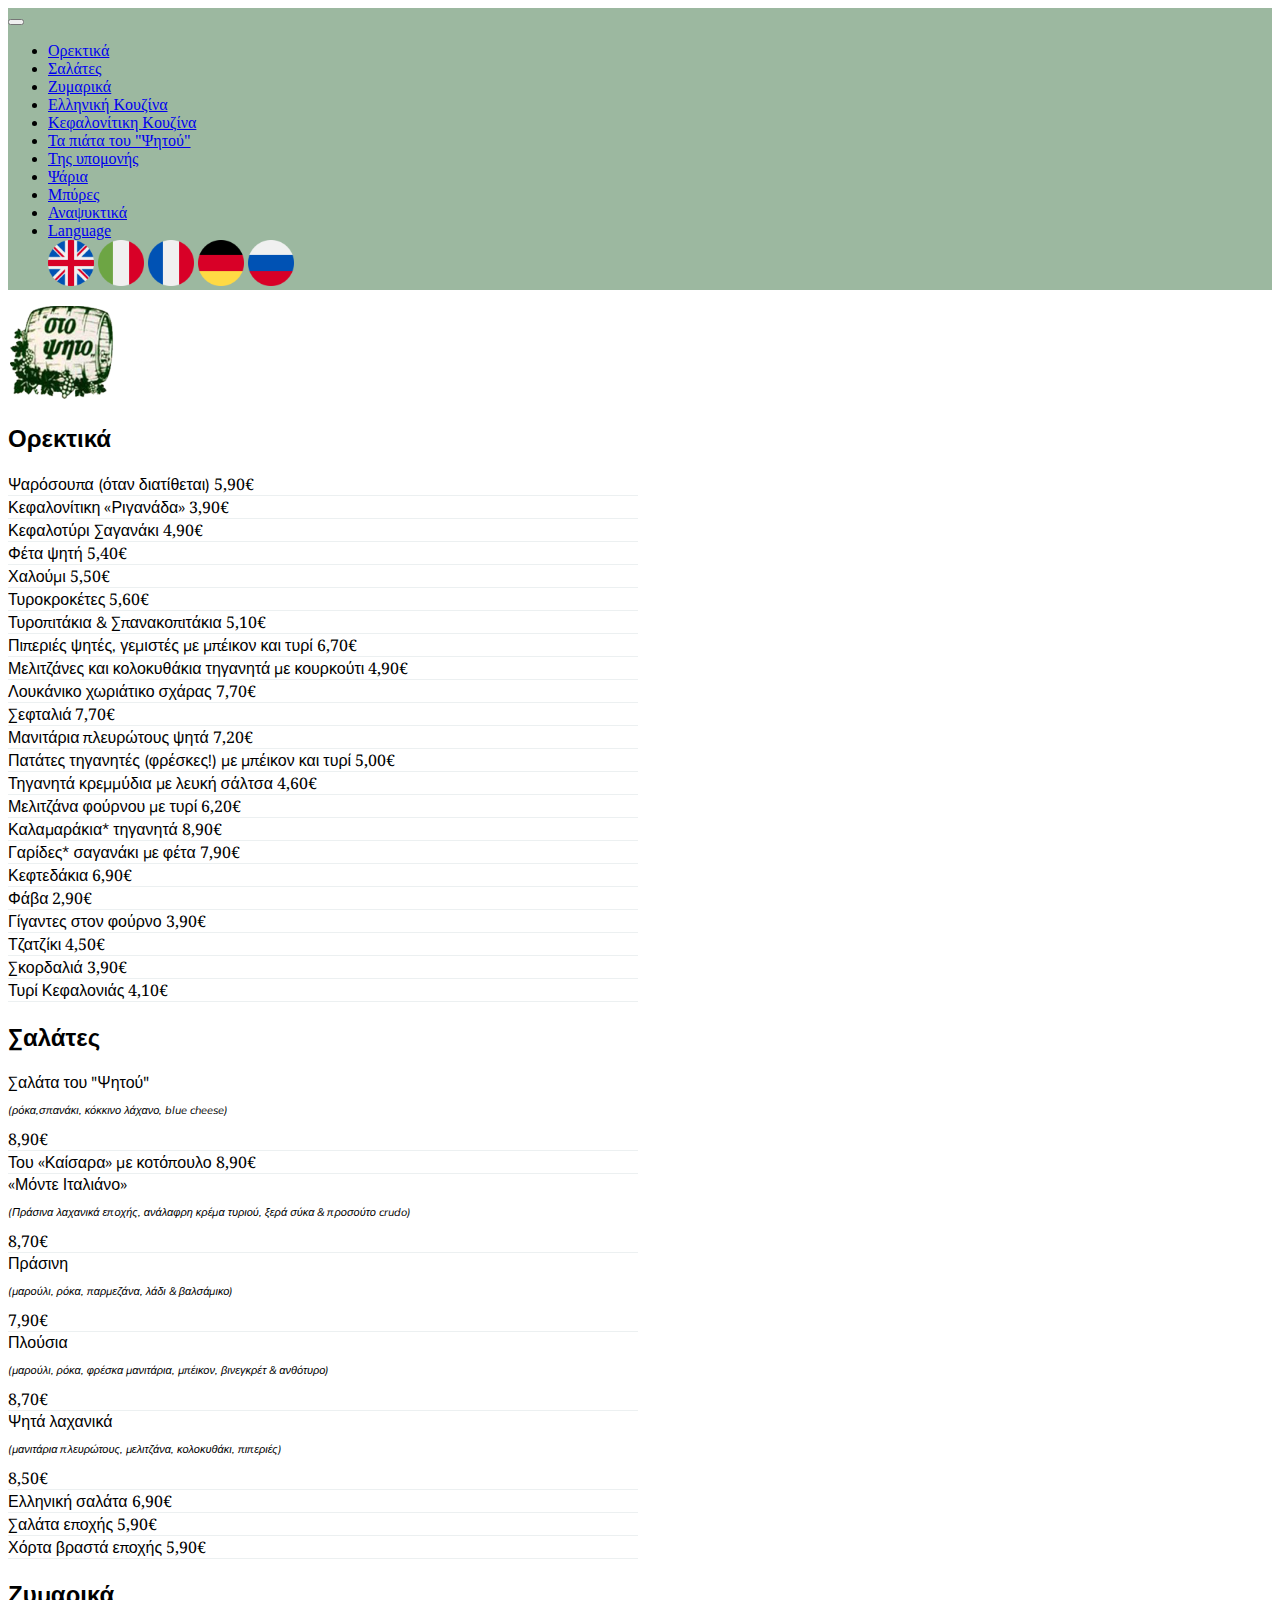
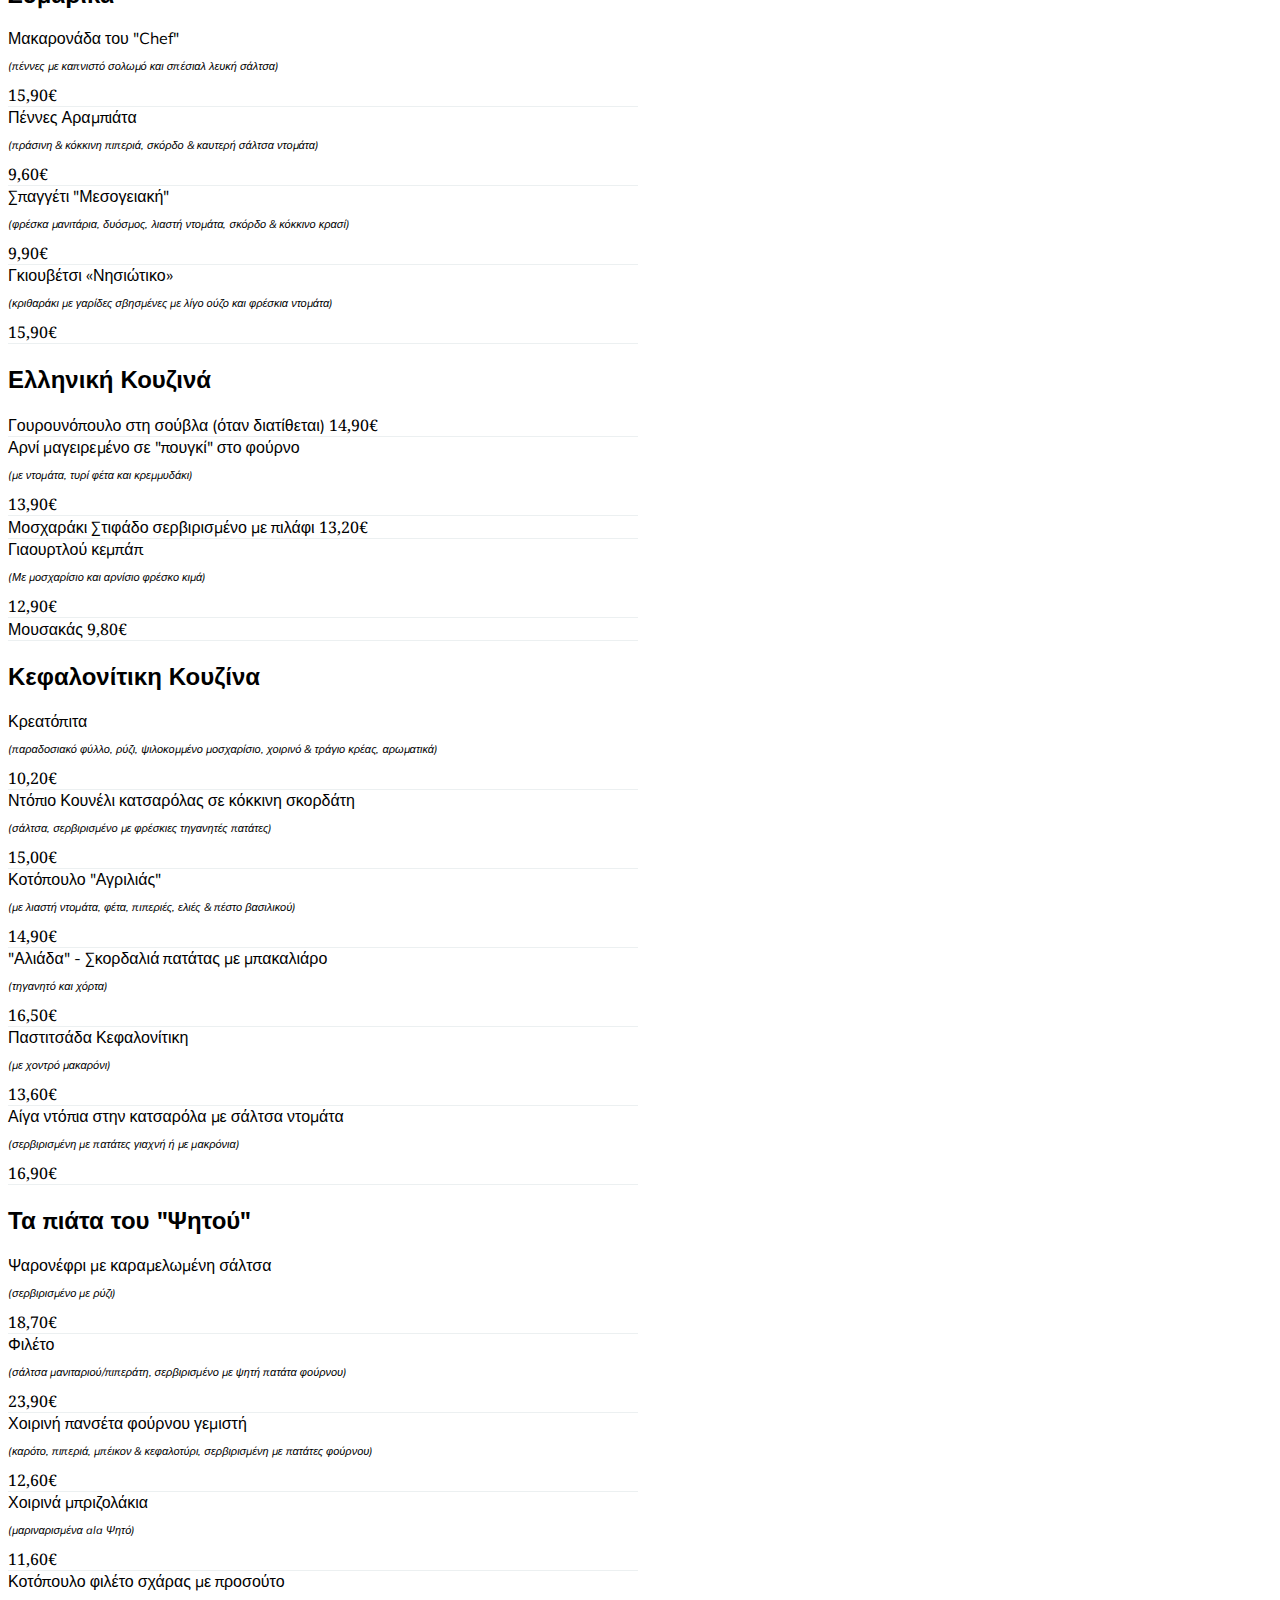
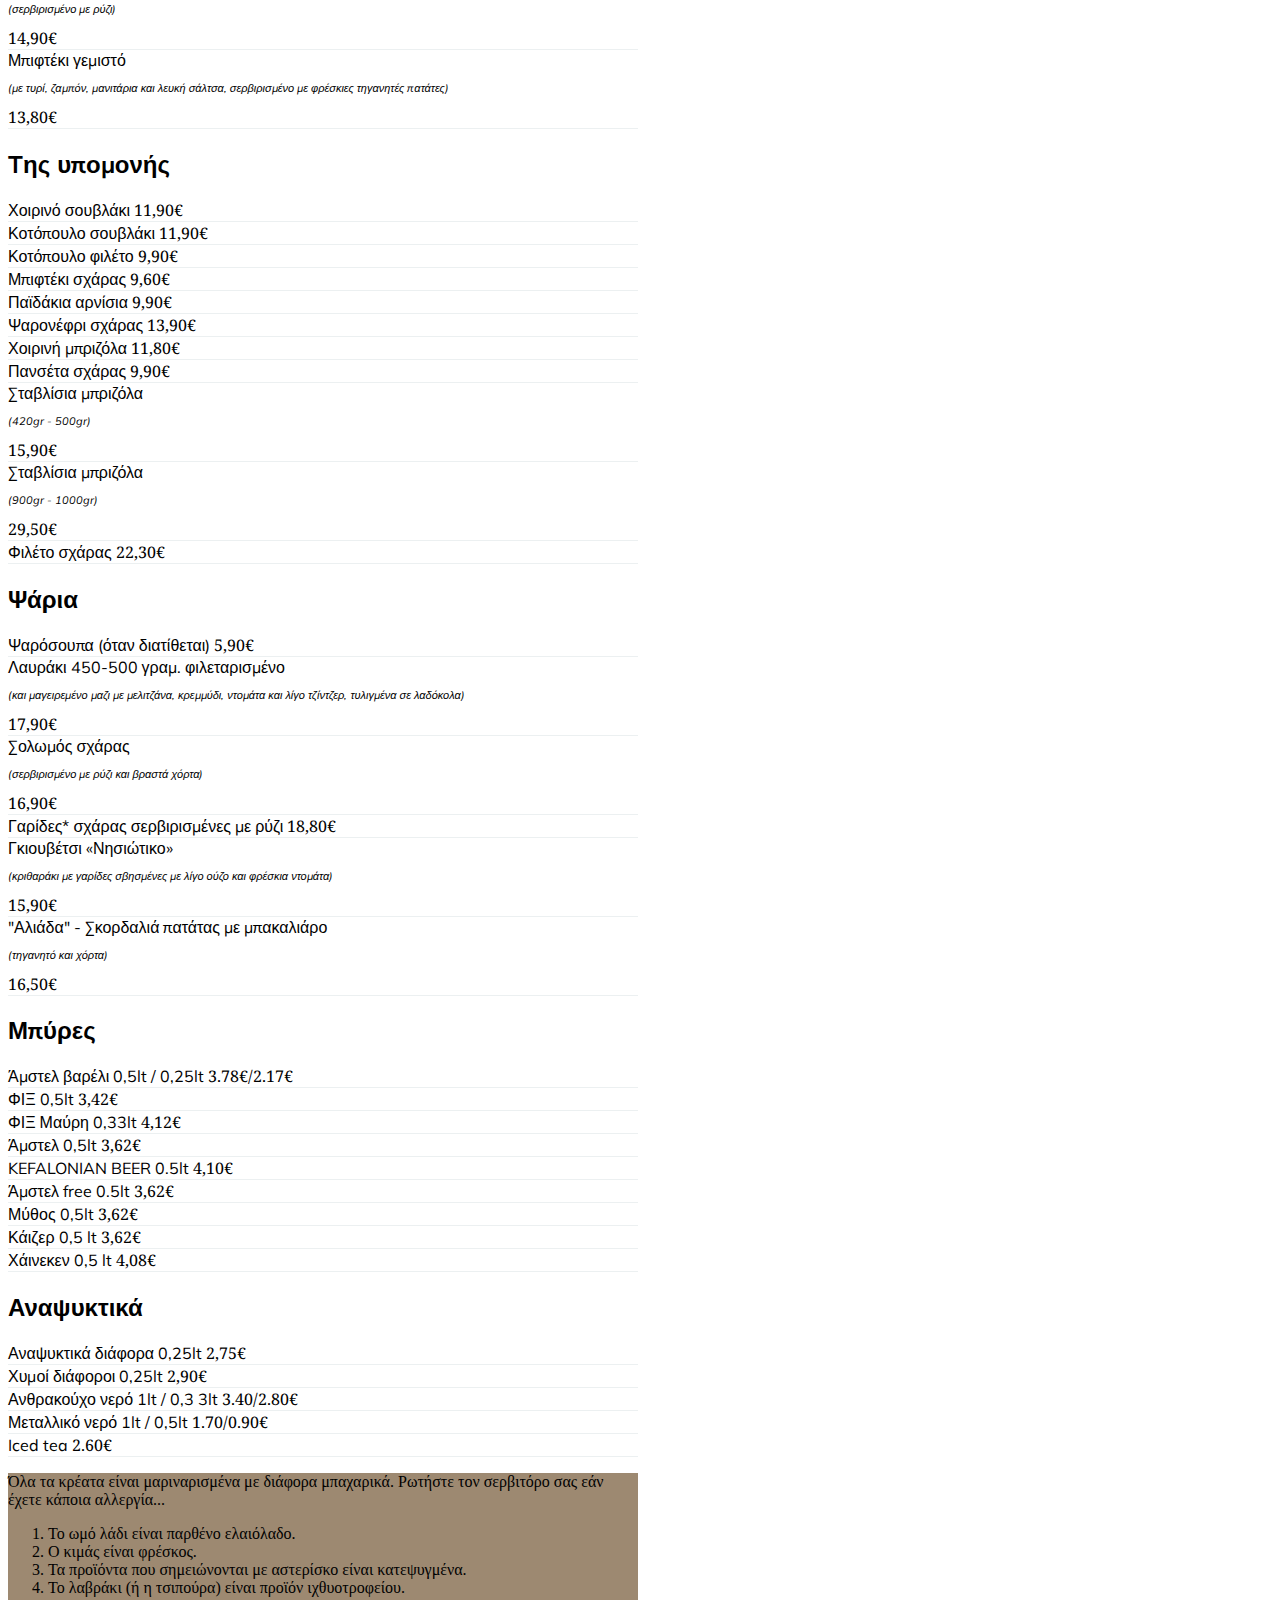
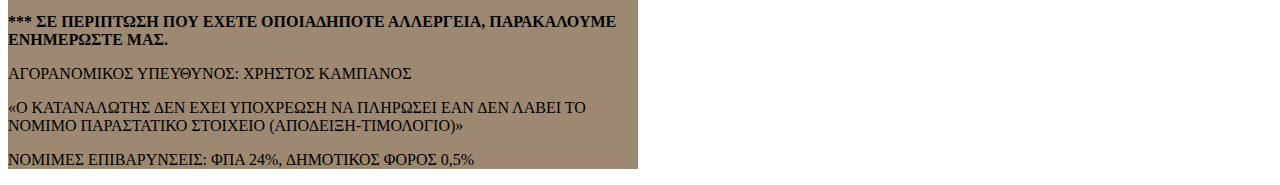
<file: website/menu-contactless/gr.html>
<!doctype html>
<html lang="en">
    <head>
        <meta charset="utf-8">
        <meta name="viewport" content="width=device-width, initial-scale=1, shrink-to-fit=no">

        <link rel="stylesheet" href="https://stackpath.bootstrapcdn.com/bootstrap/4.5.0/css/bootstrap.min.css" integrity="sha384-9aIt2nRpC12Uk9gS9baDl411NQApFmC26EwAOH8WgZl5MYYxFfc+NcPb1dKGj7Sk" crossorigin="anonymous">
        <link rel="stylesheet" href="assets/css/styles.css">        
    </head>

    <body class="bg-light">


        <nav class="navbar navbar-expand-lg sticky-top navbar-light main-navbar">

            <a class="navbar-brand" href="#"></a>

            <button class="navbar-toggler" 
                    type="button" 
                    data-toggle="collapse" 
                    data-target="#extra-content" 
                    aria-controls="extraContent" 
                    aria-expanded="false" 
                    aria-label="Toggle navigation">
                <span class="navbar-toggler-icon"></span>
            </button>

            <div class="collapse navbar-collapse" id="extra-content">
                <ul class="navbar-nav mx-auto">
                    <li class="nav-item">
                        <a class="nav-link" href="#starters">Ορεκτικά</a>
                    </li>
                    <li class="nav-item">
                        <a class="nav-link" href="#salads">Σαλάτες</a>
                    </li>
                    <li class="nav-item">
                        <a class="nav-link" href="#pasta">Ζυμαρικά</a>
                    </li>
                    <li class="nav-item">
                        <a class="nav-link" href="#greek">Ελληνική Κουζίνα</a>
                    </li>
                    <li class="nav-item">
                        <a class="nav-link" href="#kefalonian">Κεφαλονίτικη Κουζίνα</a>
                    </li>
                    <li class="nav-item">
                        <a class="nav-link" href="#specialties">Τα πιάτα του "Ψητού"</a>
                    </li>
                    <li class="nav-item">
                        <a class="nav-link" href="#bbq">Της υπομονής</a>
                    </li>
                    <li class="nav-item">
                        <a class="nav-link" href="#fish">Ψάρια</a>
                    </li>
                    <li class="nav-item">
                        <a class="nav-link" href="#beer">Μπύρες</a>
                    </li>
                    <li class="nav-item">
                        <a class="nav-link" href="#sodas">Αναψυκτικά</a>
                    </li>

                    <li class="nav-item dropdown">
                        <a class="nav-link dropdown-toggle" href="#" id="language-menu" role="button" data-toggle="dropdown" aria-haspopup="true" aria-expanded="false">
                            Language
                        </a>
                        <div class="dropdown-menu" aria-labelledby="language-menu">
                            <a class="dropdown-item d-inline p-1 mr-2" href="gb.html"><img src="./assets/images/gb.png"></a>
                            <a class="dropdown-item d-inline p-1 mr-2" href="it.html"><img src="./assets/images/it.png"></a>
                            <a class="dropdown-item d-inline p-1 mr-2" href="fr.html"><img src="./assets/images/fr.png"></a>
                            <a class="dropdown-item d-inline p-1 mr-2" href="ge.html"><img src="./assets/images/ge.png"></a>
                            <a class="dropdown-item d-inline p-1" href="ru.html"><img src="./assets/images/ru.png"></a>
                        </div>
                    </li>
                </ul>
            </div>
        </nav>

        <main class="p-3 app-menu">

            <img src="./assets/images/logo.png" class="mt-3 mb-4 mx-auto d-block">

            <div class="d-flex flex-column w-100 mx-auto mb-4 menu-container">

                <div class="card w-100 pb-2 mb-3 menu-category" id="starters">
                    <div class="card-header bg-white pt-5 px-3">
                        <h2 class="category-title">Ορεκτικά</h2>
                    </div>
                    <div class="pt-0 px-3  card-body">
                        
                        <div class="d-flex align-items-stretch mb-2 menu-item">
                            <span class="pr-3 font-weight-light menu-item-title">Ψαρόσουπα (όταν διατίθεται)</span>
                            <span class="bg-white text-right ml-auto my-auto  menu-item-price">5,90€</span>
                        </div>

                        <div class="d-flex align-items-stretch mb-2 menu-item">
                            <span class="pr-3 font-weight-light menu-item-title">Κεφαλονίτικη «Ριγανάδα»</span>
                            <span class="bg-white text-right ml-auto my-auto  menu-item-price">3,90€</span>
                        </div>

                        <div class="d-flex align-items-stretch mb-2 menu-item">
                            <span class="pr-3 font-weight-light menu-item-title">Κεφαλοτύρι Σαγανάκι</span>
                            <span class="bg-white text-right ml-auto my-auto  menu-item-price">4,90€</span>
                        </div>

                        <div class="d-flex align-items-stretch mb-2 menu-item">
                            <span class="w-75 pr-3 font-weight-light menu-item-title">Φέτα ψητή</span>
                            <span class="w-25 bg-white text-right ml-auto mb-auto menu-item-price">5,40€</span>
                        </div>

                        <div class="d-flex align-items-stretch mb-2 menu-item">
                            <span class="w-75 pr-3 font-weight-light menu-item-title">Χαλούμι</span>
                            <span class="w-25 bg-white text-right ml-auto mb-auto menu-item-price">5,50€</span>
                        </div>

                        <div class="d-flex align-items-stretch mb-2 menu-item">
                            <span class="w-75 pr-3 font-weight-light menu-item-title">Τυροκροκέτες</span>
                            <span class="w-25 bg-white text-right ml-auto mb-auto menu-item-price">5,60€</span>
                        </div>

                        <div class="d-flex align-items-stretch mb-2 menu-item">
                            <span class="w-75 pr-3 font-weight-light menu-item-title">Τυροπιτάκια &amp; Σπανακοπιτάκια</span>
                            <span class="w-25 bg-white text-right ml-auto mb-auto menu-item-price">5,10€</span>
                        </div>

                        <div class="d-flex align-items-stretch mb-2 menu-item">
                            <span class="w-75 pr-3 font-weight-light menu-item-title">Πιπεριές ψητές, γεμιστές με μπέικον και τυρί</span>
                            <span class="w-25 bg-white text-right ml-auto mb-auto menu-item-price">6,70€</span>
                        </div>

                        <div class="d-flex align-items-stretch mb-2 menu-item">
                            <span class="w-75 pr-3 font-weight-light menu-item-title">Μελιτζάνες και κολοκυθάκια τηγανητά με κουρκούτι</span>
                            <span class="w-25 bg-white text-right ml-auto mb-auto menu-item-price">4,90€</span>
                        </div>

                        <div class="d-flex align-items-stretch mb-2 menu-item">
                            <span class="w-75 pr-3 font-weight-light menu-item-title">Λουκάνικο χωριάτικο σχάρας</span>
                            <span class="w-25 bg-white text-right ml-auto mb-auto menu-item-price">7,70€</span>
                        </div>

                        <div class="d-flex align-items-stretch mb-2 menu-item">
                            <span class="w-75 pr-3 font-weight-light menu-item-title">Σεφταλιά</span>
                            <span class="w-25 bg-white text-right ml-auto mb-auto menu-item-price">7,70€</span>
                        </div>

                        <div class="d-flex align-items-stretch mb-2 menu-item">
                            <span class="w-75 pr-3 font-weight-light menu-item-title">Μανιτάρια πλευρώτους ψητά</span>
                            <span class="w-25 bg-white text-right ml-auto mb-auto menu-item-price">7,20€</span>
                        </div>

                        <div class="d-flex align-items-stretch mb-2 menu-item">
                            <span class="w-75 pr-3 font-weight-light menu-item-title">Πατάτες τηγανητές (φρέσκες!) με μπέικον και τυρί</span>
                            <span class="w-25 bg-white text-right ml-auto mb-auto menu-item-price">5,00€</span>
                        </div>

                        <div class="d-flex align-items-stretch mb-2 menu-item">
                            <span class="w-75 pr-3 font-weight-light menu-item-title">Τηγανητά κρεμμύδια με λευκή σάλτσα</span>
                            <span class="w-25 bg-white text-right ml-auto mb-auto menu-item-price">4,60€</span>
                        </div>

                        <div class="d-flex align-items-stretch mb-2 menu-item">
                            <span class="w-75 pr-3 font-weight-light menu-item-title">Μελιτζάνα φούρνου με τυρί</span>
                            <span class="w-25 bg-white text-right ml-auto mb-auto menu-item-price">6,20€</span>
                        </div>

                        <div class="d-flex align-items-stretch mb-2 menu-item">
                            <span class="w-75 pr-3 font-weight-light menu-item-title">Καλαμαράκια* τηγανητά</span>
                            <span class="w-25 bg-white text-right ml-auto mb-auto menu-item-price">8,90€</span>
                        </div>

                        <div class="d-flex align-items-stretch mb-2 menu-item">
                            <span class="w-75 pr-3 font-weight-light menu-item-title">Γαρίδες* σαγανάκι με φέτα</span>
                            <span class="w-25 bg-white text-right ml-auto mb-auto menu-item-price">7,90€</span>
                        </div>

                        <div class="d-flex align-items-stretch mb-2 menu-item">
                            <span class="w-75 pr-3 font-weight-light menu-item-title">Κεφτεδάκια</span>
                            <span class="w-25 bg-white text-right ml-auto mb-auto menu-item-price">6,90€</span>
                        </div>
                        
                        <div class="d-flex align-items-stretch mb-2 menu-item">
                            <span class="w-75 pr-3 font-weight-light menu-item-title">Φάβα</span>
                            <span class="w-25 bg-white text-right ml-auto mb-auto menu-item-price">2,90€</span>
                        </div>

                        <div class="d-flex align-items-stretch mb-2 menu-item">
                            <span class="w-75 pr-3 font-weight-light menu-item-title">Γίγαντες στον φούρνο</span>
                            <span class="w-25 bg-white text-right ml-auto mb-auto menu-item-price">3,90€</span>
                        </div>

                        <div class="d-flex align-items-stretch mb-2 menu-item">
                            <span class="w-75 pr-3 font-weight-light menu-item-title">Τζατζίκι</span>
                            <span class="w-25 bg-white text-right ml-auto mb-auto menu-item-price">4,50€</span>
                        </div>

                        <div class="d-flex align-items-stretch mb-2 menu-item">
                            <span class="w-75 pr-3 font-weight-light menu-item-title">Σκορδαλιά</span>
                            <span class="w-25 bg-white text-right ml-auto mb-auto menu-item-price">3,90€</span>
                        </div>

                        <div class="d-flex align-items-stretch mb-2 menu-item">
                            <span class="w-75 pr-3 font-weight-light menu-item-title">Τυρί Κεφαλονιάς</span>
                            <span class="w-25 bg-white text-right ml-auto mb-auto menu-item-price">4,10€</span>
                        </div>

                    </div>
                </div>

                <div class="card w-100 pb-2 mb-3 menu-category" id="salads">
                    <div class="card-header bg-white pt-5 px-3">
                        <h2 class="category-title">Σαλάτες</h2>
                    </div>
                    <div class="pt-0 px-3  card-body">
                        
                        <div class="d-flex align-items-stretch mb-2 menu-item">
                            <span class="pr-3 font-weight-light menu-item-title">
                                Σαλάτα του "Ψητού"
                                <p class="mb-0 menu-item-descr">(ρόκα,σπανάκι, κόκκινο λάχανο, blue cheese)</p>
                            </span>
                            <span class="bg-white text-right ml-auto mb-auto menu-item-price">8,90€</span>
                        </div>

                        <div class="d-flex align-items-stretch mb-2 menu-item">
                            <span class="pr-3 font-weight-light menu-item-title">Του «Καίσαρα» με κοτόπουλο</span>
                            <span class="bg-white text-right ml-auto mb-auto menu-item-price">8,90€</span>
                        </div>

                        <div class="d-flex align-items-stretch mb-2 menu-item">
                            <span class="pr-3 font-weight-light menu-item-title">
                                «Μόντε Ιταλιάνο»
                                <p class="mb-0 menu-item-descr">(Πράσινα λαχανικά εποχής, ανάλαφρη κρέμα τυριού, ξερά σύκα &amp; προσούτο crudo)</p>
                            </span>
                            <span class="bg-white text-right ml-auto mb-auto menu-item-price">8,70€</span>
                        </div>

                        <div class="d-flex align-items-stretch mb-2 menu-item">
                            <span class="pr-3 font-weight-light menu-item-title">
                                Πράσινη
                                <p class="mb-0 menu-item-descr">(μαρούλι, ρόκα, παρμεζάνα, λάδι &amp; βαλσάμικο)</p>
                            </span>
                            <span class="bg-white text-right ml-auto mb-auto menu-item-price">7,90€</span>
                        </div>

                        <div class="d-flex align-items-stretch mb-2 menu-item">
                            <span class="pr-3 font-weight-light menu-item-title">
                                Πλούσια
                                <p class="mb-0 menu-item-descr">(μαρούλι, ρόκα, φρέσκα μανιτάρια, μπέικον, βινεγκρέτ &amp; ανθότυρο)</p>
                            </span>
                            <span class="bg-white text-right ml-auto mb-auto menu-item-price">8,70€</span>
                        </div>

                        <div class="d-flex align-items-stretch mb-2 menu-item">
                            <span class="pr-3 font-weight-light menu-item-title">
                                Ψητά λαχανικά
                                <p class="mb-0 menu-item-descr">(μανιτάρια πλευρώτους, μελιτζάνα, κολοκυθάκι, πιπεριές)</p>
                            </span>
                            <span class="bg-white text-right ml-auto mb-auto menu-item-price">8,50€</span>
                        </div>

                        <div class="d-flex align-items-stretch mb-2 menu-item">
                            <span class="pr-3 font-weight-light menu-item-title">Ελληνική σαλάτα</span>
                            <span class="bg-white text-right ml-auto mb-auto menu-item-price">6,90€</span>
                        </div>

                        <div class="d-flex align-items-stretch mb-2 menu-item">
                            <span class="pr-3 font-weight-light menu-item-title">Σαλάτα εποχής</span>
                            <span class="bg-white text-right ml-auto mb-auto menu-item-price">5,90€</span>
                        </div>

                        <div class="d-flex align-items-stretch mb-2 menu-item">
                            <span class="pr-3 font-weight-light menu-item-title">Χόρτα βραστά εποχής</span>
                            <span class="bg-white text-right ml-auto mb-auto menu-item-price">5,90€</span>
                        </div>

                    </div>
                </div>

                <div class="card w-100 pb-2 mb-3 menu-category" id="pasta">
                    <div class="card-header bg-white pt-5 px-3">
                        <h2 class="category-title">Ζυμαρικά</h2>
                    </div>
                    <div class="pt-0 px-3  card-body">
                        
                        <div class="d-flex align-items-stretch mb-2 menu-item">
                            <span class="pr-3 font-weight-light menu-item-title">
                                Μακαρονάδα του "Chef"
                                <p class="mb-0 menu-item-descr">(πέννες με καπνιστό σολωμό και σπέσιαλ λευκή σάλτσα)</p>
                            </span>
                            <span class="bg-white text-right ml-auto mb-auto menu-item-price">15,90€</span>
                        </div>

                        <div class="d-flex align-items-stretch mb-2 menu-item">
                            <span class="pr-3 font-weight-light menu-item-title">
                                Πέννες Αραμπιάτα
                                <p class="mb-0 menu-item-descr">(πράσινη &amp; κόκκινη πιπεριά, σκόρδο &amp; καυτερή σάλτσα ντομάτα)</p>
                            </span>
                            <span class="bg-white text-right ml-auto mb-auto menu-item-price">9,60€</span>
                        </div>

                        <div class="d-flex align-items-stretch mb-2 menu-item">
                            <span class="pr-3 font-weight-light menu-item-title">
                                Σπαγγέτι "Μεσογειακή"
                                <p class="mb-0 menu-item-descr">(φρέσκα μανιτάρια, δυόσμος, λιαστή ντομάτα, σκόρδο &amp; κόκκινο κρασί)</p>
                            </span>
                            <span class="bg-white text-right ml-auto mb-auto menu-item-price">9,90€</span>
                        </div>

                        <div class="d-flex align-items-stretch mb-2 menu-item">
                            <span class="pr-3 font-weight-light menu-item-title">
                                Γκιουβέτσι «Νησιώτικο»
                                <p class="mb-0 menu-item-descr">(κριθαράκι με γαρίδες σβησμένες με λίγο ούζο και φρέσκια ντομάτα)</p>
                            </span>
                            <span class="bg-white text-right ml-auto mb-auto menu-item-price">15,90€</span>
                        </div>

                    </div>
                </div>

                <div class="card w-100 pb-2 mb-3 menu-category" id="greek">
                    <div class="card-header bg-white pt-5 px-3">
                        <h2 class="category-title">Ελληνική Κουζινά</h2>
                    </div>
                    <div class="pt-0 px-3  card-body">
                        
                        <div class="d-flex align-items-stretch mb-2 menu-item">
                            <span class="pr-3 font-weight-light menu-item-title">
                                Γουρουνόπουλο στη σούβλα (όταν διατίθεται)
                            </span>
                            <span class="bg-white text-right ml-auto mb-auto menu-item-price">14,90€</span>
                        </div>

                        <div class="d-flex align-items-stretch mb-2 menu-item">
                            <span class="pr-3 font-weight-light menu-item-title">
                                Αρνί μαγειρεμένο σε "πουγκί" στο φούρνο
                                <p class="mb-0 menu-item-descr">(με ντομάτα, τυρί φέτα και κρεμμυδάκι)</p>
                            </span>
                            <span class="bg-white text-right ml-auto mb-auto menu-item-price">13,90€</span>
                        </div>

                        <div class="d-flex align-items-stretch mb-2 menu-item">
                            <span class="pr-3 font-weight-light menu-item-title">
                                Μοσχαράκι Στιφάδο σερβιρισμένο με πιλάφι
                            </span>
                            <span class="bg-white text-right ml-auto mb-auto menu-item-price">13,20€</span>
                        </div>

                        <div class="d-flex align-items-stretch mb-2 menu-item">
                            <span class="pr-3 font-weight-light menu-item-title">
                                Γιαουρτλού κεμπάπ
                                <p class="mb-0 menu-item-descr">(Με μοσχαρίσιο και αρνίσιο φρέσκο κιμά)</p>
                            </span>
                            <span class="bg-white text-right ml-auto mb-auto menu-item-price">12,90€</span>
                        </div>

                        <div class="d-flex align-items-stretch mb-2 menu-item">
                            <span class="pr-3 font-weight-light menu-item-title">
                                Μουσακάς
                            </span>
                            <span class="bg-white text-right ml-auto mb-auto menu-item-price">9,80€</span>
                        </div>

                    </div>
                </div>

                <div class="card w-100 pb-2 mb-3 menu-category" id="kefalonian">
                    <div class="card-header bg-white pt-5 px-3">
                        <h2 class="category-title">Κεφαλονίτικη Κουζίνα</h2>
                    </div>
                    <div class="pt-0 px-3  card-body">

                        <div class="d-flex align-items-stretch mb-2 menu-item">
                            <span class="pr-3 font-weight-light menu-item-title">
                                Κρεατόπιτα
                                <p class="mb-0 menu-item-descr">(παραδοσιακό φύλλο, ρύζι, ψιλοκομμένο μοσχαρίσιο, χοιρινό & τράγιο κρέας, αρωματικά)</p>
                            </span>
                            <span class="bg-white text-right ml-auto mb-auto menu-item-price">10,20€</span>
                        </div>

                        <div class="d-flex align-items-stretch mb-2 menu-item">
                            <span class="pr-3 font-weight-light menu-item-title">
                                Ντόπιο Κουνέλι κατσαρόλας σε κόκκινη σκορδάτη
                                <p class="mb-0 menu-item-descr">(σάλτσα, σερβιρισμένο με φρέσκιες τηγανητές πατάτες)</p>
                            </span>
                            <span class="bg-white text-right ml-auto mb-auto menu-item-price">15,00€</span>
                        </div>

                        <div class="d-flex align-items-stretch mb-2 menu-item">
                            <span class="pr-3 font-weight-light menu-item-title">
                                Κοτόπουλο "Αγριλιάς"
                                <p class="mb-0 menu-item-descr">(με λιαστή ντομάτα, φέτα, πιπεριές, ελιές & πέστο βασιλικού)</p>
                            </span>
                            <span class="bg-white text-right ml-auto mb-auto menu-item-price">14,90€</span>
                        </div>

                        <div class="d-flex align-items-stretch mb-2 menu-item">
                            <span class="pr-3 font-weight-light menu-item-title">
                                "Αλιάδα" - Σκορδαλιά πατάτας με μπακαλιάρο
                                <p class="mb-0 menu-item-descr">(τηγανητό και χόρτα)</p>
                            </span>
                            <span class="bg-white text-right ml-auto mb-auto menu-item-price">16,50€</span>
                        </div>

                        <div class="d-flex align-items-stretch mb-2 menu-item">
                            <span class="pr-3 font-weight-light menu-item-title">
                                Παστιτσάδα Κεφαλονίτικη
                                <p class="mb-0 menu-item-descr">(με χοντρό μακαρόνι)</p>
                            </span>
                            <span class="bg-white text-right ml-auto mb-auto menu-item-price">13,60€</span>
                        </div>

                        <div class="d-flex align-items-stretch mb-2 menu-item">
                            <span class="pr-3 font-weight-light menu-item-title">
                                Αίγα ντόπια στην κατσαρόλα με σάλτσα ντομάτα
                                <p class="mb-0 menu-item-descr">(σερβιρισμένη με πατάτες γιαχνή ή με μακρόνια)</p>
                            </span>
                            <span class="bg-white text-right ml-auto mb-auto menu-item-price">16,90€</span>
                        </div>

                    </div>
                </div>

                <div class="card w-100 pb-2 mb-3 menu-category" id="specialties">
                    <div class="card-header bg-white pt-5 px-3">
                        <h2 class="category-title">Τα πιάτα του "Ψητού"</h2>
                    </div>
                    <div class="pt-0 px-3  card-body">

                        <div class="d-flex align-items-stretch mb-2 menu-item">
                            <span class="pr-3 font-weight-light menu-item-title">
                                Ψαρονέφρι με καραμελωμένη σάλτσα
                                <p class="mb-0 menu-item-descr">(σερβιρισμένο με ρύζι)</p>
                            </span>
                            <span class="bg-white text-right ml-auto mb-auto menu-item-price">18,70€</span>
                        </div>

                        <div class="d-flex align-items-stretch mb-2 menu-item">
                            <span class="pr-3 font-weight-light menu-item-title">
                                Φιλέτο
                                <p class="mb-0 menu-item-descr">(σάλτσα μανιταριού/πιπεράτη, σερβιρισμένο με ψητή πατάτα φούρνου)</p>
                            </span>
                            <span class="bg-white text-right ml-auto mb-auto menu-item-price">23,90€</span>
                        </div>

                        <div class="d-flex align-items-stretch mb-2 menu-item">
                            <span class="pr-3 font-weight-light menu-item-title">
                                Χοιρινή πανσέτα φούρνου γεμιστή
                                <p class="mb-0 menu-item-descr">(καρότο, πιπεριά, μπέικον &amp; κεφαλοτύρι, σερβιρισμένη με πατάτες φούρνου)</p>
                            </span>
                            <span class="bg-white text-right ml-auto mb-auto menu-item-price">12,60€</span>
                        </div>

                        <div class="d-flex align-items-stretch mb-2 menu-item">
                            <span class="pr-3 font-weight-light menu-item-title">
                                Χοιρινά μπριζολάκια
                                <p class="mb-0 menu-item-descr">(μαριναρισμένα ala Ψητό)</p>
                            </span>
                            <span class="bg-white text-right ml-auto mb-auto menu-item-price">11,60€</span>
                        </div>

                        <div class="d-flex align-items-stretch mb-2 menu-item">
                            <span class="pr-3 font-weight-light menu-item-title">
                                Κοτόπουλο φιλέτο σχάρας με προσούτο
                                <p class="mb-0 menu-item-descr">(σερβιρισμένο με ρύζι)</p>
                            </span>
                            <span class="bg-white text-right ml-auto mb-auto menu-item-price">14,90€</span>
                        </div>

                        <div class="d-flex align-items-stretch mb-2 menu-item">
                            <span class="pr-3 font-weight-light menu-item-title">
                                Μπιφτέκι γεμιστό
                                <p class="mb-0 menu-item-descr">(με τυρί, ζαμπόν, μανιτάρια και λευκή σάλτσα, σερβιρισμένο με φρέσκιες τηγανητές πατάτες)</p>
                            </span>
                            <span class="bg-white text-right ml-auto mb-auto menu-item-price">13,80€</span>
                        </div>

                    </div>
                </div>

                <div class="card w-100 pb-2 mb-3 menu-category" id="bbq">
                    <div class="card-header bg-white pt-5 px-3">
                        <h2 class="category-title">Tης υπομονής</h2>
                    </div>
                    <div class="pt-0 px-3  card-body">

                        <div class="d-flex align-items-stretch mb-2 menu-item">
                            <span class="pr-3 font-weight-light menu-item-title">Χοιρινό σουβλάκι</span>
                            <span class="bg-white text-right ml-auto mb-auto menu-item-price">11,90€</span>
                        </div>

                        <div class="d-flex align-items-stretch mb-2 menu-item">
                            <span class="pr-3 font-weight-light menu-item-title">Κοτόπουλο σουβλάκι</span>
                            <span class="bg-white text-right ml-auto mb-auto menu-item-price">11,90€</span>
                        </div>

                        <div class="d-flex align-items-stretch mb-2 menu-item">
                            <span class="pr-3 font-weight-light menu-item-title">Κοτόπουλο φιλέτο</span>
                            <span class="bg-white text-right ml-auto mb-auto menu-item-price">9,90€</span>
                        </div>

                        <div class="d-flex align-items-stretch mb-2 menu-item">
                            <span class="pr-3 font-weight-light menu-item-title">Μπιφτέκι σχάρας</span>
                            <span class="bg-white text-right ml-auto mb-auto menu-item-price">9,60€</span>
                        </div>

                        <div class="d-flex align-items-stretch mb-2 menu-item">
                            <span class="pr-3 font-weight-light menu-item-title">Παϊδάκια αρνίσια</span>
                            <span class="bg-white text-right ml-auto mb-auto menu-item-price">9,90€</span>
                        </div>

                        <div class="d-flex align-items-stretch mb-2 menu-item">
                            <span class="pr-3 font-weight-light menu-item-title">Ψαρονέφρι σχάρας</span>
                            <span class="bg-white text-right ml-auto mb-auto menu-item-price">13,90€</span>
                        </div>

                        <div class="d-flex align-items-stretch mb-2 menu-item">
                            <span class="pr-3 font-weight-light menu-item-title">Χοιρινή μπριζόλα</span>
                            <span class="bg-white text-right ml-auto mb-auto menu-item-price">11,80€</span>
                        </div>

                        <div class="d-flex align-items-stretch mb-2 menu-item">
                            <span class="pr-3 font-weight-light menu-item-title">Πανσέτα σχάρας</span>
                            <span class="bg-white text-right ml-auto mb-auto menu-item-price">9,90€</span>
                        </div>

                        <div class="d-flex align-items-stretch mb-2 menu-item">
                            <span class="pr-3 font-weight-light menu-item-title">
                                Σταβλίσια μπριζόλα
                                <p class="mb-0 menu-item-descr">(420gr - 500gr)</p>
                            </span>
                            <span class="bg-white text-right ml-auto mb-auto menu-item-price">15,90€</span>
                        </div>

                        <div class="d-flex align-items-stretch mb-2 menu-item">
                            <span class="pr-3 font-weight-light menu-item-title">
                                Σταβλίσια μπριζόλα
                                <p class="mb-0 menu-item-descr">(900gr - 1000gr)</p>
                            </span>
                            <span class="bg-white text-right ml-auto mb-auto menu-item-price">29,50€</span>
                        </div>

                        <div class="d-flex align-items-stretch mb-2 menu-item">
                            <span class="pr-3 font-weight-light menu-item-title">
                                Φιλέτο σχάρας
                            </span>
                            <span class="bg-white text-right ml-auto mb-auto menu-item-price">22,30€</span>
                        </div>

                    </div>
                </div>

                <div class="card w-100 pb-2 mb-3 menu-category" id="fish">
                    <div class="card-header bg-white pt-5 px-3">
                        <h2 class="category-title">Ψάρια</h2>
                    </div>
                    <div class="pt-0 px-3  card-body">

                        <div class="d-flex align-items-stretch mb-2 menu-item">
                            <span class="pr-3 font-weight-light menu-item-title">Ψαρόσουπα (όταν διατίθεται)</span>
                            <span class="bg-white text-right ml-auto mb-auto menu-item-price">5,90€</span>
                        </div>

                        <div class="d-flex align-items-stretch mb-2 menu-item">
                            <span class="pr-3 font-weight-light menu-item-title">
                                Λαυράκι 450-500 γραμ. φιλεταρισμένο
                                <p class="mb-0 menu-item-descr">(και μαγειρεμένο μαζι με μελιτζάνα, κρεμμύδι, ντομάτα και λίγο τζίντζερ, τυλιγμένα σε λαδόκολα)</p>
                            </span>
                            <span class="bg-white text-right ml-auto mb-auto menu-item-price">17,90€</span>
                        </div>

                        <div class="d-flex align-items-stretch mb-2 menu-item">
                            <span class="pr-3 font-weight-light menu-item-title">
                                Σολωμός σχάρας
                                <p class="mb-0 menu-item-descr">(σερβιρισμένο με ρύζι και βραστά χόρτα)</p>
                            </span>
                            <span class="bg-white text-right ml-auto mb-auto menu-item-price">16,90€</span>
                        </div>

                        <div class="d-flex align-items-stretch mb-2 menu-item">
                            <span class="pr-3 font-weight-light menu-item-title">
                                Γαρίδες* σχάρας σερβιρισμένες με ρύζι
                            </span>
                            <span class="bg-white text-right ml-auto mb-auto menu-item-price">18,80€</span>
                        </div>

                        <div class="d-flex align-items-stretch mb-2 menu-item">
                            <span class="pr-3 font-weight-light menu-item-title">
                                Γκιουβέτσι «Νησιώτικο»
                                <p class="mb-0 menu-item-descr">(κριθαράκι με γαρίδες σβησμένες με λίγο ούζο και φρέσκια ντομάτα)</p>
                            </span>
                            <span class="bg-white text-right ml-auto mb-auto menu-item-price">15,90€</span>
                        </div>

                        <div class="d-flex align-items-stretch mb-2 menu-item">
                            <span class="pr-3 font-weight-light menu-item-title">
                                "Αλιάδα" - Σκορδαλιά πατάτας με μπακαλιάρο
                                <p class="mb-0 menu-item-descr">(τηγανητό και χόρτα)</p>
                            </span>
                            <span class="bg-white text-right ml-auto mb-auto menu-item-price">16,50€</span>
                        </div>

                    </div>
                </div>

                <div class="card w-100 pb-2 mb-3 menu-category" id="beer">
                    <div class="card-header bg-white pt-5 px-3">
                        <h2 class="category-title">Μπύρες</h2>
                    </div>
                    <div class="pt-0 px-3  card-body">

                        <div class="d-flex align-items-stretch mb-2 menu-item">
                            <span class="pr-3 font-weight-light menu-item-title">Άμστελ βαρέλι 0,5lt / 0,25lt</span>
                            <span class="bg-white text-right ml-auto mb-auto menu-item-price">3.78€/2.17€</span>
                        </div>

                        <div class="d-flex align-items-stretch mb-2 menu-item">
                            <span class="pr-3 font-weight-light menu-item-title">ΦΙΞ 0,5lt</span>
                            <span class="bg-white text-right ml-auto mb-auto menu-item-price">3,42€</span>
                        </div>

                        <div class="d-flex align-items-stretch mb-2 menu-item">
                            <span class="pr-3 font-weight-light menu-item-title">ΦΙΞ Μαύρη 0,33lt</span>
                            <span class="bg-white text-right ml-auto mb-auto menu-item-price">4,12€</span>
                        </div>

                        <div class="d-flex align-items-stretch mb-2 menu-item">
                            <span class="pr-3 font-weight-light menu-item-title">Άμστελ 0,5lt</span>
                            <span class="bg-white text-right ml-auto mb-auto menu-item-price">3,62€</span>
                        </div>

                        <div class="d-flex align-items-stretch mb-2 menu-item">
                            <span class="pr-3 font-weight-light menu-item-title">KEFALONIAN BEER 0.5lt</span>
                            <span class="bg-white text-right ml-auto mb-auto menu-item-price">4,10€</span>
                        </div>

                        <div class="d-flex align-items-stretch mb-2 menu-item">
                            <span class="pr-3 font-weight-light menu-item-title">Άμστελ free 0.5lt </span>
                            <span class="bg-white text-right ml-auto mb-auto menu-item-price">3,62€</span>
                        </div>

                        <div class="d-flex align-items-stretch mb-2 menu-item">
                            <span class="pr-3 font-weight-light menu-item-title">Μύθος 0,5lt</span>
                            <span class="bg-white text-right ml-auto mb-auto menu-item-price">3,62€</span>
                        </div>

                        <div class="d-flex align-items-stretch mb-2 menu-item">
                            <span class="pr-3 font-weight-light menu-item-title">Κάιζερ 0,5 lt</span>
                            <span class="bg-white text-right ml-auto mb-auto menu-item-price">3,62€</span>
                        </div>

                        <div class="d-flex align-items-stretch mb-2 menu-item">
                            <span class="pr-3 font-weight-light menu-item-title">Χάινεκεν 0,5 lt</span>
                            <span class="bg-white text-right ml-auto mb-auto menu-item-price">4,08€</span>
                        </div>

                    </div>
                </div>

                <div class="card w-100 mb-5 menu-category" id="sodas">
                    <div class="card-header bg-white pt-5 px-3">
                        <h2 class="category-title">Αναψυκτικά</h2>
                    </div>
                    <div class="pt-0 px-3  card-body">

                        <div class="d-flex align-items-stretch mb-2 menu-item">
                            <span class="pr-3 font-weight-light menu-item-title">Αναψυκτικά διάφορα 0,25lt</span>
                            <span class="bg-white text-right ml-auto mb-auto menu-item-price">2,75€</span>
                        </div>

                        <div class="d-flex align-items-stretch mb-2 menu-item">
                            <span class="pr-3 font-weight-light menu-item-title">Χυμοί διάφοροι 0,25lt</span>
                            <span class="bg-white text-right ml-auto mb-auto menu-item-price">2,90€</span>
                        </div>

                        <div class="d-flex align-items-stretch mb-2 menu-item">
                            <span class="pr-3 font-weight-light menu-item-title">Ανθρακούχο νερό 1lt / 0,3 3lt</span>
                            <span class="bg-white text-right ml-auto mb-auto menu-item-price">3.40/2.80€</span>
                        </div>

                        <div class="d-flex align-items-stretch mb-2 menu-item">
                            <span class="pr-3 font-weight-light menu-item-title">Μεταλλικό νερό 1lt / 0,5lt</span>
                            <span class="bg-white text-right ml-auto mb-auto menu-item-price">1.70/0.90€</span>
                        </div>

                        <div class="d-flex align-items-stretch mb-2 menu-item">
                            <span class="pr-3 font-weight-light menu-item-title">Iced tea</span>
                            <span class="bg-white text-right ml-auto mb-auto menu-item-price">2.60€</span>
                        </div>

                    </div>
                </div>

                <div class="card w-100 mb-3 restaurant-info">
                    <div class="p-4 text-light card-body">

                        <p>Όλα τα κρέατα είναι μαριναρισμένα με διάφορα μπαχαρικά. Ρωτήστε τον σερβιτόρο σας εάν έχετε κάποια αλλεργία...</p>
                        <ol>
                            <li>Το ωμό λάδι είναι παρθένο ελαιόλαδο.</li>
                            <li>Ο κιμάς είναι φρέσκος.</li>
                            <li>Τα προϊόντα που σημειώνονται με αστερίσκο είναι κατεψυγμένα.</li>
                            <li>Το λαβράκι (ή η τσιπούρα) είναι προϊόν ιχθυοτροφείου.</li>
                        </ol>

                        <p><strong>*** ΣΕ ΠΕΡΙΠΤΩΣΗ ΠΟΥ ΕΧΕΤΕ ΟΠΟΙΑ∆ΗΠΟΤΕ ΑΛΛΕΡΓΕΙΑ, ΠΑΡΑΚΑΛΟΥΜΕ ΕΝΗΜΕΡΩΣΤΕ ΜΑΣ.</strong></p>

                        <p>ΑΓΟΡΑΝΟΜΙΚΟΣ ΥΠΕΥΘΥΝΟΣ: ΧΡΗΣΤΟΣ ΚΑΜΠΑΝΟΣ </p>
                        <p>«Ο ΚΑΤΑΝΑΛΩΤΗΣ ∆ΕΝ ΕΧΕΙ ΥΠΟΧΡΕΩΣΗ ΝΑ ΠΛΗΡΩΣΕΙ ΕΑΝ ∆ΕΝ ΛΑΒΕΙ ΤΟ ΝΟΜΙΜΟ ΠΑΡΑΣΤΑΤΙΚΟ ΣΤΟΙΧΕΙΟ (ΑΠΟ∆ΕΙΞΗ-ΤΙΜΟΛΟΓΙΟ)» </p> 
                        <p>ΝΟΜΙΜΕΣ ΕΠΙΒΑΡΥΝΣΕΙΣ: ΦΠΑ 24%, ∆ΗΜΟΤΙΚΟΣ ΦΟΡΟΣ 0,5%</p>

                    </div>
                </div>

            </div>
        </main>

        

        <script src="https://code.jquery.com/jquery-3.5.1.slim.min.js" integrity="sha384-DfXdz2htPH0lsSSs5nCTpuj/zy4C+OGpamoFVy38MVBnE+IbbVYUew+OrCXaRkfj" crossorigin="anonymous"></script>
        <script src="https://cdn.jsdelivr.net/npm/popper.js@1.16.0/dist/umd/popper.min.js" integrity="sha384-Q6E9RHvbIyZFJoft+2mJbHaEWldlvI9IOYy5n3zV9zzTtmI3UksdQRVvoxMfooAo" crossorigin="anonymous"></script>
        <script src="https://stackpath.bootstrapcdn.com/bootstrap/4.5.0/js/bootstrap.min.js" integrity="sha384-OgVRvuATP1z7JjHLkuOU7Xw704+h835Lr+6QL9UvYjZE3Ipu6Tp75j7Bh/kR0JKI" crossorigin="anonymous"></script>
    </body>
</html>
</file>
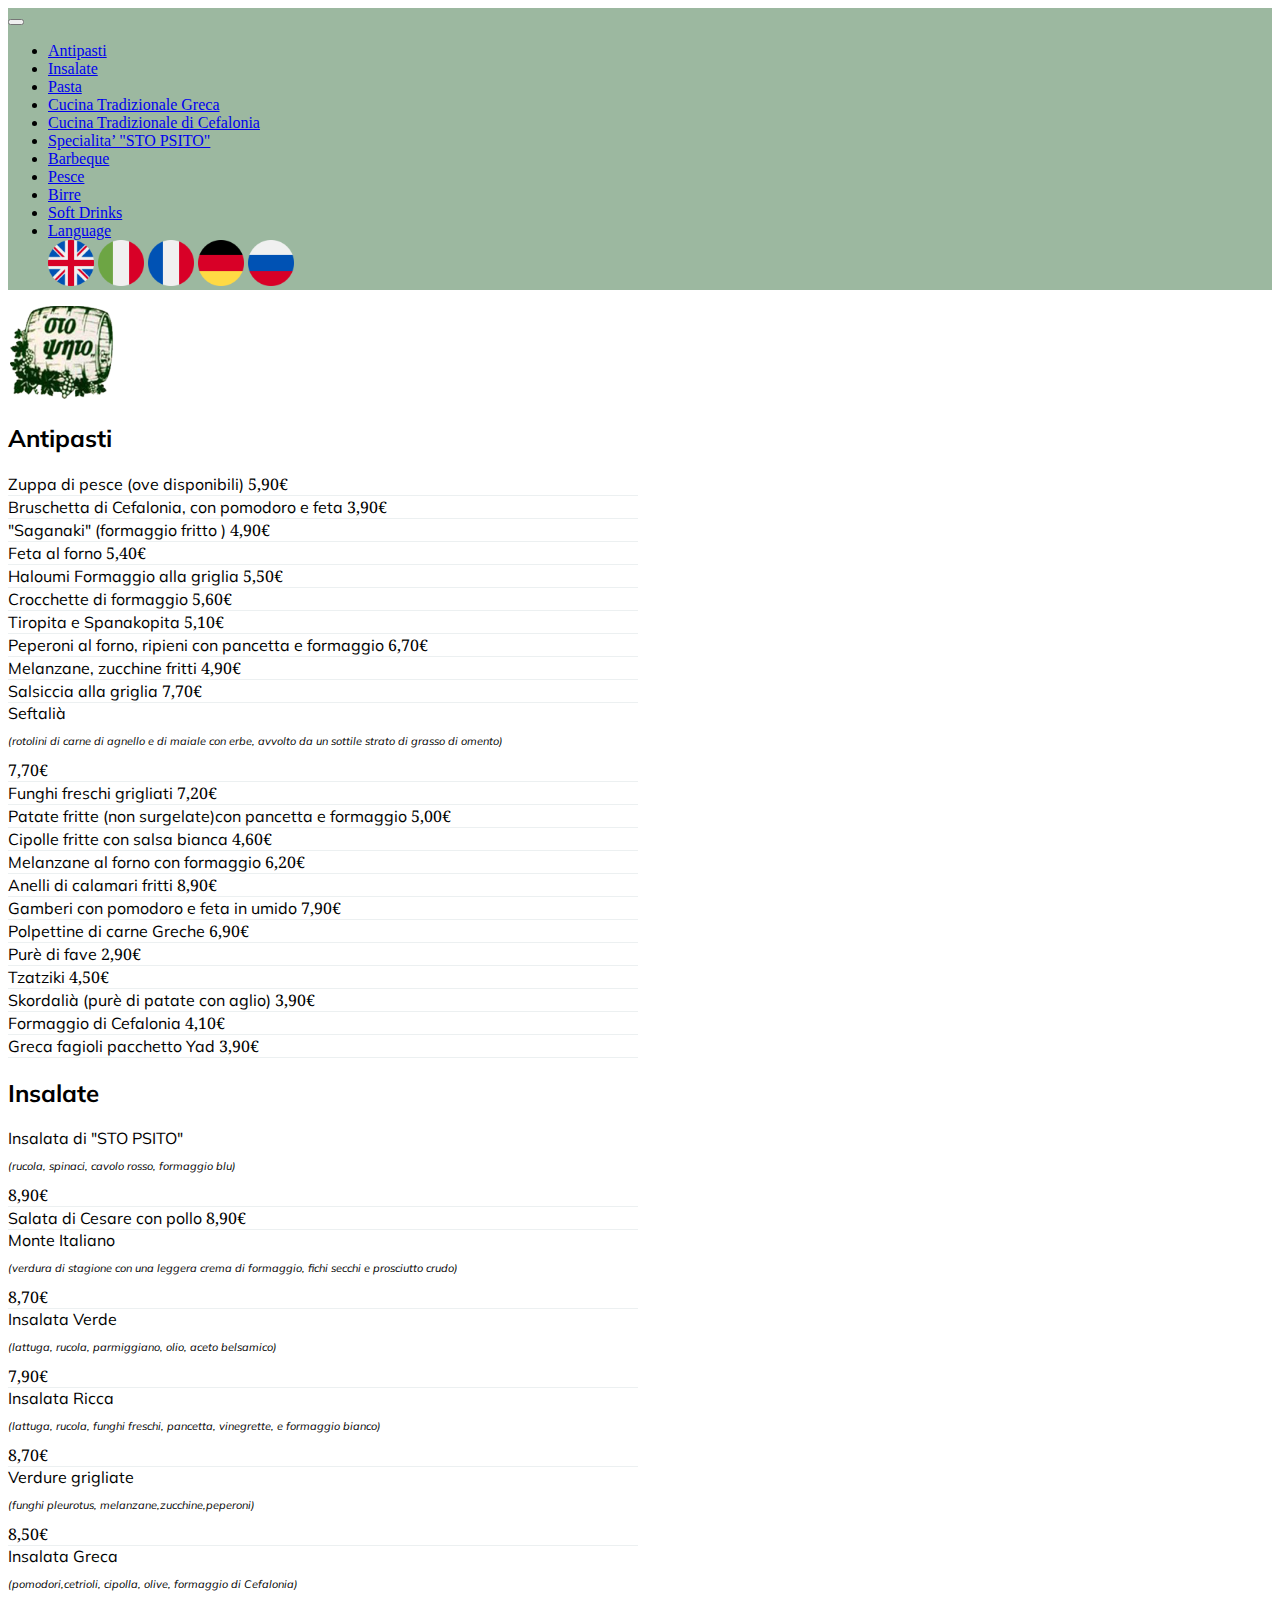
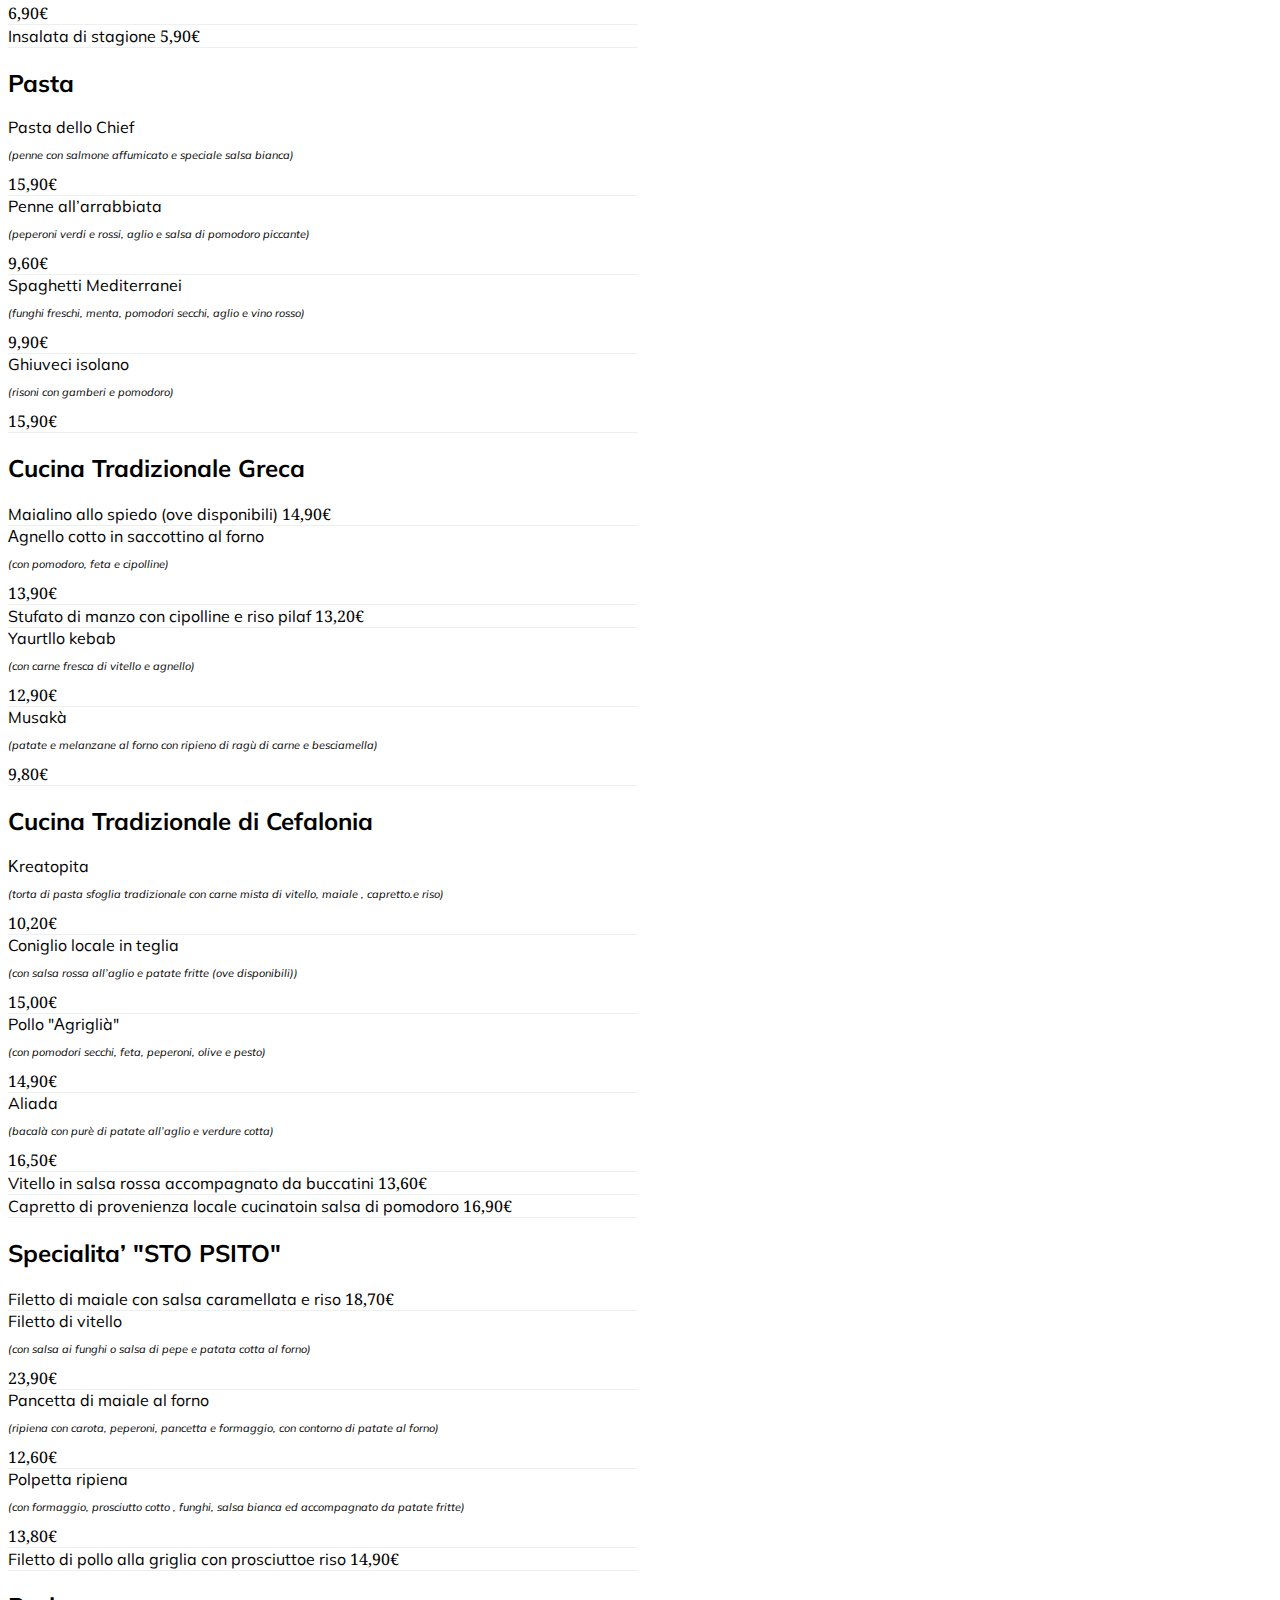
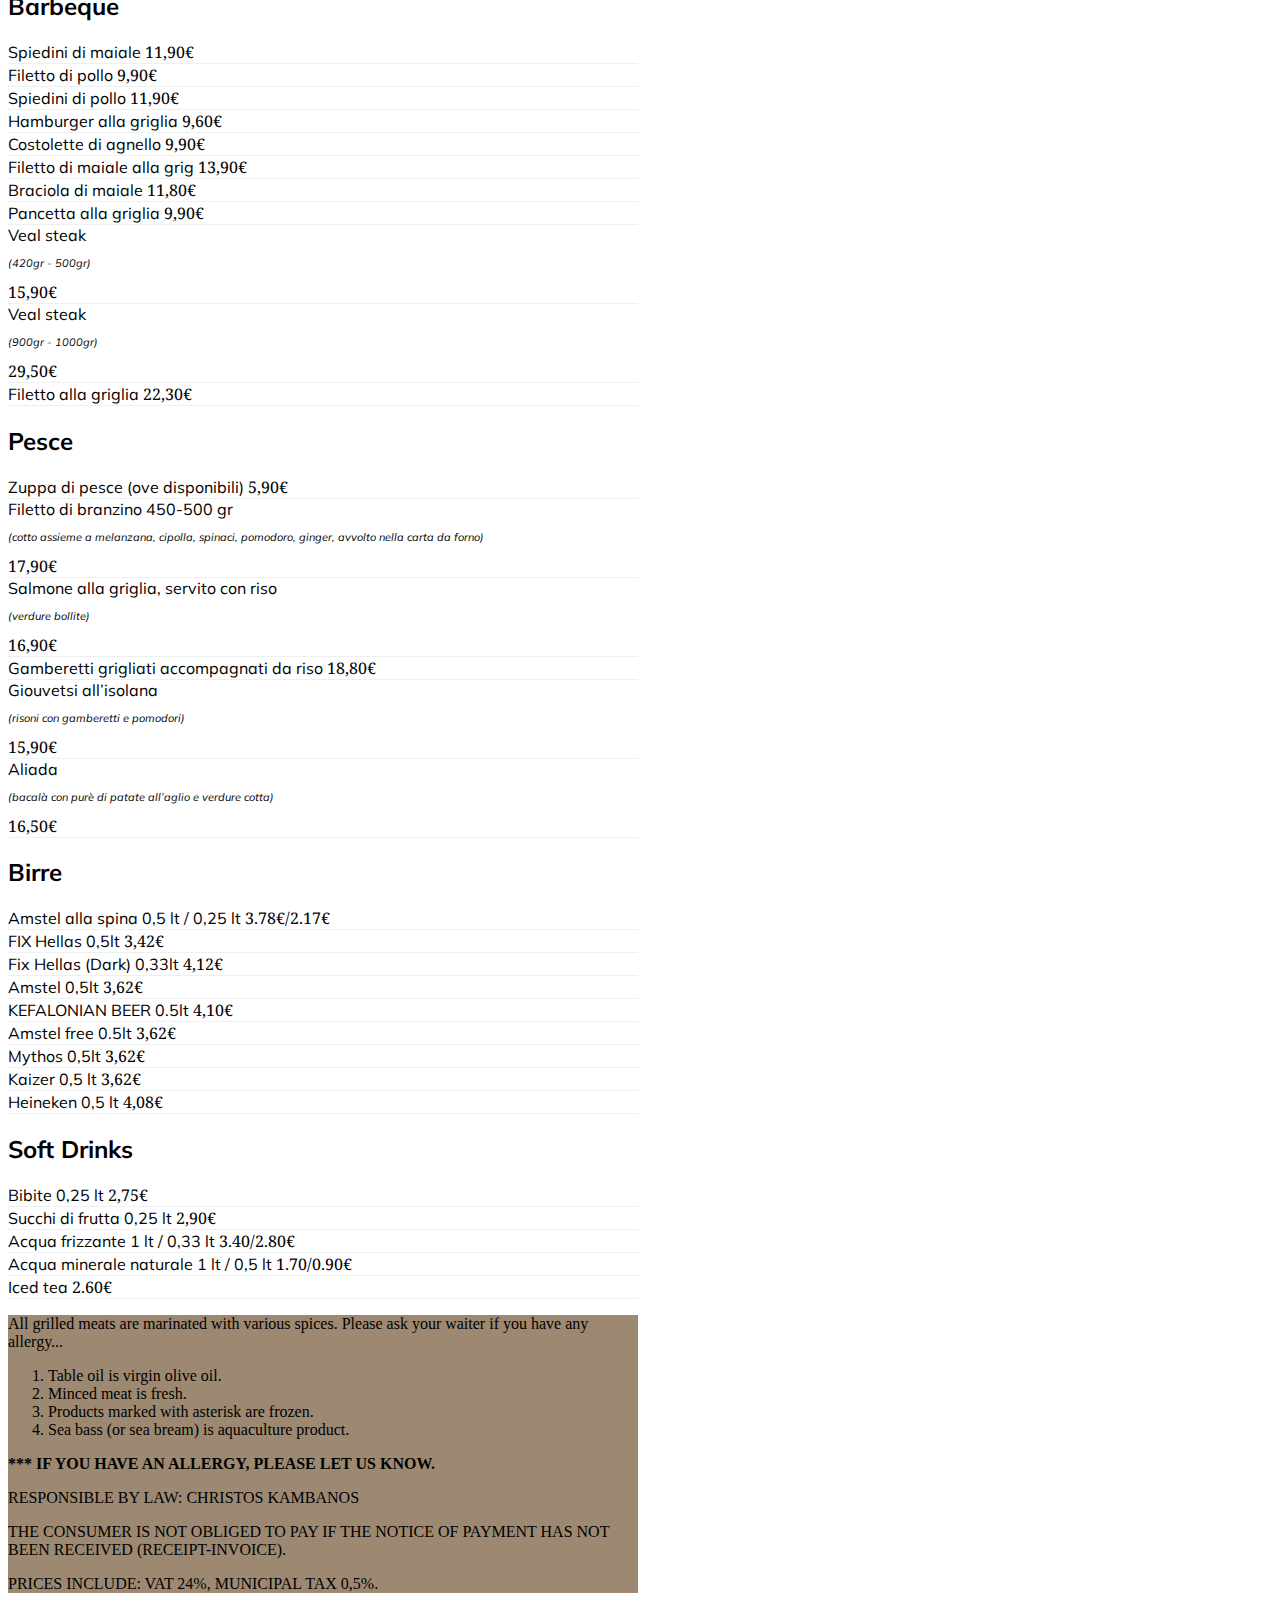
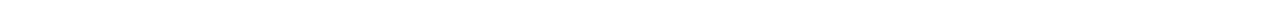
<file: website/menu-contactless/it.html>
<!doctype html>
<html lang="en">
    <head>
        <meta charset="utf-8">
        <meta name="viewport" content="width=device-width, initial-scale=1, shrink-to-fit=no">

        <link rel="stylesheet" href="https://stackpath.bootstrapcdn.com/bootstrap/4.5.0/css/bootstrap.min.css" integrity="sha384-9aIt2nRpC12Uk9gS9baDl411NQApFmC26EwAOH8WgZl5MYYxFfc+NcPb1dKGj7Sk" crossorigin="anonymous">
        <link rel="stylesheet" href="assets/css/styles.css">        

        <title>Sto Psito Restaurant | Contactless Menu (Italian)</title>
    </head>

    <body class="bg-light">


        <nav class="navbar navbar-expand-lg sticky-top navbar-light main-navbar">

            <a class="navbar-brand" href="#"></a>

            <button class="navbar-toggler" 
                    type="button" 
                    data-toggle="collapse" 
                    data-target="#extra-content" 
                    aria-controls="extraContent" 
                    aria-expanded="false" 
                    aria-label="Toggle navigation">
                <span class="navbar-toggler-icon"></span>
            </button>

            <div class="collapse navbar-collapse" id="extra-content">
                <ul class="navbar-nav mx-auto">
                    <li class="nav-item">
                        <a class="nav-link" href="#starters">Antipasti</a>
                    </li>
                    <li class="nav-item">
                        <a class="nav-link" href="#salads">Insalate</a>
                    </li>
                    <li class="nav-item">
                        <a class="nav-link" href="#pasta">Pasta</a>
                    </li>
                    <li class="nav-item">
                        <a class="nav-link" href="#greek">Cucina Tradizionale Greca</a>
                    </li>
                    <li class="nav-item">
                        <a class="nav-link" href="#kefalonian">Cucina Tradizionale di Cefalonia</a>
                    </li>
                    <li class="nav-item">
                        <a class="nav-link" href="#specialties">Specialita’ "STO PSITO"</a>
                    </li>
                    <li class="nav-item">
                        <a class="nav-link" href="#bbq">Barbeque</a>
                    </li>
                    <li class="nav-item">
                        <a class="nav-link" href="#fish">Pesce</a>
                    </li>
                    <li class="nav-item">
                        <a class="nav-link" href="#beer">Birre</a>
                    </li>
                    <li class="nav-item">
                        <a class="nav-link" href="#sodas">Soft Drinks</a>
                    </li>

                    <li class="nav-item dropdown">
                        <a class="nav-link dropdown-toggle" href="#" id="language-menu" role="button" data-toggle="dropdown" aria-haspopup="true" aria-expanded="false">
                            Language
                        </a>
                        <div class="dropdown-menu" aria-labelledby="language-menu">
                            <a class="dropdown-item d-inline p-1 mr-2" href="gb.html"><img src="./assets/images/gb.png"></a>
                            <a class="dropdown-item d-inline p-1 mr-2" href="it.html"><img src="./assets/images/it.png"></a>
                            <a class="dropdown-item d-inline p-1 mr-2" href="fr.html"><img src="./assets/images/fr.png"></a>
                            <a class="dropdown-item d-inline p-1 mr-2" href="ge.html"><img src="./assets/images/ge.png"></a>
                            <a class="dropdown-item d-inline p-1" href="ru.html"><img src="./assets/images/ru.png"></a>
                        </div>
                    </li>
                </ul>
            </div>
        </nav>

        <main class="p-3 app-menu">

            <img src="./assets/images/logo.png" class="mt-3 mb-4 mx-auto d-block">

            <div class="d-flex flex-column w-100 mx-auto mb-4 menu-container">

                <div class="card w-100 pb-2 mb-3 menu-category" id="starters">
                    <div class="card-header bg-white pt-5 px-3">
                        <h2 class="category-title">Antipasti</h2>
                    </div>
                    <div class="pt-0 px-3  card-body">
                        
                        <div class="d-flex align-items-stretch mb-2 menu-item">
                            <span class="pr-3 font-weight-light menu-item-title">Zuppa di pesce (ove disponibili)</span>
                            <span class="bg-white text-right ml-auto my-auto  menu-item-price">5,90€</span>
                        </div>

                        <div class="d-flex align-items-stretch mb-2 menu-item">
                            <span class="pr-3 font-weight-light menu-item-title">Bruschetta di Cefalonia, con pomodoro e feta</span>
                            <span class="bg-white text-right ml-auto my-auto  menu-item-price">3,90€</span>
                        </div>

                        <div class="d-flex align-items-stretch mb-2 menu-item">
                            <span class="pr-3 font-weight-light menu-item-title">"Saganaki" (formaggio fritto ) </span>
                            <span class="bg-white text-right ml-auto my-auto  menu-item-price">4,90€</span>
                        </div>

                        <div class="d-flex align-items-stretch mb-2 menu-item">
                            <span class="w-75 pr-3 font-weight-light menu-item-title">Feta al forno</span>
                            <span class="w-25 bg-white text-right ml-auto mb-auto menu-item-price">5,40€</span>
                        </div>

                        <div class="d-flex align-items-stretch mb-2 menu-item">
                            <span class="w-75 pr-3 font-weight-light menu-item-title">Haloumi Formaggio alla griglia</span>
                            <span class="w-25 bg-white text-right ml-auto mb-auto menu-item-price">5,50€</span>
                        </div>

                        <div class="d-flex align-items-stretch mb-2 menu-item">
                            <span class="w-75 pr-3 font-weight-light menu-item-title">Crocchette di formaggio</span>
                            <span class="w-25 bg-white text-right ml-auto mb-auto menu-item-price">5,60€</span>
                        </div>

                        <div class="d-flex align-items-stretch mb-2 menu-item">
                            <span class="w-75 pr-3 font-weight-light menu-item-title">Tiropita e Spanakopita</span>
                            <span class="w-25 bg-white text-right ml-auto mb-auto menu-item-price">5,10€</span>
                        </div>

                        <div class="d-flex align-items-stretch mb-2 menu-item">
                            <span class="w-75 pr-3 font-weight-light menu-item-title">Peperoni al forno, ripieni con pancetta e formaggio</span>
                            <span class="w-25 bg-white text-right ml-auto mb-auto menu-item-price">6,70€</span>
                        </div>

                        <div class="d-flex align-items-stretch mb-2 menu-item">
                            <span class="w-75 pr-3 font-weight-light menu-item-title">Melanzane, zucchine fritti</span>
                            <span class="w-25 bg-white text-right ml-auto mb-auto menu-item-price">4,90€</span>
                        </div>

                        <div class="d-flex align-items-stretch mb-2 menu-item">
                            <span class="w-75 pr-3 font-weight-light menu-item-title">Salsiccia alla griglia</span>
                            <span class="w-25 bg-white text-right ml-auto mb-auto menu-item-price">7,70€</span>
                        </div>

                        <div class="d-flex align-items-stretch mb-2 menu-item">
                            <span class="w-75 pr-3 font-weight-light menu-item-title">
                                Seftalià
                                <p class="mb-0 menu-item-descr">(rotolini di carne di agnello e di maiale con erbe, avvolto da un sottile strato di grasso di omento)</p>
                            </span>
                            <span class="w-25 bg-white text-right ml-auto mb-auto menu-item-price">7,70€</span>
                        </div>

                        <div class="d-flex align-items-stretch mb-2 menu-item">
                            <span class="w-75 pr-3 font-weight-light menu-item-title">Funghi freschi grigliati</span>
                            <span class="w-25 bg-white text-right ml-auto mb-auto menu-item-price">7,20€</span>
                        </div>

                        <div class="d-flex align-items-stretch mb-2 menu-item">
                            <span class="w-75 pr-3 font-weight-light menu-item-title">Patate fritte (non surgelate)con pancetta e formaggio</span>
                            <span class="w-25 bg-white text-right ml-auto mb-auto menu-item-price">5,00€</span>
                        </div>

                        <div class="d-flex align-items-stretch mb-2 menu-item">
                            <span class="w-75 pr-3 font-weight-light menu-item-title">Cipolle fritte con salsa bianca</span>
                            <span class="w-25 bg-white text-right ml-auto mb-auto menu-item-price">4,60€</span>
                        </div>

                        <div class="d-flex align-items-stretch mb-2 menu-item">
                            <span class="w-75 pr-3 font-weight-light menu-item-title">Melanzane al forno con formaggio</span>
                            <span class="w-25 bg-white text-right ml-auto mb-auto menu-item-price">6,20€</span>
                        </div>

                        <div class="d-flex align-items-stretch mb-2 menu-item">
                            <span class="w-75 pr-3 font-weight-light menu-item-title">Anelli di calamari fritti</span>
                            <span class="w-25 bg-white text-right ml-auto mb-auto menu-item-price">8,90€</span>
                        </div>

                        <div class="d-flex align-items-stretch mb-2 menu-item">
                            <span class="w-75 pr-3 font-weight-light menu-item-title">Gamberi con pomodoro e feta in umido</span>
                            <span class="w-25 bg-white text-right ml-auto mb-auto menu-item-price">7,90€</span>
                        </div>

                        <div class="d-flex align-items-stretch mb-2 menu-item">
                            <span class="w-75 pr-3 font-weight-light menu-item-title">Polpettine di carne Greche</span>
                            <span class="w-25 bg-white text-right ml-auto mb-auto menu-item-price">6,90€</span>
                        </div>
                        
                        <div class="d-flex align-items-stretch mb-2 menu-item">
                            <span class="w-75 pr-3 font-weight-light menu-item-title">Purè di fave</span>
                            <span class="w-25 bg-white text-right ml-auto mb-auto menu-item-price">2,90€</span>
                        </div>

                        <div class="d-flex align-items-stretch mb-2 menu-item">
                            <span class="w-75 pr-3 font-weight-light menu-item-title">Tzatziki</span>
                            <span class="w-25 bg-white text-right ml-auto mb-auto menu-item-price">4,50€</span>
                        </div>

                        <div class="d-flex align-items-stretch mb-2 menu-item">
                            <span class="w-75 pr-3 font-weight-light menu-item-title">Skordalià (purè di patate con aglio)</span>
                            <span class="w-25 bg-white text-right ml-auto mb-auto menu-item-price">3,90€</span>
                        </div>

                        <div class="d-flex align-items-stretch mb-2 menu-item">
                            <span class="w-75 pr-3 font-weight-light menu-item-title">Formaggio di Cefalonia</span>
                            <span class="w-25 bg-white text-right ml-auto mb-auto menu-item-price">4,10€</span>
                        </div>

                        <div class="d-flex align-items-stretch mb-2 menu-item">
                            <span class="w-75 pr-3 font-weight-light menu-item-title">Greca fagioli pacchetto Yad</span>
                            <span class="w-25 bg-white text-right ml-auto mb-auto menu-item-price">3,90€</span>
                        </div>

                    </div>
                </div>

                <div class="card w-100 pb-2 mb-3 menu-category" id="salads">
                    <div class="card-header bg-white pt-5 px-3">
                        <h2 class="category-title">Insalate</h2>
                    </div>
                    <div class="pt-0 px-3  card-body">
                        
                        <div class="d-flex align-items-stretch mb-2 menu-item">
                            <span class="pr-3 font-weight-light menu-item-title">
                                Insalata di "STO PSITO"
                                <p class="mb-0 menu-item-descr">(rucola, spinaci, cavolo rosso, formaggio blu)</p>
                            </span>
                            <span class="bg-white text-right ml-auto mb-auto menu-item-price">8,90€</span>
                        </div>

                        <div class="d-flex align-items-stretch mb-2 menu-item">
                            <span class="pr-3 font-weight-light menu-item-title">Salata di Cesare con pollo</span>
                            <span class="bg-white text-right ml-auto mb-auto menu-item-price">8,90€</span>
                        </div>

                        <div class="d-flex align-items-stretch mb-2 menu-item">
                            <span class="pr-3 font-weight-light menu-item-title">
                                Monte Italiano
                                <p class="mb-0 menu-item-descr">(verdura di stagione con una leggera crema di formaggio, fichi secchi e prosciutto crudo)</p>
                            </span>
                            <span class="bg-white text-right ml-auto mb-auto menu-item-price">8,70€</span>
                        </div>

                        <div class="d-flex align-items-stretch mb-2 menu-item">
                            <span class="pr-3 font-weight-light menu-item-title">
                                Insalata Verde
                                <p class="mb-0 menu-item-descr">(lattuga, rucola, parmiggiano, olio, aceto belsamico)</p>
                            </span>
                            <span class="bg-white text-right ml-auto mb-auto menu-item-price">7,90€</span>
                        </div>

                        <div class="d-flex align-items-stretch mb-2 menu-item">
                            <span class="pr-3 font-weight-light menu-item-title">
                                Insalata Ricca
                                <p class="mb-0 menu-item-descr">(lattuga, rucola, funghi freschi, pancetta, vinegrette, e formaggio bianco)</p>
                            </span>
                            <span class="bg-white text-right ml-auto mb-auto menu-item-price">8,70€</span>
                        </div>

                        <div class="d-flex align-items-stretch mb-2 menu-item">
                            <span class="pr-3 font-weight-light menu-item-title">
                                Verdure grigliate
                                <p class="mb-0 menu-item-descr">(funghi pleurotus, melanzane,zucchine,peperoni)</p>
                            </span>
                            <span class="bg-white text-right ml-auto mb-auto menu-item-price">8,50€</span>
                        </div>

                        <div class="d-flex align-items-stretch mb-2 menu-item">
                            <span class="pr-3 font-weight-light menu-item-title">
                                Insalata Greca
                                <p class="mb-0 menu-item-descr">(pomodori,cetrioli, cipolla, olive, formaggio di Cefalonia)</p>
                            </span>
                            <span class="bg-white text-right ml-auto mb-auto menu-item-price">6,90€</span>
                        </div>

                        <div class="d-flex align-items-stretch mb-2 menu-item">
                            <span class="pr-3 font-weight-light menu-item-title">Insalata di stagione</span>
                            <span class="bg-white text-right ml-auto mb-auto menu-item-price">5,90€</span>
                        </div>
                    </div>
                </div>

                <div class="card w-100 pb-2 mb-3 menu-category" id="pasta">
                    <div class="card-header bg-white pt-5 px-3">
                        <h2 class="category-title">Pasta</h2>
                    </div>
                    <div class="pt-0 px-3  card-body">
                        
                        <div class="d-flex align-items-stretch mb-2 menu-item">
                            <span class="pr-3 font-weight-light menu-item-title">
                                Pasta dello Chief
                                <p class="mb-0 menu-item-descr">(penne con salmone affumicato e speciale salsa bianca)</p>
                            </span>
                            <span class="bg-white text-right ml-auto mb-auto menu-item-price">15,90€</span>
                        </div>

                        <div class="d-flex align-items-stretch mb-2 menu-item">
                            <span class="pr-3 font-weight-light menu-item-title">
                                Penne all’arrabbiata
                                <p class="mb-0 menu-item-descr">(peperoni verdi e rossi, aglio e salsa di pomodoro piccante)</p>
                            </span>
                            <span class="bg-white text-right ml-auto mb-auto menu-item-price">9,60€</span>
                        </div>

                        <div class="d-flex align-items-stretch mb-2 menu-item">
                            <span class="pr-3 font-weight-light menu-item-title">
                                Spaghetti Mediterranei
                                <p class="mb-0 menu-item-descr">(funghi freschi, menta, pomodori secchi, aglio e vino rosso)</p>
                            </span>
                            <span class="bg-white text-right ml-auto mb-auto menu-item-price">9,90€</span>
                        </div>

                        <div class="d-flex align-items-stretch mb-2 menu-item">
                            <span class="pr-3 font-weight-light menu-item-title">
                                Ghiuveci isolano
                                <p class="mb-0 menu-item-descr">(risoni con gamberi e pomodoro)</p>
                            </span>
                            <span class="bg-white text-right ml-auto mb-auto menu-item-price">15,90€</span>
                        </div>

                    </div>
                </div>

                <div class="card w-100 pb-2 mb-3 menu-category" id="greek">
                    <div class="card-header bg-white pt-5 px-3">
                        <h2 class="category-title">Cucina Tradizionale Greca</h2>
                    </div>
                    <div class="pt-0 px-3  card-body">
                        
                        <div class="d-flex align-items-stretch mb-2 menu-item">
                            <span class="pr-3 font-weight-light menu-item-title">
                                Maialino allo spiedo (ove disponibili)
                            </span>
                            <span class="bg-white text-right ml-auto mb-auto menu-item-price">14,90€</span>
                        </div>

                        <div class="d-flex align-items-stretch mb-2 menu-item">
                            <span class="pr-3 font-weight-light menu-item-title">
                                Αgnello cotto in saccottino al forno
                                <p class="mb-0 menu-item-descr">(con pomodoro, feta e cipolline)</p>
                            </span>
                            <span class="bg-white text-right ml-auto mb-auto menu-item-price">13,90€</span>
                        </div>

                        <div class="d-flex align-items-stretch mb-2 menu-item">
                            <span class="pr-3 font-weight-light menu-item-title">
                                Stufato di manzo con cipolline e riso pilaf
                            </span>
                            <span class="bg-white text-right ml-auto mb-auto menu-item-price">13,20€</span>
                        </div>

                        <div class="d-flex align-items-stretch mb-2 menu-item">
                            <span class="pr-3 font-weight-light menu-item-title">
                                Yaurtllo kebab
                                <p class="mb-0 menu-item-descr">(con carne fresca di vitello e agnello)</p>
                            </span>
                            <span class="bg-white text-right ml-auto mb-auto menu-item-price">12,90€</span>
                        </div>

                        <div class="d-flex align-items-stretch mb-2 menu-item">
                            <span class="pr-3 font-weight-light menu-item-title">
                                Musakà
                                <p class="mb-0 menu-item-descr">(patate e melanzane al forno con ripieno di ragù di carne e besciamella)</p>
                            </span>
                            <span class="bg-white text-right ml-auto mb-auto menu-item-price">9,80€</span>
                        </div>

                    </div>
                </div>

                <div class="card w-100 pb-2 mb-3 menu-category" id="kefalonian">
                    <div class="card-header bg-white pt-5 px-3">
                        <h2 class="category-title"> Cucina Tradizionale di Cefalonia</h2>
                    </div>
                    <div class="pt-0 px-3  card-body">

                        <div class="d-flex align-items-stretch mb-2 menu-item">
                            <span class="pr-3 font-weight-light menu-item-title">
                                Κreatopita 
                                <p class="mb-0 menu-item-descr">(torta di pasta sfoglia tradizionale con carne mista di vitello, maiale , capretto.e riso)</p>
                            </span>
                            <span class="bg-white text-right ml-auto mb-auto menu-item-price">10,20€</span>
                        </div>

                        <div class="d-flex align-items-stretch mb-2 menu-item">
                            <span class="pr-3 font-weight-light menu-item-title">
                                Coniglio locale in teglia
                                <p class="mb-0 menu-item-descr">(con salsa rossa all’aglio e patate fritte (ove disponibili))</p>
                            </span>
                            <span class="bg-white text-right ml-auto mb-auto menu-item-price">15,00€</span>
                        </div>

                        <div class="d-flex align-items-stretch mb-2 menu-item">
                            <span class="pr-3 font-weight-light menu-item-title">
                                Pollo "Αgriglià"
                                <p class="mb-0 menu-item-descr">(con pomodori secchi, feta, peperoni, olive e pesto)</p>
                            </span>
                            <span class="bg-white text-right ml-auto mb-auto menu-item-price">14,90€</span>
                        </div>

                        <div class="d-flex align-items-stretch mb-2 menu-item">
                            <span class="pr-3 font-weight-light menu-item-title">
                                Aliada
                                <p class="mb-0 menu-item-descr">(bacalà con purè di patate all’aglio e verdure cotta)</p>
                            </span>
                            <span class="bg-white text-right ml-auto mb-auto menu-item-price">16,50€</span>
                        </div>

                        <div class="d-flex align-items-stretch mb-2 menu-item">
                            <span class="pr-3 font-weight-light menu-item-title">
                                Vitello in salsa rossa accompagnato da buccatini
                            </span>
                            <span class="bg-white text-right ml-auto mb-auto menu-item-price">13,60€</span>
                        </div>

                        <div class="d-flex align-items-stretch mb-2 menu-item">
                            <span class="pr-3 font-weight-light menu-item-title">
                                Capretto di provenienza locale cucinatoin salsa di pomodoro
                            </span>
                            <span class="bg-white text-right ml-auto mb-auto menu-item-price">16,90€</span>
                        </div>

                    </div>
                </div>

                <div class="card w-100 pb-2 mb-3 menu-category" id="specialties">
                    <div class="card-header bg-white pt-5 px-3">
                        <h2 class="category-title">Specialita’ "STO PSITO"</h2>
                    </div>
                    <div class="pt-0 px-3  card-body">

                        <div class="d-flex align-items-stretch mb-2 menu-item">
                            <span class="pr-3 font-weight-light menu-item-title">
                                Filetto di maiale con salsa caramellata e riso
                            </span>
                            <span class="bg-white text-right ml-auto mb-auto menu-item-price">18,70€</span>
                        </div>

                        <div class="d-flex align-items-stretch mb-2 menu-item">
                            <span class="pr-3 font-weight-light menu-item-title">
                                Filetto di vitello
                                <p class="mb-0 menu-item-descr">(con salsa ai funghi o salsa di pepe e patata cotta al forno)</p>
                            </span>
                            <span class="bg-white text-right ml-auto mb-auto menu-item-price">23,90€</span>
                        </div>

                        <div class="d-flex align-items-stretch mb-2 menu-item">
                            <span class="pr-3 font-weight-light menu-item-title">
                                Pancetta di maiale al forno
                                <p class="mb-0 menu-item-descr">(ripiena con carota, peperoni, pancetta e formaggio, con contorno di patate al forno)</p>
                            </span>
                            <span class="bg-white text-right ml-auto mb-auto menu-item-price">12,60€</span>
                        </div>

                        <div class="d-flex align-items-stretch mb-2 menu-item">
                            <span class="pr-3 font-weight-light menu-item-title">
                                Polpetta ripiena
                                <p class="mb-0 menu-item-descr">(con formaggio, prosciutto cotto , funghi, salsa bianca ed accompagnato da patate fritte)</p>
                            </span>
                            <span class="bg-white text-right ml-auto mb-auto menu-item-price">13,80€</span>
                        </div>

                        <div class="d-flex align-items-stretch mb-2 menu-item">
                            <span class="pr-3 font-weight-light menu-item-title">
                                Filetto di pollo alla griglia con prosciuttoe riso
                            </span>
                            <span class="bg-white text-right ml-auto mb-auto menu-item-price">14,90€</span>
                        </div>

                    </div>
                </div>

                <div class="card w-100 pb-2 mb-3 menu-category" id="bbq">
                    <div class="card-header bg-white pt-5 px-3">
                        <h2 class="category-title">Barbeque</h2>
                    </div>
                    <div class="pt-0 px-3  card-body">

                        <div class="d-flex align-items-stretch mb-2 menu-item">
                            <span class="pr-3 font-weight-light menu-item-title">Spiedini di maiale</span>
                            <span class="bg-white text-right ml-auto mb-auto menu-item-price">11,90€</span>
                        </div>

                        <div class="d-flex align-items-stretch mb-2 menu-item">
                            <span class="pr-3 font-weight-light menu-item-title">Filetto di pollo</span>
                            <span class="bg-white text-right ml-auto mb-auto menu-item-price">9,90€</span>
                        </div>

                        <div class="d-flex align-items-stretch mb-2 menu-item">
                            <span class="pr-3 font-weight-light menu-item-title">Spiedini di pollo</span>
                            <span class="bg-white text-right ml-auto mb-auto menu-item-price">11,90€</span>
                        </div>

                        <div class="d-flex align-items-stretch mb-2 menu-item">
                            <span class="pr-3 font-weight-light menu-item-title">Hamburger alla griglia</span>
                            <span class="bg-white text-right ml-auto mb-auto menu-item-price">9,60€</span>
                        </div>

                        <div class="d-flex align-items-stretch mb-2 menu-item">
                            <span class="pr-3 font-weight-light menu-item-title">Costolette di agnello</span>
                            <span class="bg-white text-right ml-auto mb-auto menu-item-price">9,90€</span>
                        </div>

                        <div class="d-flex align-items-stretch mb-2 menu-item">
                            <span class="pr-3 font-weight-light menu-item-title">Filetto di maiale alla grig</span>
                            <span class="bg-white text-right ml-auto mb-auto menu-item-price">13,90€</span>
                        </div>

                        <div class="d-flex align-items-stretch mb-2 menu-item">
                            <span class="pr-3 font-weight-light menu-item-title">Braciola di maiale</span>
                            <span class="bg-white text-right ml-auto mb-auto menu-item-price">11,80€</span>
                        </div>

                        <div class="d-flex align-items-stretch mb-2 menu-item">
                            <span class="pr-3 font-weight-light menu-item-title">Pancetta alla griglia</span>
                            <span class="bg-white text-right ml-auto mb-auto menu-item-price">9,90€</span>
                        </div>

                        <div class="d-flex align-items-stretch mb-2 menu-item">
                            <span class="pr-3 font-weight-light menu-item-title">
                                Veal steak
                                <p class="mb-0 menu-item-descr">(420gr - 500gr)</p>
                            </span>
                            <span class="bg-white text-right ml-auto mb-auto menu-item-price">15,90€</span>
                        </div>

                        <div class="d-flex align-items-stretch mb-2 menu-item">
                            <span class="pr-3 font-weight-light menu-item-title">
                                Veal steak
                                <p class="mb-0 menu-item-descr">(900gr - 1000gr)</p>
                            </span>
                            <span class="bg-white text-right ml-auto mb-auto menu-item-price">29,50€</span>
                        </div>

                        <div class="d-flex align-items-stretch mb-2 menu-item">
                            <span class="pr-3 font-weight-light menu-item-title">
                                Filetto alla griglia
                            </span>
                            <span class="bg-white text-right ml-auto mb-auto menu-item-price">22,30€</span>
                        </div>

                    </div>
                </div>

                <div class="card w-100 pb-2 mb-3 menu-category" id="fish">
                    <div class="card-header bg-white pt-5 px-3">
                        <h2 class="category-title">Pesce</h2>
                    </div>
                    <div class="pt-0 px-3  card-body">

                        <div class="d-flex align-items-stretch mb-2 menu-item">
                            <span class="pr-3 font-weight-light menu-item-title">Zuppa di pesce (ove disponibili)</span>
                            <span class="bg-white text-right ml-auto mb-auto menu-item-price">5,90€</span>
                        </div>

                        <div class="d-flex align-items-stretch mb-2 menu-item">
                            <span class="pr-3 font-weight-light menu-item-title">
                                Filetto di branzino 450-500 gr
                                <p class="mb-0 menu-item-descr">(cotto assieme a melanzana, cipolla, spinaci, pomodoro, ginger, avvolto nella carta da forno)</p>
                            </span>
                            <span class="bg-white text-right ml-auto mb-auto menu-item-price">17,90€</span>
                        </div>

                        <div class="d-flex align-items-stretch mb-2 menu-item">
                            <span class="pr-3 font-weight-light menu-item-title">
                                Salmone alla griglia, servito con riso
                                <p class="mb-0 menu-item-descr">(verdure bollite)</p>
                            </span>
                            <span class="bg-white text-right ml-auto mb-auto menu-item-price">16,90€</span>
                        </div>

                        <div class="d-flex align-items-stretch mb-2 menu-item">
                            <span class="pr-3 font-weight-light menu-item-title">
                                Gamberetti grigliati accompagnati da riso
                            </span>
                            <span class="bg-white text-right ml-auto mb-auto menu-item-price">18,80€</span>
                        </div>

                        <div class="d-flex align-items-stretch mb-2 menu-item">
                            <span class="pr-3 font-weight-light menu-item-title">
                                Giouvetsi all’isolana
                                <p class="mb-0 menu-item-descr">(risoni con gamberetti e pomodori)</p>
                            </span>
                            <span class="bg-white text-right ml-auto mb-auto menu-item-price">15,90€</span>
                        </div>

                        <div class="d-flex align-items-stretch mb-2 menu-item">
                            <span class="pr-3 font-weight-light menu-item-title">
                                Aliada
                                <p class="mb-0 menu-item-descr">(bacalà con purè di patate all’aglio e verdure cotta)</p>
                            </span>
                            <span class="bg-white text-right ml-auto mb-auto menu-item-price">16,50€</span>
                        </div>

                    </div>
                </div>

                <div class="card w-100 pb-2 mb-3 menu-category" id="beer">
                    <div class="card-header bg-white pt-5 px-3">
                        <h2 class="category-title">Birre</h2>
                    </div>
                    <div class="pt-0 px-3  card-body">

                        <div class="d-flex align-items-stretch mb-2 menu-item">
                            <span class="pr-3 font-weight-light menu-item-title">Amstel alla spina 0,5 lt / 0,25 lt</span>
                            <span class="bg-white text-right ml-auto mb-auto menu-item-price">3.78€/2.17€</span>
                        </div>

                        <div class="d-flex align-items-stretch mb-2 menu-item">
                            <span class="pr-3 font-weight-light menu-item-title">FIX Hellas 0,5lt</span>
                            <span class="bg-white text-right ml-auto mb-auto menu-item-price">3,42€</span>
                        </div>

                        <div class="d-flex align-items-stretch mb-2 menu-item">
                            <span class="pr-3 font-weight-light menu-item-title">Fix Hellas (Dark) 0,33lt</span>
                            <span class="bg-white text-right ml-auto mb-auto menu-item-price">4,12€</span>
                        </div>

                        <div class="d-flex align-items-stretch mb-2 menu-item">
                            <span class="pr-3 font-weight-light menu-item-title">Amstel 0,5lt</span>
                            <span class="bg-white text-right ml-auto mb-auto menu-item-price">3,62€</span>
                        </div>

                        <div class="d-flex align-items-stretch mb-2 menu-item">
                            <span class="pr-3 font-weight-light menu-item-title">KEFALONIAN BEER 0.5lt</span>
                            <span class="bg-white text-right ml-auto mb-auto menu-item-price">4,10€</span>
                        </div>

                        <div class="d-flex align-items-stretch mb-2 menu-item">
                            <span class="pr-3 font-weight-light menu-item-title">Amstel free 0.5lt </span>
                            <span class="bg-white text-right ml-auto mb-auto menu-item-price">3,62€</span>
                        </div>

                        <div class="d-flex align-items-stretch mb-2 menu-item">
                            <span class="pr-3 font-weight-light menu-item-title">Mythos 0,5lt</span>
                            <span class="bg-white text-right ml-auto mb-auto menu-item-price">3,62€</span>
                        </div>

                        <div class="d-flex align-items-stretch mb-2 menu-item">
                            <span class="pr-3 font-weight-light menu-item-title">Kaizer 0,5 lt</span>
                            <span class="bg-white text-right ml-auto mb-auto menu-item-price">3,62€</span>
                        </div>

                        <div class="d-flex align-items-stretch mb-2 menu-item">
                            <span class="pr-3 font-weight-light menu-item-title">Heineken 0,5 lt</span>
                            <span class="bg-white text-right ml-auto mb-auto menu-item-price">4,08€</span>
                        </div>

                    </div>
                </div>

                <div class="card w-100 mb-5 menu-category" id="sodas">
                    <div class="card-header bg-white pt-5 px-3">
                        <h2 class="category-title">Soft Drinks</h2>
                    </div>
                    <div class="pt-0 px-3  card-body">

                        <div class="d-flex align-items-stretch mb-2 menu-item">
                            <span class="pr-3 font-weight-light menu-item-title">Bibite 0,25 lt</span>
                            <span class="bg-white text-right ml-auto mb-auto menu-item-price">2,75€</span>
                        </div>

                        <div class="d-flex align-items-stretch mb-2 menu-item">
                            <span class="pr-3 font-weight-light menu-item-title">Succhi di frutta 0,25 lt</span>
                            <span class="bg-white text-right ml-auto mb-auto menu-item-price">2,90€</span>
                        </div>

                        <div class="d-flex align-items-stretch mb-2 menu-item">
                            <span class="pr-3 font-weight-light menu-item-title">Acqua frizzante 1 lt / 0,33 lt</span>
                            <span class="bg-white text-right ml-auto mb-auto menu-item-price">3.40/2.80€</span>
                        </div>

                        <div class="d-flex align-items-stretch mb-2 menu-item">
                            <span class="pr-3 font-weight-light menu-item-title">Acqua minerale naturale 1 lt / 0,5 lt</span>
                            <span class="bg-white text-right ml-auto mb-auto menu-item-price">1.70/0.90€</span>
                        </div>

                        <div class="d-flex align-items-stretch mb-2 menu-item">
                            <span class="pr-3 font-weight-light menu-item-title">Iced tea</span>
                            <span class="bg-white text-right ml-auto mb-auto menu-item-price">2.60€</span>
                        </div>

                    </div>
                </div>

                <div class="card w-100 mb-3 restaurant-info">
                    <div class="p-4 text-light card-body">

                        <p>All grilled meats are marinated with various spices. Please ask your waiter if you have any allergy...</p>
                        <ol>
                            <li>Table oil is virgin olive oil.</li>
                            <li>Minced meat is fresh.</li>
                            <li>Products marked with asterisk are frozen.</li>
                            <li>Sea bass (or sea bream) is aquaculture product.</li>
                        </ol>

                        <p><strong>*** IF YOU HAVE AN ALLERGY, PLEASE LET US KNOW.</strong></p>

                        <p>RESPONSIBLE BY LAW: CHRISTOS KAMBANOS</p>
                        <p>THE CONSUMER IS ΝΟΤ OBLIGED TO PAY IF THE NOTICE OF PAYMENT HAS ΝΟΤ BEEN RECEIVED (RECEIPT-INVOICE).</p> 
                        <p>PRICES INCLUDE: VAT 24%, MUNICIPAL TAX 0,5%.</p>

                    </div>
                </div>

            </div>
        </main>

        

        <script src="https://code.jquery.com/jquery-3.5.1.slim.min.js" integrity="sha384-DfXdz2htPH0lsSSs5nCTpuj/zy4C+OGpamoFVy38MVBnE+IbbVYUew+OrCXaRkfj" crossorigin="anonymous"></script>
        <script src="https://cdn.jsdelivr.net/npm/popper.js@1.16.0/dist/umd/popper.min.js" integrity="sha384-Q6E9RHvbIyZFJoft+2mJbHaEWldlvI9IOYy5n3zV9zzTtmI3UksdQRVvoxMfooAo" crossorigin="anonymous"></script>
        <script src="https://stackpath.bootstrapcdn.com/bootstrap/4.5.0/js/bootstrap.min.js" integrity="sha384-OgVRvuATP1z7JjHLkuOU7Xw704+h835Lr+6QL9UvYjZE3Ipu6Tp75j7Bh/kR0JKI" crossorigin="anonymous"></script>
    </body>
</html>
</file>
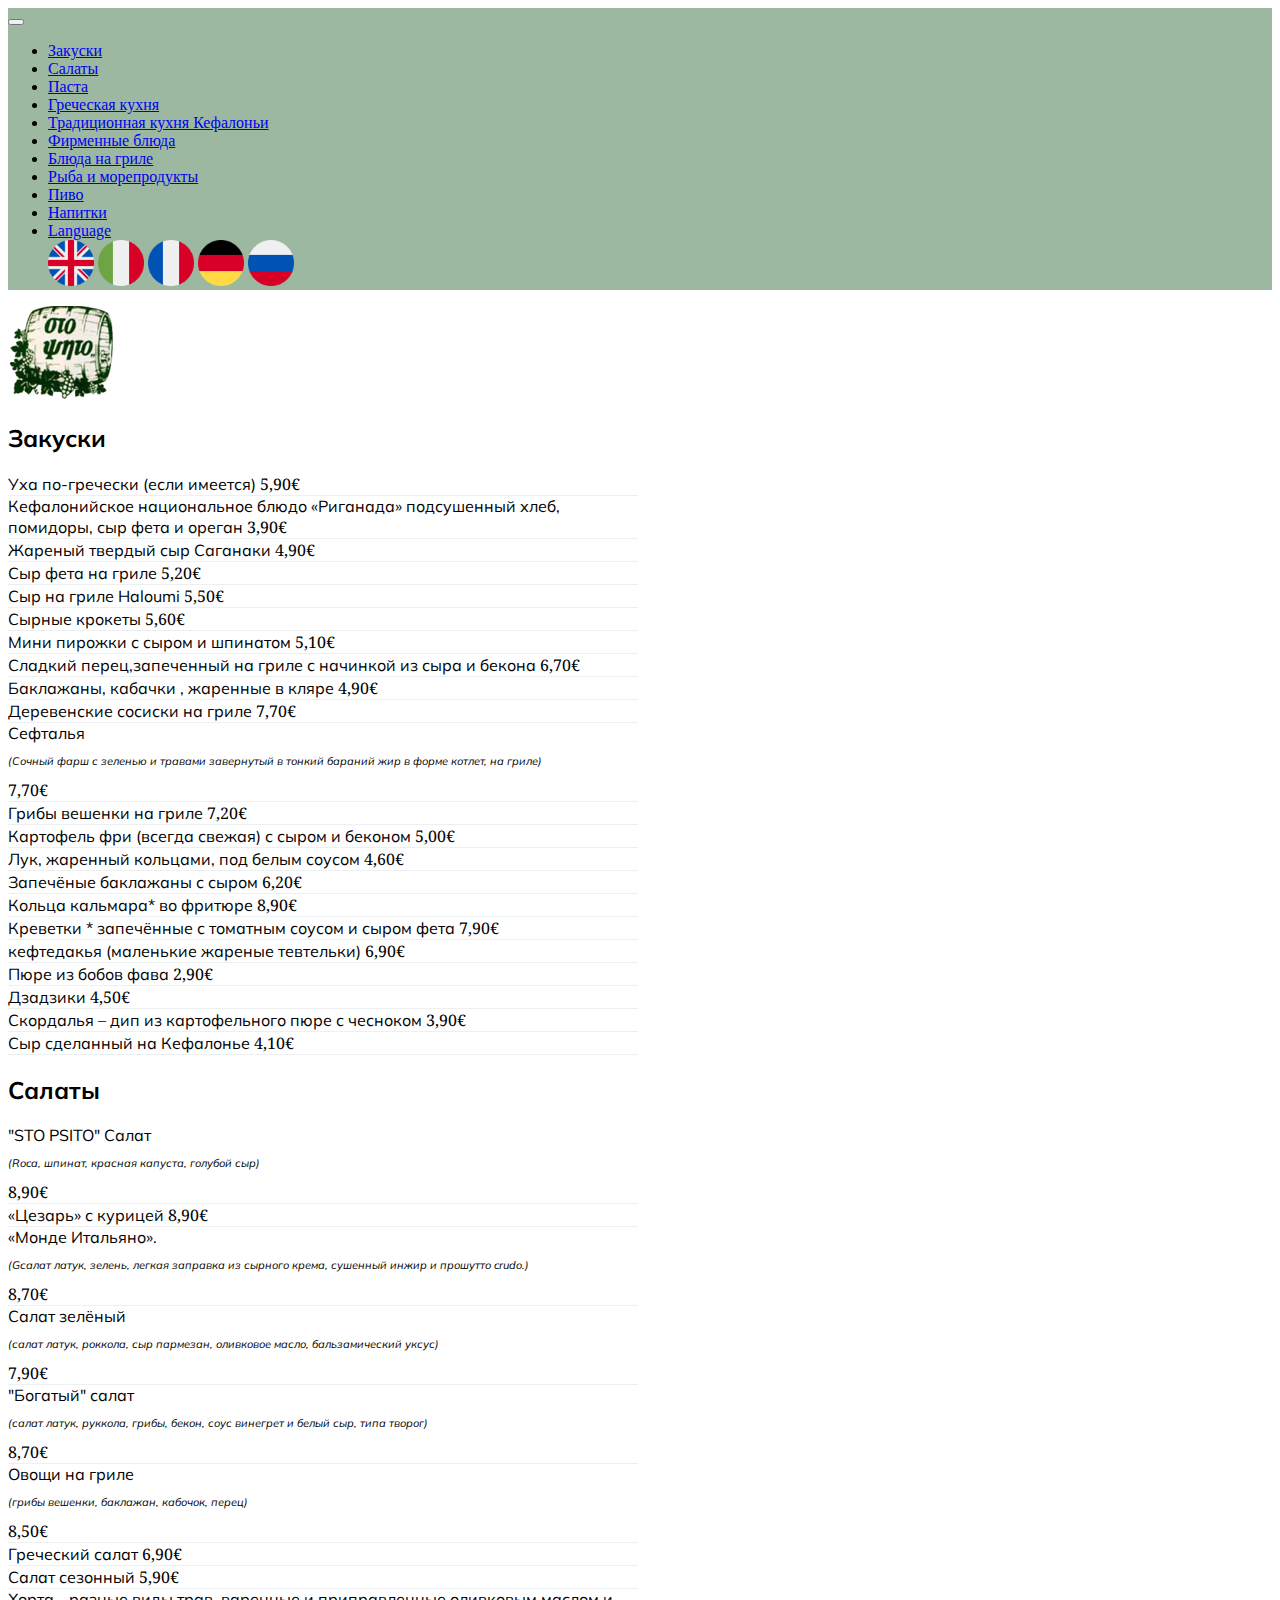
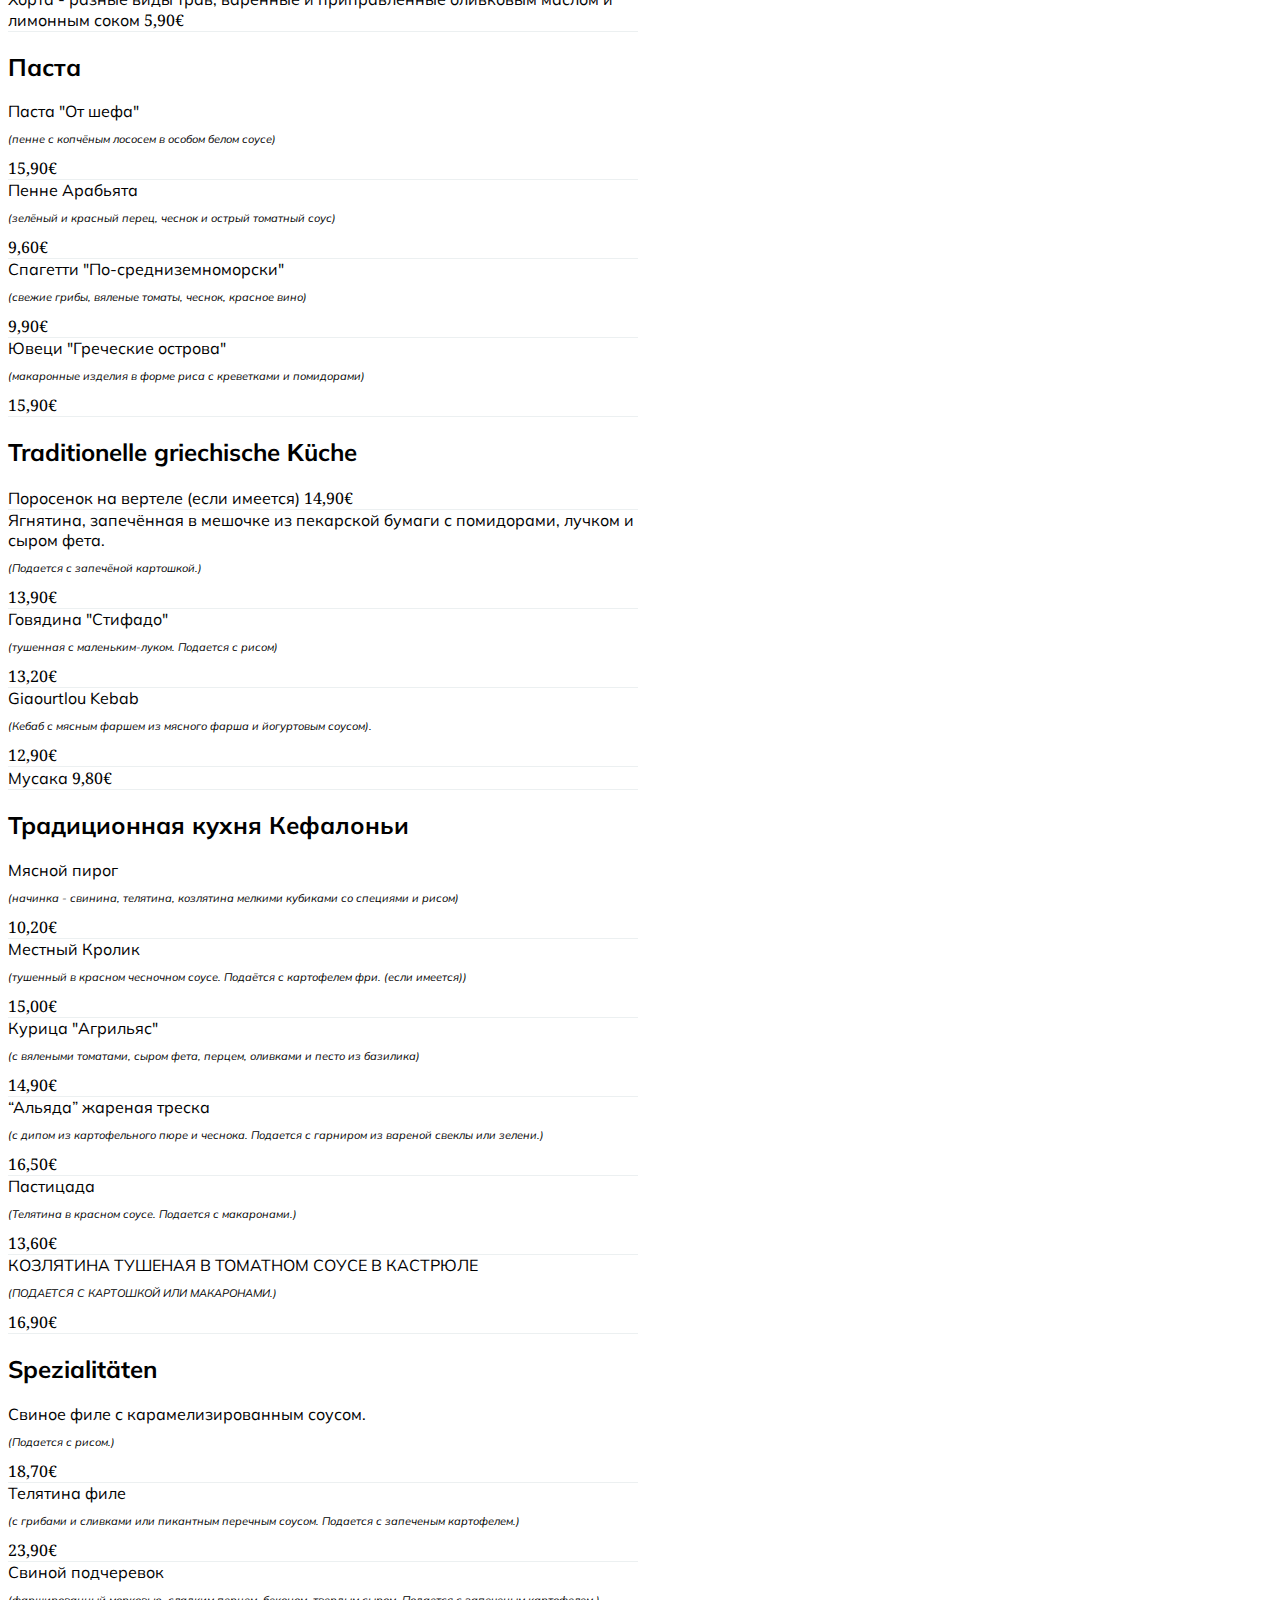
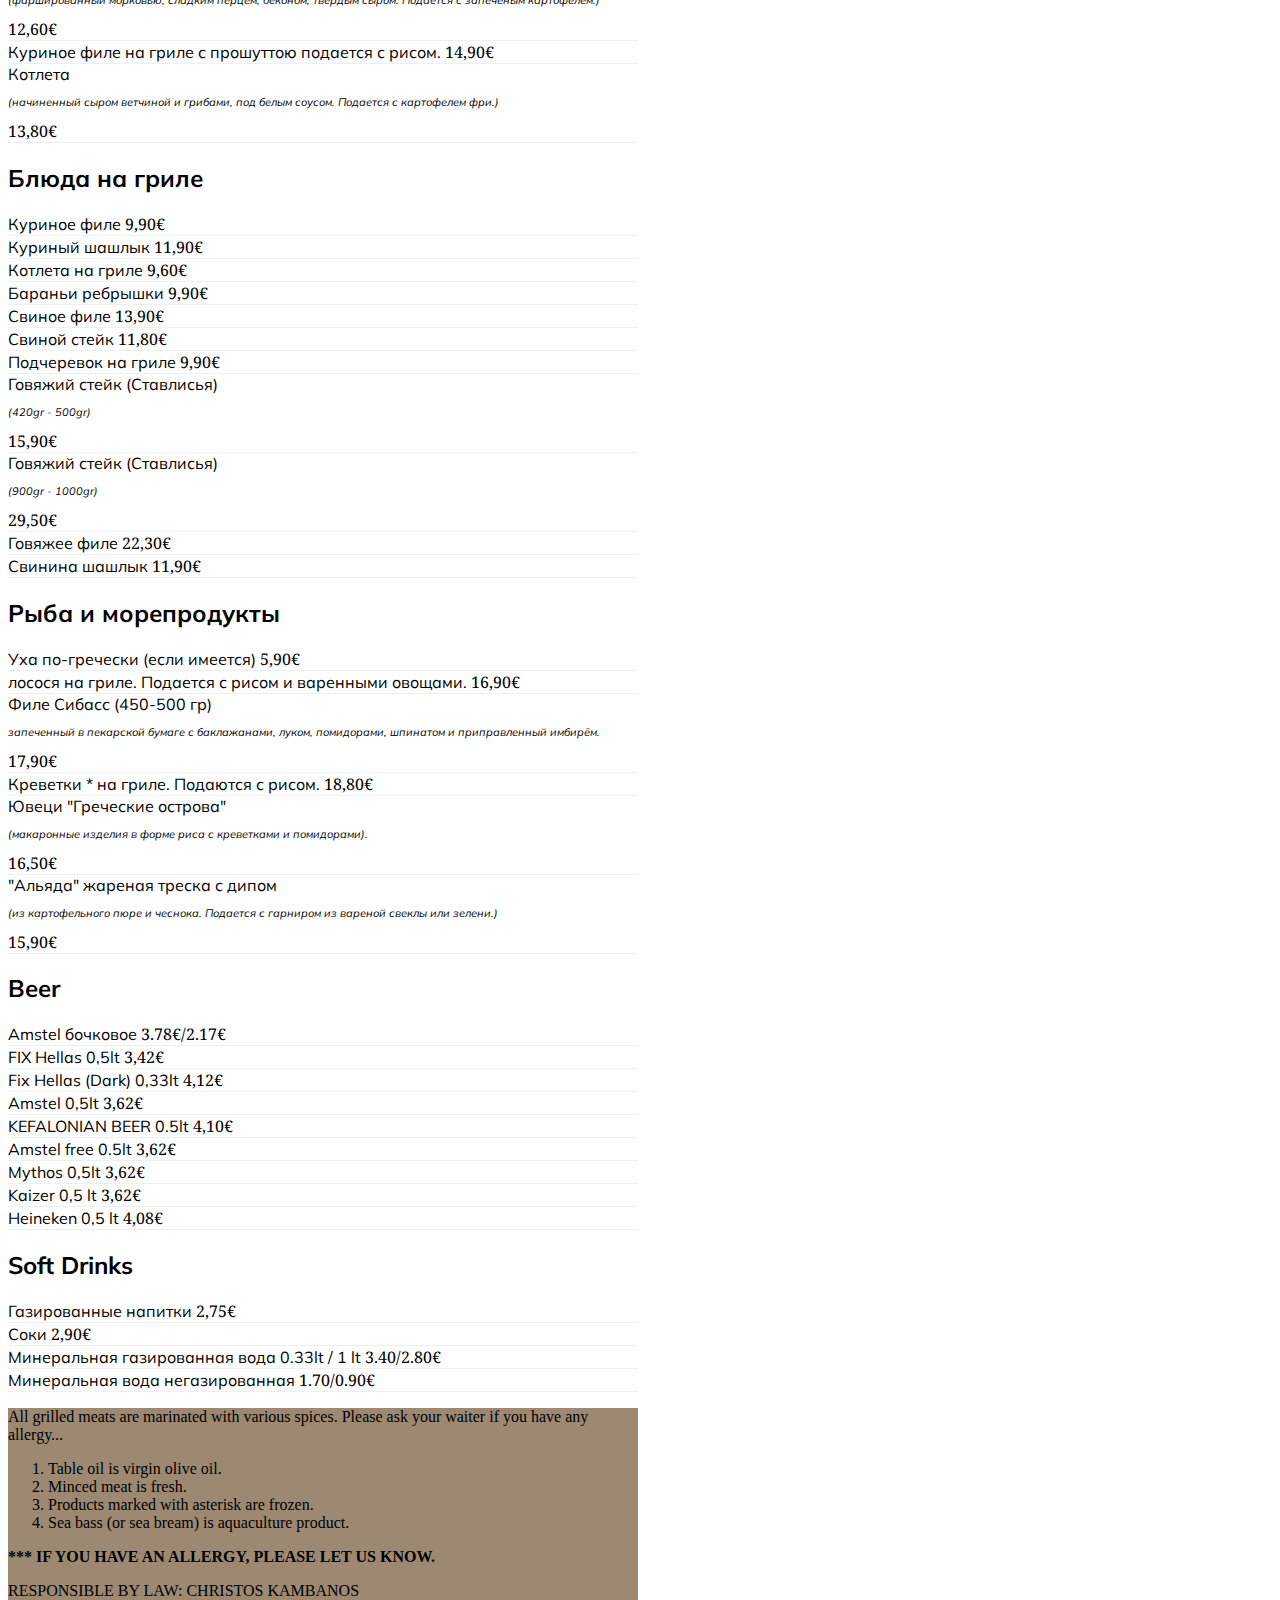
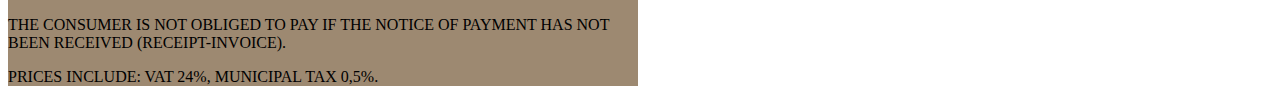
<file: website/menu-contactless/ru.html>
<!doctype html>
<html lang="en">
    <head>
        <meta charset="utf-8">
        <meta name="viewport" content="width=device-width, initial-scale=1, shrink-to-fit=no">

        <link rel="stylesheet" href="https://stackpath.bootstrapcdn.com/bootstrap/4.5.0/css/bootstrap.min.css" integrity="sha384-9aIt2nRpC12Uk9gS9baDl411NQApFmC26EwAOH8WgZl5MYYxFfc+NcPb1dKGj7Sk" crossorigin="anonymous">
        <link rel="stylesheet" href="assets/css/styles.css">        

        <title>Sto Psito Restaurant | Contactless Menu (Russian)</title>
    </head>

    <body class="bg-light">


        <nav class="navbar navbar-expand-lg sticky-top navbar-light main-navbar">

            <a class="navbar-brand" href="#"></a>

            <button class="navbar-toggler" 
                    type="button" 
                    data-toggle="collapse" 
                    data-target="#extra-content" 
                    aria-controls="extraContent" 
                    aria-expanded="false" 
                    aria-label="Toggle navigation">
                <span class="navbar-toggler-icon"></span>
            </button>

            <div class="collapse navbar-collapse" id="extra-content">
                <ul class="navbar-nav mx-auto">
                    <li class="nav-item">
                        <a class="nav-link" href="#starters">Закуски</a>
                    </li>
                    <li class="nav-item">
                        <a class="nav-link" href="#salads">Салаты</a>
                    </li>
                    <li class="nav-item">
                        <a class="nav-link" href="#pasta">Паста</a>
                    </li>
                    <li class="nav-item">
                        <a class="nav-link" href="#greek">Греческая кухня</a>
                    </li>
                    <li class="nav-item">
                        <a class="nav-link" href="#kefalonian">Традиционная кухня Кефалоньи</a>
                    </li>
                    <li class="nav-item">
                        <a class="nav-link" href="#specialties">Фирменные блюда</a>
                    </li>
                    <li class="nav-item">
                        <a class="nav-link" href="#bbq">Блюда на гриле</a>
                    </li>
                    <li class="nav-item">
                        <a class="nav-link" href="#fish">Рыба и морепродукты</a>
                    </li>
                    <li class="nav-item">
                        <a class="nav-link" href="#beer">Пиво</a>
                    </li>
                    <li class="nav-item">
                        <a class="nav-link" href="#sodas">Напитки</a>
                    </li>

                    <li class="nav-item dropdown">
                        <a class="nav-link dropdown-toggle" href="#" id="language-menu" role="button" data-toggle="dropdown" aria-haspopup="true" aria-expanded="false">
                            Language
                        </a>
                        <div class="dropdown-menu" aria-labelledby="language-menu">
                            <a class="dropdown-item d-inline p-1 mr-2" href="gb.html"><img src="./assets/images/gb.png"></a>
                            <a class="dropdown-item d-inline p-1 mr-2" href="it.html"><img src="./assets/images/it.png"></a>
                            <a class="dropdown-item d-inline p-1 mr-2" href="fr.html"><img src="./assets/images/fr.png"></a>
                            <a class="dropdown-item d-inline p-1 mr-2" href="ge.html"><img src="./assets/images/ge.png"></a>
                            <a class="dropdown-item d-inline p-1" href="ru.html"><img src="./assets/images/ru.png"></a>
                        </div>
                    </li>
                </ul>
            </div>
        </nav>

        <main class="p-3 app-menu">

            <img src="./assets/images/logo.png" class="mt-3 mb-4 mx-auto d-block">

            <div class="d-flex flex-column w-100 mx-auto mb-4 menu-container">

                <div class="card w-100 pb-2 mb-3 menu-category" id="starters">
                    <div class="card-header bg-white pt-5 px-3">
                        <h2 class="category-title">Закуски</h2>
                    </div>
                    <div class="pt-0 px-3  card-body">
                        
                        <div class="d-flex align-items-stretch mb-2 menu-item">
                            <span class="pr-3 font-weight-light menu-item-title">Уха по-гречески (если имеется)</span>
                            <span class="bg-white text-right ml-auto my-auto  menu-item-price">5,90€</span>
                        </div>

                        <div class="d-flex align-items-stretch mb-2 menu-item">
                            <span class="pr-3 font-weight-light menu-item-title">Кефалонийское национальное блюдо «Риганада» подсушенный хлеб, помидоры, сыр фета и ореган</span>
                            <span class="bg-white text-right ml-auto my-auto  menu-item-price">3,90€</span>
                        </div>

                        <div class="d-flex align-items-stretch mb-2 menu-item">
                            <span class="pr-3 font-weight-light menu-item-title">Жареный твердый сыр Саганаки</span>
                            <span class="bg-white text-right ml-auto my-auto  menu-item-price">4,90€</span>
                        </div>

                        <div class="d-flex align-items-stretch mb-2 menu-item">
                            <span class="w-75 pr-3 font-weight-light menu-item-title">Сыр фета на гриле</span>
                            <span class="w-25 bg-white text-right ml-auto mb-auto menu-item-price">5,20€</span>
                        </div>

                        <div class="d-flex align-items-stretch mb-2 menu-item">
                            <span class="w-75 pr-3 font-weight-light menu-item-title">Сыр на гриле Haloumi</span>
                            <span class="w-25 bg-white text-right ml-auto mb-auto menu-item-price">5,50€</span>
                        </div>

                        <div class="d-flex align-items-stretch mb-2 menu-item">
                            <span class="w-75 pr-3 font-weight-light menu-item-title">Сырные крокеты</span>
                            <span class="w-25 bg-white text-right ml-auto mb-auto menu-item-price">5,60€</span>
                        </div>

                        <div class="d-flex align-items-stretch mb-2 menu-item">
                            <span class="w-75 pr-3 font-weight-light menu-item-title">Мини пирожки с сыром и шпинатом</span>
                            <span class="w-25 bg-white text-right ml-auto mb-auto menu-item-price">5,10€</span>
                        </div>

                        <div class="d-flex align-items-stretch mb-2 menu-item">
                            <span class="w-75 pr-3 font-weight-light menu-item-title">Сладкий перец,запеченный на гриле с начинкой из сыра и бекона</span>
                            <span class="w-25 bg-white text-right ml-auto mb-auto menu-item-price">6,70€</span>
                        </div>

                        <div class="d-flex align-items-stretch mb-2 menu-item">
                            <span class="w-75 pr-3 font-weight-light menu-item-title">
                                Баклажаны, кабачки , жаренные в кляре
                            </span>
                            <span class="w-25 bg-white text-right ml-auto mb-auto menu-item-price">4,90€</span>
                        </div>

                        <div class="d-flex align-items-stretch mb-2 menu-item">
                            <span class="w-75 pr-3 font-weight-light menu-item-title">Деревенские сосиски на гриле</span>
                            <span class="w-25 bg-white text-right ml-auto mb-auto menu-item-price">7,70€</span>
                        </div>

                        <div class="d-flex align-items-stretch mb-2 menu-item">
                            <span class="w-75 pr-3 font-weight-light menu-item-title">
                                Cефталья
                                <p class="mb-0 menu-item-descr">(Сочный фарш с зеленью и травами завернутый в тонкий бараний жир в форме котлет, на гриле)</p>
                            </span>
                            <span class="w-25 bg-white text-right ml-auto mb-auto menu-item-price">7,70€</span>
                        </div>

                        <div class="d-flex align-items-stretch mb-2 menu-item">
                            <span class="w-75 pr-3 font-weight-light menu-item-title">Грибы вешенки на гриле</span>
                            <span class="w-25 bg-white text-right ml-auto mb-auto menu-item-price">7,20€</span>
                        </div>

                        <div class="d-flex align-items-stretch mb-2 menu-item">
                            <span class="w-75 pr-3 font-weight-light menu-item-title">Картофель фри (всегда свежая) с сыром и беконом</span>
                            <span class="w-25 bg-white text-right ml-auto mb-auto menu-item-price">5,00€</span>
                        </div>


                        <div class="d-flex align-items-stretch mb-2 menu-item">
                            <span class="w-75 pr-3 font-weight-light menu-item-title">Лук, жаренный кольцами, под белым соусом</span>
                            <span class="w-25 bg-white text-right ml-auto mb-auto menu-item-price">4,60€</span>
                        </div>

                        <div class="d-flex align-items-stretch mb-2 menu-item">
                            <span class="w-75 pr-3 font-weight-light menu-item-title">Запечёные баклажаны с сыром</span>
                            <span class="w-25 bg-white text-right ml-auto mb-auto menu-item-price">6,20€</span>
                        </div>
                        
                        <div class="d-flex align-items-stretch mb-2 menu-item">
                            <span class="w-75 pr-3 font-weight-light menu-item-title">Кольца кальмара* во фритюре</span>
                            <span class="w-25 bg-white text-right ml-auto mb-auto menu-item-price">8,90€</span>
                        </div>

                        <div class="d-flex align-items-stretch mb-2 menu-item">
                            <span class="w-75 pr-3 font-weight-light menu-item-title">Креветки * запечённые с томатным соусом и сыром фета</span>
                            <span class="w-25 bg-white text-right ml-auto mb-auto menu-item-price">7,90€</span>
                        </div>

                        <div class="d-flex align-items-stretch mb-2 menu-item">
                            <span class="w-75 pr-3 font-weight-light menu-item-title">кефтедакья (маленькие жареные тевтельки)</span>
                            <span class="w-25 bg-white text-right ml-auto mb-auto menu-item-price">6,90€</span>
                        </div>

                        <div class="d-flex align-items-stretch mb-2 menu-item">
                            <span class="w-75 pr-3 font-weight-light menu-item-title">Пюре из бобов фава</span>
                            <span class="w-25 bg-white text-right ml-auto mb-auto menu-item-price">2,90€</span>
                        </div>

                        <div class="d-flex align-items-stretch mb-2 menu-item">
                            <span class="w-75 pr-3 font-weight-light menu-item-title">Дзадзики</span>
                            <span class="w-25 bg-white text-right ml-auto mb-auto menu-item-price">4,50€</span>
                        </div>

                        <div class="d-flex align-items-stretch mb-2 menu-item">
                            <span class="w-75 pr-3 font-weight-light menu-item-title">Скордалья – дип из картофельного пюре с чесноком</span>
                            <span class="w-25 bg-white text-right ml-auto mb-auto menu-item-price">3,90€</span>
                        </div>

                        <div class="d-flex align-items-stretch mb-2 menu-item">
                            <span class="w-75 pr-3 font-weight-light menu-item-title">Сыр сделанный на Кефалонье</span>
                            <span class="w-25 bg-white text-right ml-auto mb-auto menu-item-price">4,10€</span>
                        </div>

                    </div>
                </div>

                <div class="card w-100 pb-2 mb-3 menu-category" id="salads">
                    <div class="card-header bg-white pt-5 px-3">
                        <h2 class="category-title">Салаты</h2>
                    </div>
                    <div class="pt-0 px-3  card-body">
                        
                        <div class="d-flex align-items-stretch mb-2 menu-item">
                            <span class="pr-3 font-weight-light menu-item-title">
                                "STO PSITO" Салат
                                <p class="mb-0 menu-item-descr">(Roca, шпинат, красная капуста, голубой сыр)</p>
                            </span>
                            <span class="bg-white text-right ml-auto mb-auto menu-item-price">8,90€</span>
                        </div>

                        <div class="d-flex align-items-stretch mb-2 menu-item">
                            <span class="pr-3 font-weight-light menu-item-title">«Цезарь» с курицей</span>
                            <span class="bg-white text-right ml-auto mb-auto menu-item-price">8,90€</span>
                        </div>

                        <div class="d-flex align-items-stretch mb-2 menu-item">
                            <span class="pr-3 font-weight-light menu-item-title">
                                «Монде Итальяно».
                                <p class="mb-0 menu-item-descr">(Gсалат латук, зелень, легкая заправка из сырного крема, сушенный инжир и прошутто crudo.)</p>
                            </span>
                            <span class="bg-white text-right ml-auto mb-auto menu-item-price">8,70€</span>
                        </div>

                        <div class="d-flex align-items-stretch mb-2 menu-item">
                            <span class="pr-3 font-weight-light menu-item-title">
                                Салат зелёный
                                <p class="mb-0 menu-item-descr">(салат латук, роккола, сыр пармезан, оливковое масло, бальзамический уксус)</p>
                            </span>
                            <span class="bg-white text-right ml-auto mb-auto menu-item-price">7,90€</span>
                        </div>

                        <div class="d-flex align-items-stretch mb-2 menu-item">
                            <span class="pr-3 font-weight-light menu-item-title">
                                "Богатый" салат
                                <p class="mb-0 menu-item-descr">(салат латук, руккола, грибы, бекон, соус винегрет и белый сыр, типа творог)</p>
                            </span>
                            <span class="bg-white text-right ml-auto mb-auto menu-item-price">8,70€</span>
                        </div>

                        <div class="d-flex align-items-stretch mb-2 menu-item">
                            <span class="pr-3 font-weight-light menu-item-title">
                                Овощи на гриле
                                <p class="mb-0 menu-item-descr">(грибы вешенки, баклажан, кабочок, перец)</p>
                            </span>
                            <span class="bg-white text-right ml-auto mb-auto menu-item-price">8,50€</span>
                        </div>

                        <div class="d-flex align-items-stretch mb-2 menu-item">
                            <span class="pr-3 font-weight-light menu-item-title">Греческий салат</span>
                            <span class="bg-white text-right ml-auto mb-auto menu-item-price">6,90€</span>
                        </div>

                        <div class="d-flex align-items-stretch mb-2 menu-item">
                            <span class="pr-3 font-weight-light menu-item-title">Салат сезонный</span>
                            <span class="bg-white text-right ml-auto mb-auto menu-item-price">5,90€</span>
                        </div>

                        <div class="d-flex align-items-stretch mb-2 menu-item">
                            <span class="pr-3 font-weight-light menu-item-title">Хорта - разные виды трав, варенные и приправленные оливковым маслом и лимонным соком</span>
                            <span class="bg-white text-right ml-auto mb-auto menu-item-price">5,90€</span>
                        </div>

                    </div>
                </div>

                <div class="card w-100 pb-2 mb-3 menu-category" id="pasta">
                    <div class="card-header bg-white pt-5 px-3">
                        <h2 class="category-title">Паста</h2>
                    </div>
                    <div class="pt-0 px-3  card-body">
                        
                        <div class="d-flex align-items-stretch mb-2 menu-item">
                            <span class="pr-3 font-weight-light menu-item-title">
                                Паста "От шефа"
                                <p class="mb-0 menu-item-descr">(пенне с копчёным лососем в особом белом соусе)</p>
                            </span>
                            <span class="bg-white text-right ml-auto mb-auto menu-item-price">15,90€</span>
                        </div>

                        <div class="d-flex align-items-stretch mb-2 menu-item">
                            <span class="pr-3 font-weight-light menu-item-title">
                                Пенне Арабьята
                                <p class="mb-0 menu-item-descr">(зелёный и красный перец, чеснок и острый томатный соус)</p>
                            </span>
                            <span class="bg-white text-right ml-auto mb-auto menu-item-price">9,60€</span>
                        </div>

                        <div class="d-flex align-items-stretch mb-2 menu-item">
                            <span class="pr-3 font-weight-light menu-item-title">
                                Спагетти "По-средниземноморски"
                                <p class="mb-0 menu-item-descr">(свежие грибы, вяленые томаты, чеснок, красное вино)</p>
                            </span>
                            <span class="bg-white text-right ml-auto mb-auto menu-item-price">9,90€</span>
                        </div>

                        <div class="d-flex align-items-stretch mb-2 menu-item">
                            <span class="pr-3 font-weight-light menu-item-title">
                                Ювеци "Греческие острова"
                                <p class="mb-0 menu-item-descr">(макаронные изделия в форме риса с креветками и помидорами)</p>
                            </span>
                            <span class="bg-white text-right ml-auto mb-auto menu-item-price">15,90€</span>
                        </div>

                    </div>
                </div>

                <div class="card w-100 pb-2 mb-3 menu-category" id="greek">
                    <div class="card-header bg-white pt-5 px-3">
                        <h2 class="category-title">Traditionelle griechische Κüche</h2>
                    </div>
                    <div class="pt-0 px-3  card-body">
                        
                        <div class="d-flex align-items-stretch mb-2 menu-item">
                            <span class="pr-3 font-weight-light menu-item-title">
                                Поросенок на вертеле (если имеется)
                            </span>
                            <span class="bg-white text-right ml-auto mb-auto menu-item-price">14,90€</span>
                        </div>

                        <div class="d-flex align-items-stretch mb-2 menu-item">
                            <span class="pr-3 font-weight-light menu-item-title">
                                Ягнятина, запечённая в мешочке из пекарской бумаги с помидорами, лучком и сыром фета.
                                <p class="mb-0 menu-item-descr">(Подается с запечёной картошкой.)</p>
                            </span>
                            <span class="bg-white text-right ml-auto mb-auto menu-item-price">13,90€</span>
                        </div>

                        <div class="d-flex align-items-stretch mb-2 menu-item">
                            <span class="pr-3 font-weight-light menu-item-title">
                                Говядина "Стифадо"
                                <p class="mb-0 menu-item-descr">(тушенная с маленьким-луком. Подается с рисом)</p>
                            </span>
                            <span class="bg-white text-right ml-auto mb-auto menu-item-price">13,20€</span>
                        </div>

                        <div class="d-flex align-items-stretch mb-2 menu-item">
                            <span class="pr-3 font-weight-light menu-item-title">
                                Giaourtlou Kebab
                                <p class="mb-0 menu-item-descr">(Кебаб с мясным фаршем из мясного фарша и йогуртовым соусом).</p>
                            </span>
                            <span class="bg-white text-right ml-auto mb-auto menu-item-price">12,90€</span>
                        </div>

                        <div class="d-flex align-items-stretch mb-2 menu-item">
                            <span class="pr-3 font-weight-light menu-item-title">
                                Мусака
                            </span>
                            <span class="bg-white text-right ml-auto mb-auto menu-item-price">9,80€</span>
                        </div>

                    </div>
                </div>

                <div class="card w-100 pb-2 mb-3 menu-category" id="kefalonian">
                    <div class="card-header bg-white pt-5 px-3">
                        <h2 class="category-title">Традиционная кухня Кефалоньи</h2>
                    </div>
                    <div class="pt-0 px-3  card-body">

                        <div class="d-flex align-items-stretch mb-2 menu-item">
                            <span class="pr-3 font-weight-light menu-item-title">
                                Мясной пирог
                                <p class="mb-0 menu-item-descr">(начинка - свинина, телятина, козлятина мелкими кубиками со специями и рисом)</p>
                            </span>
                            <span class="bg-white text-right ml-auto mb-auto menu-item-price">10,20€</span>
                        </div>

                        <div class="d-flex align-items-stretch mb-2 menu-item">
                            <span class="pr-3 font-weight-light menu-item-title">
                                Местный Кролик
                                <p class="mb-0 menu-item-descr">(тушенный в красном чесночном соусе. Подаётся с картофелем фри. (если имеется))</p>
                            </span>
                            <span class="bg-white text-right ml-auto mb-auto menu-item-price">15,00€</span>
                        </div>

                        <div class="d-flex align-items-stretch mb-2 menu-item">
                            <span class="pr-3 font-weight-light menu-item-title">
                                Курица "Агрильяс"
                                <p class="mb-0 menu-item-descr">(с вялеными томатами, сыром фета, перцем, оливками и песто из базилика)</p>
                            </span>
                            <span class="bg-white text-right ml-auto mb-auto menu-item-price">14,90€</span>
                        </div>

                        <div class="d-flex align-items-stretch mb-2 menu-item">
                            <span class="pr-3 font-weight-light menu-item-title">
                                “Альяда” жареная треска
                                <p class="mb-0 menu-item-descr">(с дипом из картофельного пюре и чеснока. Подается с гарниром из вареной свеклы или зелени.)</p>
                            </span>
                            <span class="bg-white text-right ml-auto mb-auto menu-item-price">16,50€</span>
                        </div>

                        <div class="d-flex align-items-stretch mb-2 menu-item">
                            <span class="pr-3 font-weight-light menu-item-title">
                                Пастицада
                                <p class="mb-0 menu-item-descr">(Телятина в красном соусе. Подается с макаронами.)</p>
                            </span>
                            <span class="bg-white text-right ml-auto mb-auto menu-item-price">13,60€</span>
                        </div>

                        <div class="d-flex align-items-stretch mb-2 menu-item">
                            <span class="pr-3 font-weight-light menu-item-title">
                                КОЗЛЯТИНА ТУШЕНАЯ В ТОМАТНОМ СОУСЕ В КАСТРЮЛЕ
                                <p class="mb-0 menu-item-descr">(ПОДАЕТСЯ С КАРТОШКОЙ ИЛИ МАКАРОНАМИ.)</p>
                            </span>
                            <span class="bg-white text-right ml-auto mb-auto menu-item-price">16,90€</span>
                        </div>

                    </div>
                </div>

                <div class="card w-100 pb-2 mb-3 menu-category" id="specialties">
                    <div class="card-header bg-white pt-5 px-3">
                        <h2 class="category-title">Spezialitäten</h2>
                    </div>
                    <div class="pt-0 px-3  card-body">

                        <div class="d-flex align-items-stretch mb-2 menu-item">
                            <span class="pr-3 font-weight-light menu-item-title">
                                Свиное филе с карамелизированным соусом.
                                <p class="mb-0 menu-item-descr">(Подается с рисом.)</p>
                            </span>
                            <span class="bg-white text-right ml-auto mb-auto menu-item-price">18,70€</span>
                        </div>

                        <div class="d-flex align-items-stretch mb-2 menu-item">
                            <span class="pr-3 font-weight-light menu-item-title">
                                Телятина филе
                                <p class="mb-0 menu-item-descr">(с грибами и сливками или пикантным перечным соусом. Подается с запеченым картофелем.)</p>
                            </span>
                            <span class="bg-white text-right ml-auto mb-auto menu-item-price">23,90€</span>
                        </div>

                        <div class="d-flex align-items-stretch mb-2 menu-item">
                            <span class="pr-3 font-weight-light menu-item-title">
                                Свиной подчеревок
                                <p class="mb-0 menu-item-descr">(фаршированный морковью, сладким перцем, беконом, твердым сыром. Подается с запеченым картофелем.)</p>
                            </span>
                            <span class="bg-white text-right ml-auto mb-auto menu-item-price">12,60€</span>
                        </div>

                        <div class="d-flex align-items-stretch mb-2 menu-item">
                            <span class="pr-3 font-weight-light menu-item-title">
                                Куриное филе на гриле с прошуттою подается с рисом.
                            </span>
                            <span class="bg-white text-right ml-auto mb-auto menu-item-price">14,90€</span>
                        </div>

                        <div class="d-flex align-items-stretch mb-2 menu-item">
                            <span class="pr-3 font-weight-light menu-item-title">
                                Котлета
                                <p class="mb-0 menu-item-descr">(начиненный сыром ветчиной и грибами, под белым соусом. Подается с картофелем фри.)</p>
                            </span>
                            <span class="bg-white text-right ml-auto mb-auto menu-item-price">13,80€</span>
                        </div>

                    </div>
                </div>

                <div class="card w-100 pb-2 mb-3 menu-category" id="bbq">
                    <div class="card-header bg-white pt-5 px-3">
                        <h2 class="category-title">Блюда на гриле</h2>
                    </div>
                    <div class="pt-0 px-3  card-body">

                        <div class="d-flex align-items-stretch mb-2 menu-item">
                            <span class="pr-3 font-weight-light menu-item-title">Куриное филе</span>
                            <span class="bg-white text-right ml-auto mb-auto menu-item-price">9,90€</span>
                        </div>

                        <div class="d-flex align-items-stretch mb-2 menu-item">
                            <span class="pr-3 font-weight-light menu-item-title">Куриный шашлык</span>
                            <span class="bg-white text-right ml-auto mb-auto menu-item-price">11,90€</span>
                        </div>

                        <div class="d-flex align-items-stretch mb-2 menu-item">
                            <span class="pr-3 font-weight-light menu-item-title">Котлета на гриле</span>
                            <span class="bg-white text-right ml-auto mb-auto menu-item-price">9,60€</span>
                        </div>

                        <div class="d-flex align-items-stretch mb-2 menu-item">
                            <span class="pr-3 font-weight-light menu-item-title">Бараньи ребрышки</span>
                            <span class="bg-white text-right ml-auto mb-auto menu-item-price">9,90€</span>
                        </div>

                        <div class="d-flex align-items-stretch mb-2 menu-item">
                            <span class="pr-3 font-weight-light menu-item-title">Свиное филе</span>
                            <span class="bg-white text-right ml-auto mb-auto menu-item-price">13,90€</span>
                        </div>

                        <div class="d-flex align-items-stretch mb-2 menu-item">
                            <span class="pr-3 font-weight-light menu-item-title">Свиной стейк</span>
                            <span class="bg-white text-right ml-auto mb-auto menu-item-price">11,80€</span>
                        </div>

                        <div class="d-flex align-items-stretch mb-2 menu-item">
                            <span class="pr-3 font-weight-light menu-item-title">Подчеревок на гриле</span>
                            <span class="bg-white text-right ml-auto mb-auto menu-item-price">9,90€</span>
                        </div>

                        <div class="d-flex align-items-stretch mb-2 menu-item">
                            <span class="pr-3 font-weight-light menu-item-title">
                                Говяжий стейк (Ставлисья)
                                <p class="mb-0 menu-item-descr">(420gr - 500gr)</p>
                            </span>
                            <span class="bg-white text-right ml-auto mb-auto menu-item-price">15,90€</span>
                        </div>

                        <div class="d-flex align-items-stretch mb-2 menu-item">
                            <span class="pr-3 font-weight-light menu-item-title">
                                Говяжий стейк (Ставлисья)
                                <p class="mb-0 menu-item-descr">(900gr - 1000gr)</p>
                            </span>
                            <span class="bg-white text-right ml-auto mb-auto menu-item-price">29,50€</span>
                        </div>

                        <div class="d-flex align-items-stretch mb-2 menu-item">
                            <span class="pr-3 font-weight-light menu-item-title">
                                Говяжее филе
                            </span>
                            <span class="bg-white text-right ml-auto mb-auto menu-item-price">22,30€</span>
                        </div>

                        <div class="d-flex align-items-stretch mb-2 menu-item">
                            <span class="pr-3 font-weight-light menu-item-title">
                                Свинина шашлык
                            </span>
                            <span class="bg-white text-right ml-auto mb-auto menu-item-price">11,90€</span>
                        </div>

                    </div>
                </div>

                <div class="card w-100 pb-2 mb-3 menu-category" id="fish">
                    <div class="card-header bg-white pt-5 px-3">
                        <h2 class="category-title">Рыба и морепродукты</h2>
                    </div>
                    <div class="pt-0 px-3  card-body">

                        <div class="d-flex align-items-stretch mb-2 menu-item">
                            <span class="pr-3 font-weight-light menu-item-title">Уха по-гречески (если имеется)</span>
                            <span class="bg-white text-right ml-auto mb-auto menu-item-price">5,90€</span>
                        </div>

                        <div class="d-flex align-items-stretch mb-2 menu-item">
                            <span class="pr-3 font-weight-light menu-item-title">
                                лосося на гриле. Подается с рисом и варенными овощами.
                            </span>
                            <span class="bg-white text-right ml-auto mb-auto menu-item-price">16,90€</span>
                        </div>

                        <div class="d-flex align-items-stretch mb-2 menu-item">
                            <span class="pr-3 font-weight-light menu-item-title">
                                Филе Сибасс (450-500 гр)
                                <p class="mb-0 menu-item-descr">запеченный в пекарской бумаге с баклажанами, луком, помидорами, шпинатом и приправленный имбирём.</p>
                            </span>
                            <span class="bg-white text-right ml-auto mb-auto menu-item-price">17,90€</span>
                        </div>

                        <div class="d-flex align-items-stretch mb-2 menu-item">
                            <span class="pr-3 font-weight-light menu-item-title">
                                Креветки * на гриле. Подаются с рисом.
                            </span>
                            <span class="bg-white text-right ml-auto mb-auto menu-item-price">18,80€</span>
                        </div>

                        <div class="d-flex align-items-stretch mb-2 menu-item">
                            <span class="pr-3 font-weight-light menu-item-title">
                                Ювеци "Греческие острова"
                                <p class="mb-0 menu-item-descr">(макаронные изделия в форме риса с креветками и помидорами).</p>
                            </span>
                            <span class="bg-white text-right ml-auto mb-auto menu-item-price">16,50€</span>
                        </div>

                        <div class="d-flex align-items-stretch mb-2 menu-item">
                            <span class="pr-3 font-weight-light menu-item-title">
                                "Альяда" жареная треска с дипом
                                <p class="mb-0 menu-item-descr">(из картофельного пюре и чеснока. Подается с гарниром из вареной свеклы или зелени.)</p>
                            </span>
                            <span class="bg-white text-right ml-auto mb-auto menu-item-price">15,90€</span>
                        </div>

                    </div>
                </div>

                <div class="card w-100 pb-2 mb-3 menu-category" id="beer">
                    <div class="card-header bg-white pt-5 px-3">
                        <h2 class="category-title">Beer</h2>
                    </div>
                    <div class="pt-0 px-3  card-body">

                        <div class="d-flex align-items-stretch mb-2 menu-item">
                            <span class="pr-3 font-weight-light menu-item-title">Amstel бочковое</span>
                            <span class="bg-white text-right ml-auto mb-auto menu-item-price">3.78€/2.17€</span>
                        </div>

                        <div class="d-flex align-items-stretch mb-2 menu-item">
                            <span class="pr-3 font-weight-light menu-item-title">FIX Hellas 0,5lt</span>
                            <span class="bg-white text-right ml-auto mb-auto menu-item-price">3,42€</span>
                        </div>

                        <div class="d-flex align-items-stretch mb-2 menu-item">
                            <span class="pr-3 font-weight-light menu-item-title">Fix Hellas (Dark) 0,33lt</span>
                            <span class="bg-white text-right ml-auto mb-auto menu-item-price">4,12€</span>
                        </div>

                        <div class="d-flex align-items-stretch mb-2 menu-item">
                            <span class="pr-3 font-weight-light menu-item-title">Amstel 0,5lt</span>
                            <span class="bg-white text-right ml-auto mb-auto menu-item-price">3,62€</span>
                        </div>

                        <div class="d-flex align-items-stretch mb-2 menu-item">
                            <span class="pr-3 font-weight-light menu-item-title">KEFALONIAN BEER 0.5lt</span>
                            <span class="bg-white text-right ml-auto mb-auto menu-item-price">4,10€</span>
                        </div>

                        <div class="d-flex align-items-stretch mb-2 menu-item">
                            <span class="pr-3 font-weight-light menu-item-title">Amstel free 0.5lt </span>
                            <span class="bg-white text-right ml-auto mb-auto menu-item-price">3,62€</span>
                        </div>

                        <div class="d-flex align-items-stretch mb-2 menu-item">
                            <span class="pr-3 font-weight-light menu-item-title">Mythos 0,5lt</span>
                            <span class="bg-white text-right ml-auto mb-auto menu-item-price">3,62€</span>
                        </div>

                        <div class="d-flex align-items-stretch mb-2 menu-item">
                            <span class="pr-3 font-weight-light menu-item-title">Kaizer 0,5 lt</span>
                            <span class="bg-white text-right ml-auto mb-auto menu-item-price">3,62€</span>
                        </div>

                        <div class="d-flex align-items-stretch mb-2 menu-item">
                            <span class="pr-3 font-weight-light menu-item-title">Heineken 0,5 lt</span>
                            <span class="bg-white text-right ml-auto mb-auto menu-item-price">4,08€</span>
                        </div>

                    </div>
                </div>

                <div class="card w-100 mb-5 menu-category" id="sodas">
                    <div class="card-header bg-white pt-5 px-3">
                        <h2 class="category-title">Soft Drinks</h2>
                    </div>
                    <div class="pt-0 px-3  card-body">

                        <div class="d-flex align-items-stretch mb-2 menu-item">
                            <span class="pr-3 font-weight-light menu-item-title">Газированные напитки</span>
                            <span class="bg-white text-right ml-auto mb-auto menu-item-price">2,75€</span>
                        </div>

                        <div class="d-flex align-items-stretch mb-2 menu-item">
                            <span class="pr-3 font-weight-light menu-item-title">Соки</span>
                            <span class="bg-white text-right ml-auto mb-auto menu-item-price">2,90€</span>
                        </div>

                        <div class="d-flex align-items-stretch mb-2 menu-item">
                            <span class="pr-3 font-weight-light menu-item-title">Минеральная газированная вода 0.33lt / 1 lt</span>
                            <span class="bg-white text-right ml-auto mb-auto menu-item-price">3.40/2.80€</span>
                        </div>

                        <div class="d-flex align-items-stretch mb-2 menu-item">
                            <span class="pr-3 font-weight-light menu-item-title">Минеральная вода негазированная</span>
                            <span class="bg-white text-right ml-auto mb-auto menu-item-price">1.70/0.90€</span>
                        </div>

                    </div>
                </div>

                <div class="card w-100 mb-3 restaurant-info">
                    <div class="p-4 text-light card-body">

                        <p>All grilled meats are marinated with various spices. Please ask your waiter if you have any allergy...</p>
                        <ol>
                            <li>Table oil is virgin olive oil.</li>
                            <li>Minced meat is fresh.</li>
                            <li>Products marked with asterisk are frozen.</li>
                            <li>Sea bass (or sea bream) is aquaculture product.</li>
                        </ol>

                        <p><strong>*** IF YOU HAVE AN ALLERGY, PLEASE LET US KNOW.</strong></p>

                        <p>RESPONSIBLE BY LAW: CHRISTOS KAMBANOS</p>
                        <p>THE CONSUMER IS ΝΟΤ OBLIGED TO PAY IF THE NOTICE OF PAYMENT HAS ΝΟΤ BEEN RECEIVED (RECEIPT-INVOICE).</p> 
                        <p>PRICES INCLUDE: VAT 24%, MUNICIPAL TAX 0,5%.</p>

                    </div>
                </div>

            </div>
        </main>

        

        <script src="https://code.jquery.com/jquery-3.5.1.slim.min.js" integrity="sha384-DfXdz2htPH0lsSSs5nCTpuj/zy4C+OGpamoFVy38MVBnE+IbbVYUew+OrCXaRkfj" crossorigin="anonymous"></script>
        <script src="https://cdn.jsdelivr.net/npm/popper.js@1.16.0/dist/umd/popper.min.js" integrity="sha384-Q6E9RHvbIyZFJoft+2mJbHaEWldlvI9IOYy5n3zV9zzTtmI3UksdQRVvoxMfooAo" crossorigin="anonymous"></script>
        <script src="https://stackpath.bootstrapcdn.com/bootstrap/4.5.0/js/bootstrap.min.js" integrity="sha384-OgVRvuATP1z7JjHLkuOU7Xw704+h835Lr+6QL9UvYjZE3Ipu6Tp75j7Bh/kR0JKI" crossorigin="anonymous"></script>
    </body>
</html>
</file>
<file: website/menu-contactless/assets/css/styles.css>
@import url('https://fonts.googleapis.com/css2?family=Noto+Serif&display=swap');
@import url('https://fonts.googleapis.com/css2?family=Mulish&display=swap');

html {
    scroll-behavior: smooth;
}

h1, h2, h3, h4, h5 {
    font-family: 'Mulish', sans-serif;
}

.main-navbar {
    background-color: #9cb8a0;
}

.dropdown-menu {
    background: transparent;
    border: none
}

.dropdown-menu a img {
    max-width: 46px;
}

.navbar-brand > img {
    max-width: 33px;
}

.menu-container {
    max-width: 630px;
}

.menu-category .card-header {
    border: none
}

.category-container .category-title {
    font-family: 'Mulish', sans-serif;
}

.menu-item {
    border-bottom: 1px solid #ecf0f1
}

.menu-item .menu-item-title {
    font-weight: 400;
    font-family: 'Mulish', sans-serif;
}

.menu-item .menu-item-descr {
    font-size: 11px;
    font-style: italic;
    font-family: 'Mulish', sans-serif;
}

.menu-item-price {
    font-family: 'Noto Serif', serif;
}

.restaurant-info {
    background-color: #9d8971;
}
</file>
